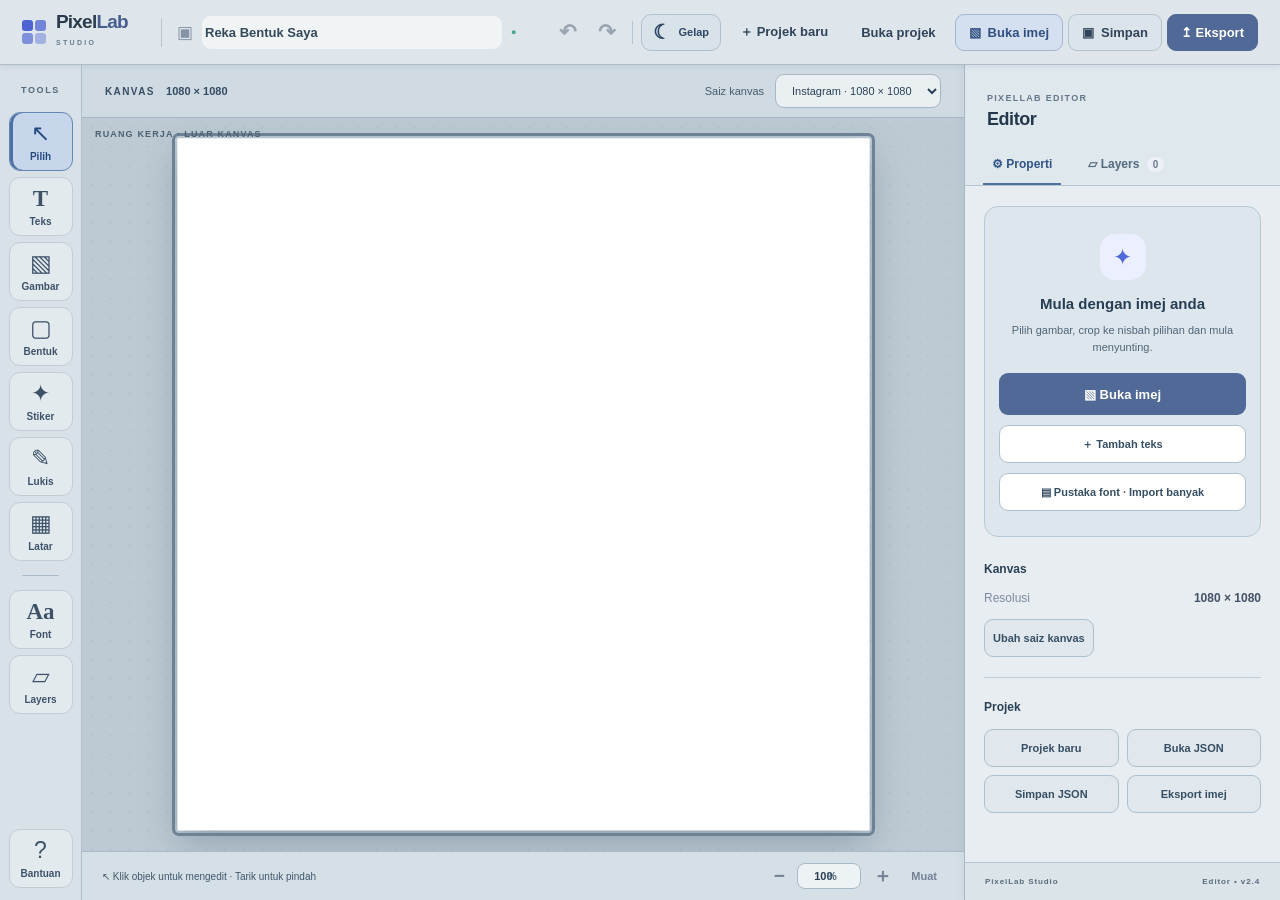
<file: index.html>
<!doctype html>
<html lang="ms">
<head>
  <meta charset="utf-8">
  <meta name="viewport" content="width=device-width,initial-scale=1,viewport-fit=cover">
  <meta name="theme-color" content="#dfe6ea">
  <meta name="description" content="PixelLab Studio — editor gambar, teks, poster, logo, dan thumbnail atas talian.">
  <title>PixelLab Studio — Image Editor</title>
  <script>
    // Apply the saved appearance before the stylesheet paints the page.
    (function () {
      var theme = 'light';
      try {
        if (localStorage.getItem('pixellab-studio-theme') === 'dark') theme = 'dark';
      } catch (e) { /* Browsers may disable local storage. */ }
      document.documentElement.setAttribute('data-theme', theme);
      document.querySelector('meta[name="theme-color"]').setAttribute('content', theme === 'dark' ? '#141925' : '#dfe6ea');
    })();
  </script>
  <link rel="stylesheet" href="style.css">
</head>
<body>
<div class="app" id="app">
  <header class="topbar">
    <div class="brand"><div class="brand-icon"><span></span><span></span><span></span><span></span></div><div class="brand-words">Pixel<span>Lab</span><small>STUDIO</small></div></div>
    <div class="top-divider"></div>
    <div class="project-title"><span class="file-symbol">▣</span><input id="projectName" value="Reka Bentuk Saya" aria-label="Nama projek" title="Nama projek"><span class="saved-indicator" id="saveStatus">●</span></div>
    <div class="top-actions">
      <button class="icon-btn" id="undoBtn" title="Undo • Ctrl+Z" aria-label="Undo">↶</button>
      <button class="icon-btn" id="redoBtn" title="Redo • Ctrl+Shift+Z" aria-label="Redo">↷</button>
      <span class="top-divider compact"></span>
      <button class="theme-toggle" id="themeToggle" type="button" aria-label="Mod gelap" aria-pressed="false" title="Tukar ke mod gelap"><span class="theme-icon" aria-hidden="true">☾</span><span class="theme-label" aria-hidden="true">Gelap</span></button>
      <button class="btn ghost hide-small" id="newBtn">＋ Projek baru</button>
      <button class="btn ghost hide-small" id="openBtn">Buka projek</button>
      <button class="btn open-image-btn" id="openImageBtn" aria-label="Buka imej" title="Buka gambar dan crop dahulu">▧ <span class="open-image-label">Buka imej</span></button>
      <button class="btn secondary" id="saveBtn"><span class="hide-xs">▣ </span>Simpan</button>
      <button class="btn primary" id="exportBtn">↥ Eksport</button>
    </div>
  </header>
  <div class="workspace">
    <aside class="tool-rail" id="toolRail" aria-label="Alat editor">
      <div class="rail-caption">TOOLS</div>
      <button class="tool active" data-tool="select" title="Pilih dan pindah"><span class="tool-icon">↖</span><span>Pilih</span></button>
      <button class="tool" data-tool="text" title="Tambah tulisan"><span class="tool-icon serif">T</span><span>Teks</span></button>
      <button class="tool" data-tool="image" title="Import gambar dan crop"><span class="tool-icon">▧</span><span>Gambar</span></button>
      <button class="tool" data-tool="shape" title="Bentuk"><span class="tool-icon">▢</span><span>Bentuk</span></button>
      <button class="tool" data-tool="sticker" title="Stiker dan emoji"><span class="tool-icon">✦</span><span>Stiker</span></button>
      <button class="tool" data-tool="draw" title="Lukis di kanvas"><span class="tool-icon">✎</span><span>Lukis</span></button>
      <button class="tool" data-tool="background" title="Ubah latar"><span class="tool-icon">▦</span><span>Latar</span></button>
      <div class="rail-separator"></div>
      <button class="tool" id="fontLibraryBtn" title="Pustaka font · import banyak font"><span class="tool-icon serif">Aa</span><span>Font</span></button>
      <button class="tool" data-tool="layers" title="Urus layer"><span class="tool-icon">▱</span><span>Layers</span></button>
      <div class="rail-bottom"><button class="tool" id="helpBtn" title="Panduan ringkas"><span class="tool-icon">?</span><span>Bantuan</span></button></div>
    </aside>

    <main class="stage-column">
      <div class="stage-topline"><span class="stage-label">KANVAS <span id="stageDims">1080 × 1080</span></span><div class="stage-controls"><label for="presetSelect" class="hide-xs">Saiz kanvas</label><select id="presetSelect" aria-label="Saiz kanvas"><option value="1080x1080">Instagram · 1080 × 1080</option><option value="1280x720">Thumbnail · 1280 × 720</option><option value="1080x1920">Story · 1080 × 1920</option><option value="1200x630">Post · 1200 × 630</option><option value="custom">Saiz tersuai…</option></select></div></div>
      <div class="stage-scroller" id="stageScroller"><div class="stage-canvas-holder"><canvas id="canvas" width="1080" height="1080" aria-label="Kanvas reka bentuk interaktif"></canvas></div></div>
      <div class="stage-footer"><div class="stage-hint" id="stageHint">↖ Klik objek untuk mengedit · Tarik untuk pindah</div><div class="zoom-group"><button class="subtle" id="zoomOut" title="Kecilkan paparan">−</button><label class="zoom-edit"><input type="number" id="zoomValue" min="40" max="300" step="1" value="100" aria-label="Zum dalam peratus, taip nombor" title="Taip zum dan tekan Enter"><span>%</span></label><button class="subtle" id="zoomIn" title="Besarkan paparan">＋</button><button class="subtle fit-btn" id="zoomFit">Muat</button></div></div>
    </main>

    <aside class="inspector" id="inspector">
      <div class="panel-head"><div class="panel-title"><span class="panel-overline">PIXELLAB EDITOR</span><h2 id="panelTitle">Editor</h2></div><button class="close-panel" id="closePanel" aria-label="Tutup panel">×</button></div>
      <div class="tabbar" role="tablist"><button class="tab active" data-tab="properties">⚙ Properti</button><button class="tab" data-tab="layers">▱ Layers <span class="count" id="layerCount">0</span></button></div>
      <div class="panel-body" id="panelBody"></div>
      <div class="panel-bottom"><span>PixelLab Studio</span><span>Editor • v2.4</span></div>
    </aside>
  </div>
  <div class="mobile-pane-hint" id="mobileHint">Pilih alat untuk mula berkarya</div>
</div>
<div class="toast" id="toast" role="status"></div>
<div class="modal-shell" id="modalShell" hidden><div class="modal-backdrop" data-close="modal"></div><div class="modal" role="dialog" aria-modal="true"><div class="modal-heading"><h3 id="modalTitle">Tetapan</h3><button class="close-panel" id="modalClose" aria-label="Tutup">×</button></div><div id="modalContent"></div></div></div>
<input type="file" id="fileImage" accept="image/*" hidden>
<input type="file" id="fileBackground" accept="image/*" hidden>
<input type="file" id="fileTexture" accept="image/*" hidden>
<input type="file" id="fileFont" accept=".ttf,.otf,.woff,.woff2,font/ttf,font/otf,font/woff,font/woff2" multiple hidden>
<input type="file" id="fileProject" accept=".json,application/json" hidden>
<script src="app.js"></script>
</body>
</html>
</file>
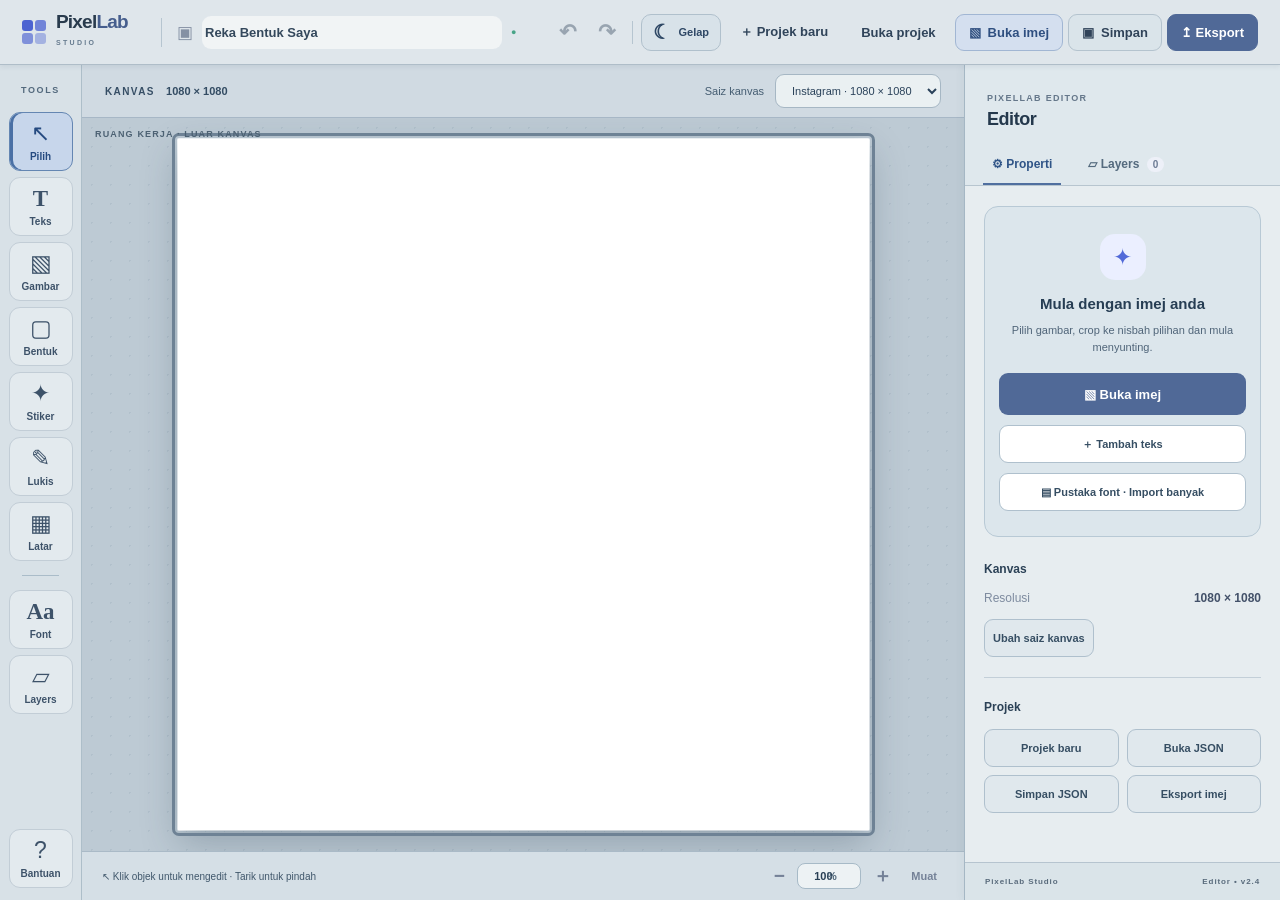
<file: PixelLab_Studio_v2.4_Offline.html>
<!doctype html>
<html lang="ms">
<head>
  <meta charset="utf-8">
  <meta name="viewport" content="width=device-width,initial-scale=1,viewport-fit=cover">
  <meta name="theme-color" content="#dfe6ea">
  <meta name="description" content="PixelLab Studio — editor gambar, teks, poster, logo, dan thumbnail atas talian.">
  <title>PixelLab Studio — Image Editor</title>
  <script>
    // Apply the saved appearance before the stylesheet paints the page.
    (function () {
      var theme = 'light';
      try {
        if (localStorage.getItem('pixellab-studio-theme') === 'dark') theme = 'dark';
      } catch (e) { /* Browsers may disable local storage. */ }
      document.documentElement.setAttribute('data-theme', theme);
      document.querySelector('meta[name="theme-color"]').setAttribute('content', theme === 'dark' ? '#141925' : '#dfe6ea');
    })();
  </script>
  <style>
:root{color-scheme:dark;--bg:#0a0c16;--surface:#121626;--surface2:#191e31;--surface3:#242a41;--stroke:#2c314a;--stroke2:#353b53;--muted:#8993ac;--text:#f6f7ff;--accent:#9c7aff;--accent2:#70cbff;--shadow:0 14px 44px #0004}
*{box-sizing:border-box}html,body{margin:0;min-height:100%;background:var(--bg);font-family:Inter,ui-sans-serif,-apple-system,BlinkMacSystemFont,"Segoe UI",sans-serif;color:var(--text);font-size:13px}button,input,select,textarea{font:inherit}button{cursor:pointer;-webkit-tap-highlight-color:transparent}button:disabled{opacity:.4;cursor:default}input,textarea,select{color:var(--text);background:#101528;border:1px solid var(--stroke2);border-radius:10px;outline:none}input:focus,textarea:focus,select:focus{border-color:#9c7aff;box-shadow:0 0 0 3px #9c7aff22}input[type=color]{padding:3px;min-width:39px;width:42px;height:39px;cursor:pointer}input[type=range]{accent-color:var(--accent);width:100%;height:4px;cursor:pointer}input[type=checkbox]{accent-color:var(--accent);width:15px;height:15px}.app{height:100dvh;min-height:500px;display:flex;flex-direction:column;overflow:hidden}.topbar{height:69px;flex-shrink:0;display:flex;align-items:center;padding:0 24px;gap:22px;border-bottom:1px solid #272c43;background:#101320;position:relative;z-index:6}.brand{display:flex;align-items:center;gap:11px;min-width:142px}.brand-icon{display:grid;grid-template-columns:repeat(2,13px);gap:3px;transform:rotate(-9deg)}.brand-icon span{height:13px;border-radius:3px;background:#a783ff}.brand-icon span:nth-child(2){background:#6fd2ff}.brand-icon span:nth-child(3){background:#e087ff}.brand-icon span:nth-child(4){background:#767afa}.brand-words{font-size:19px;font-weight:850;letter-spacing:-.9px;line-height:16px}.brand-words>span{color:#b59bff}.brand-words small{display:block;margin-top:6px;font-size:8px;font-weight:800;letter-spacing:3px;color:#8790a9}.top-divider{width:1px;height:29px;background:var(--stroke)}.top-divider.compact{height:23px;margin:0 3px}.project-title{display:flex;gap:9px;align-items:center;min-width:0;flex:1}.project-title input{border:0;background:transparent;font-size:13px;font-weight:600;width:min(300px,100%);padding:9px 3px;box-shadow:none!important}.project-title input:focus{background:#171d30}.file-symbol{color:#bfaaff;font-size:17px}.saved-indicator{color:#67cb9d;font-size:9px}.top-actions{display:flex;align-items:center;gap:8px;flex-shrink:0}.btn,.icon-btn,.subtle{border:1px solid var(--stroke2);color:#ecedfa;background:#191e31;border-radius:10px;display:inline-flex;align-items:center;justify-content:center;gap:7px;white-space:nowrap;font-weight:670;transition:background .15s,transform .15s}.btn{height:38px;padding:0 15px}.btn:hover,.icon-btn:hover,.subtle:hover{background:#303750}.btn:active,.icon-btn:active{transform:scale(.98)}.btn.primary{background:linear-gradient(130deg,#a77aff,#855bfa);border-color:transparent;color:white;box-shadow:0 4px 18px #925fff33}.btn.primary:hover{background:#a98aff}.btn.secondary{background:#2a3047}.btn.ghost{background:transparent;border-color:transparent;color:#c7cce0}.icon-btn{width:36px;height:36px;font-size:22px;background:transparent;border-color:transparent}.workspace{display:flex;min-height:0;flex:1}.tool-rail{width:87px;background:#121626;border-right:1px solid var(--stroke);display:flex;flex-direction:column;align-items:center;gap:6px;padding:21px 7px 10px;flex-shrink:0;overflow:auto;scrollbar-width:none}.rail-caption{font-size:9px;font-weight:800;letter-spacing:2.1px;color:#69728e;margin:1px 0 12px}.tool{display:flex;flex-direction:column;align-items:center;justify-content:center;gap:6px;width:67px;height:63px;background:transparent;border:1px solid transparent;border-radius:13px;color:#9ca7c3;font-size:10px;font-weight:650;flex-shrink:0}.tool:hover{background:#20263b;color:white}.tool.active{color:#cdbbff;background:#9c7aff17;border:1px solid #9c7aff44}.tool-icon{font-family:Arial,sans-serif;font-size:25px;line-height:25px;font-weight:400}.tool-icon.serif{font-family:Georgia,serif;font-weight:800}.rail-separator{height:1px;background:var(--stroke);margin:8px 10px;width:55%}.rail-bottom{margin-top:auto}.stage-column{display:flex;flex:1;min-width:0;flex-direction:column;background:radial-gradient(ellipse at 50% 40%,#20243a 0%,#161a2a 52%,#111422 100%)}.stage-topline{height:58px;display:flex;align-items:center;justify-content:space-between;padding:0 25px;gap:8px;border-bottom:1px solid #2c30404a}.stage-label{font-size:10px;letter-spacing:2px;font-weight:800;color:#a9b1c9;white-space:nowrap}.live-dot{display:inline-block;width:7px;height:7px;margin-right:9px;border-radius:100%;background:#a48aff;box-shadow:0 0 14px #a48aff}.stage-controls{display:flex;align-items:center;gap:11px;color:#a6afc8;font-size:11px}.stage-controls select{padding:9px 12px;background:#22273b;border-color:#31384d;border-radius:9px;max-width:250px;font-size:11px}.stage-scroller{display:flex;justify-content:center;align-items:center;flex:1;min-height:0;overflow:auto;padding:24px;position:relative;background-image:radial-gradient(#70799420 1px,transparent 1px);background-size:22px 22px}.stage-canvas-holder{display:flex;align-items:center;justify-content:center;flex:none;box-shadow:0 22px 80px #0008,0 0 0 1px #d6ddff23;border-radius:2px}.stage-canvas-holder canvas{display:block;background:transparent;touch-action:none;cursor:default}.stage-canvas-holder canvas.dragging{cursor:grabbing}.stage-canvas-holder canvas.drawmode{cursor:crosshair}.stage-footer{height:56px;display:flex;justify-content:space-between;align-items:center;padding:0 20px;gap:12px;border-top:1px solid #32354859;background:#171b2b7a}.stage-hint{font-size:11px;color:#909bb6;white-space:nowrap;overflow:hidden;text-overflow:ellipsis}.zoom-group{display:flex;align-items:center;gap:5px;color:#b0b8cc;font-size:11px;font-weight:700;flex-shrink:0}.zoom-group span{width:43px;text-align:center}.subtle{border-color:transparent;background:transparent;height:30px;min-width:26px;padding:0 6px;font-size:19px}.subtle.fit-btn{font-size:11px;min-width:39px}.inspector{display:flex;flex-direction:column;width:333px;max-width:45%;background:#15192a;border-left:1px solid #30354d;flex-shrink:0;min-height:0;z-index:4}.panel-head{height:89px;flex-shrink:0;padding:24px 23px 17px;display:flex;justify-content:space-between;align-items:center}.panel-overline{color:#a086ff;font-weight:850;font-size:9px;letter-spacing:2.2px}.panel-title h2{font-size:19px;letter-spacing:-.45px;margin:5px 0 0}.close-panel{font-size:25px;color:#939db8;border:0;background:transparent;width:30px;height:30px;display:none;align-items:center;justify-content:center}.tabbar{display:flex;border-bottom:1px solid #30354b;padding:0 20px;gap:15px;flex-shrink:0}.tab{height:40px;border:0;border-bottom:2px solid transparent;padding:0 9px;background:transparent;color:#8993ad;font-weight:750;font-size:12px}.tab.active{color:#c4afff;border-color:#9d7bff}.count{font-size:10px;background:#37314f;border-radius:10px;padding:2px 6px;margin-left:4px}.panel-body{padding:18px 20px 32px;overflow:auto;min-height:0;flex:1;scrollbar-color:#3d4258 transparent;scrollbar-width:thin}.panel-bottom{border-top:1px solid var(--stroke);padding:14px 20px;display:flex;justify-content:space-between;color:#646e87;letter-spacing:1.2px;font-size:8px;font-weight:800;flex-shrink:0}.empty-panel{text-align:center;border:1px dashed #41445b;border-radius:15px;padding:22px 15px;color:#919bb8;line-height:1.7}.empty-art{font-size:38px;color:#b89aff;line-height:1;margin-bottom:14px}.empty-panel strong{color:white;font-size:15px}.field-section{border-bottom:1px solid #2b3045;padding-bottom:18px;margin-bottom:20px}.field-section:last-child{border:0}.section-title{display:flex;align-items:center;justify-content:space-between;margin:0 0 15px;color:#f1f0fb;font-size:12px;font-weight:800}.section-note{font-weight:450;color:#929eb6;font-size:10px}.field{display:flex;flex-direction:column;gap:8px;margin-bottom:14px}.field:last-child{margin-bottom:0}.field>label,.inline-field>label{font-size:11px;font-weight:650;color:#aeb7cf}.field input:not([type=color]):not([type=range]),.field select,.field textarea{width:100%;padding:10px 11px;min-height:38px}.field textarea{min-height:86px;resize:vertical;line-height:1.45}.field .with-number{display:flex;align-items:center;gap:10px}.with-number input[type=range]{flex:1;min-width:30px}.range-value{font-variant-numeric:tabular-nums;color:#cdbdff;font-size:11px;font-weight:750;min-width:32px;text-align:right}.grid-two{display:grid;grid-template-columns:1fr 1fr;gap:10px}.grid-three{display:grid;grid-template-columns:repeat(3,1fr);gap:8px}.inline-field{display:flex;align-items:center;justify-content:space-between;gap:12px;margin-bottom:11px}.color-field{display:flex;gap:9px;align-items:center;background:#1a2033;border:1px solid var(--stroke2);padding:5px 8px;border-radius:10px}.color-field input[type=color]{background:transparent;border:0;box-shadow:none}.color-field span{font-family:ui-monospace,monospace;color:#cbd3ec;font-size:11px}.switch{position:relative;width:36px;height:21px;appearance:none;border:0;background:#41465e;border-radius:30px;cursor:pointer;transition:background .2s}.switch:checked{background:#986afa}.switch::after{content:"";position:absolute;top:3px;left:3px;width:15px;height:15px;background:white;border-radius:50%;transition:transform .2s}.switch:checked::after{transform:translateX(15px)}.segmented{display:flex;gap:4px;padding:4px;border:1px solid var(--stroke);border-radius:11px;background:#0e1323}.segmented button{border:0;background:transparent;color:#afb8d0;border-radius:8px;flex:1;min-height:33px;font-weight:700;font-size:11px}.segmented button.active{background:#4b3d74;color:white}.swatches{display:flex;flex-wrap:wrap;gap:8px}.swatch{border:2px solid #ffffff20;border-radius:8px;width:29px;height:29px;flex-shrink:0}.swatch:hover{outline:2px solid white}.palette-grid{display:grid;grid-template-columns:repeat(4,1fr);gap:9px}.palette-button{height:54px;display:flex;justify-content:center;align-items:center;font-size:26px;color:white;border:1px solid #41495f;border-radius:12px;background:#242c43}.palette-button:hover{background:#3f4770;border-color:#aa91ff}.palette-button.labelled{height:70px;flex-direction:column;gap:4px;font-size:26px}.palette-button small{font-size:9px;color:#adb6cc}.action-stack{display:grid;grid-template-columns:1fr 1fr;gap:8px}.mini-btn{padding:10px 8px;background:#252a3e;border:1px solid #343b51;border-radius:9px;color:#d8dbed;font-size:11px;font-weight:690}.mini-btn:hover{background:#383e5c}.mini-btn.full{grid-column:1/-1}.mini-btn.danger{color:#ffa3b6;background:#4a243335}.layer-list{display:flex;flex-direction:column;gap:8px}.layer-row{display:flex;align-items:center;gap:10px;padding:11px 10px;background:#1d2236;border:1px solid #31374f;border-radius:11px;cursor:pointer;min-width:0}.layer-row.selected{background:#302c4a;border-color:#906fda}.layer-thumb{width:37px;height:37px;display:flex;align-items:center;justify-content:center;border-radius:9px;background:#38405a;font-size:19px;flex-shrink:0;overflow:hidden}.layer-thumb img{width:100%;height:100%;object-fit:cover}.layer-info{flex:1;min-width:0}.layer-info strong{display:block;white-space:nowrap;overflow:hidden;text-overflow:ellipsis;font-size:11px}.layer-info small{display:block;color:#8892aa;font-size:9px;margin-top:3px}.layer-actions{display:flex;flex-direction:column;gap:0}.layer-actions button{background:transparent;border:0;color:#b8c0d6;font-size:13px;padding:3px}.layer-actions button:hover{color:#fff}.layer-toolbar{display:flex;gap:6px;margin:16px 0}.layer-toolbar button{flex:1}.layer-note{color:#8994b1;font-size:11px;line-height:1.5}.layer-empty{text-align:center;margin-top:30px;color:#7f8ba9}.sample-cards{display:grid;grid-template-columns:1fr 1fr;gap:10px;margin-bottom:14px}.sample-card{padding:0;border:1px solid #3b425c;border-radius:13px;background:#252c42;overflow:hidden;position:relative;min-height:95px;color:white;text-align:left}.sample-card:hover{border-color:#a185ff}.sample-card .sample-bg{height:80px;padding:15px;display:flex;align-items:center;justify-content:center;font-weight:900;letter-spacing:-1px}.sample-card small{display:block;padding:10px;font-weight:650;font-size:10px;color:#c6cde1}.primary-wide{background:linear-gradient(100deg,#8e6afa,#bb7dff);border:0;color:white;border-radius:10px;padding:12px;width:100%;font-weight:800;cursor:pointer}.muted{color:#929bb4;font-size:11px;line-height:1.65}.field-help{color:#8893ad;font-size:10px;line-height:1.4}.tip-line{background:#252943;border:1px solid #424463;color:#bdc8e6;border-radius:11px;padding:11px 12px;line-height:1.5;font-size:11px;margin-bottom:15px}.hint-key{border:1px solid #77768c;border-bottom-width:2px;border-radius:4px;padding:1px 5px;font-size:10px}.toast{position:fixed;bottom:25px;left:50%;transform:translate(-50%,20px);background:#ece8ff;color:#242039;padding:12px 18px;border-radius:11px;box-shadow:var(--shadow);opacity:0;pointer-events:none;z-index:100;max-width:85%;font-size:12px;font-weight:700;text-align:center;transition:opacity .18s,transform .18s}.toast.show{opacity:1;transform:translate(-50%,0)}.modal-shell[hidden]{display:none}.modal-shell{position:fixed;inset:0;z-index:60;display:flex;justify-content:center;align-items:center;padding:20px}.modal-backdrop{position:absolute;inset:0;background:#070a13d9;backdrop-filter:blur(6px)}.modal{position:relative;width:min(450px,100%);max-height:88vh;overflow:auto;background:#1a1e30;border:1px solid #48415f;border-radius:20px;padding:25px;box-shadow:0 35px 100px #0009}.modal-heading{display:flex;align-items:center;justify-content:space-between;margin-bottom:20px}.modal-heading h3{font-size:20px;margin:0}.modal .close-panel{display:flex}.modal .field{margin-bottom:17px}.export-preview{height:144px;display:flex;align-items:center;justify-content:center;overflow:hidden;border:1px dashed #444762;background:repeating-conic-gradient(#f7f7f7 0% 25%,#dedede 0% 50%) 50%/18px 18px;border-radius:12px;margin-bottom:18px}.export-preview canvas{height:100%;width:auto;max-width:100%;object-fit:contain}.modal-actions{display:flex;gap:9px;margin-top:20px}.modal-actions .btn{flex:1}.mobile-pane-hint{display:none}
@media(max-width:1120px){.topbar{padding:0 14px;gap:12px}.inspector{width:305px}.brand{min-width:125px}.btn{padding:0 10px}.stage-topline{padding:0 12px}.stage-scroller{padding:14px}}
@media(max-width:850px){.hide-small{display:none}.brand{min-width:auto}.top-divider:not(.compact){display:none}.inspector{width:300px;max-width:44%}.stage-label{display:none}.stage-topline{justify-content:flex-end}.tool-rail{width:71px}.tool{width:60px}.brand-words{font-size:16px}}
@media(max-width:680px){.app{min-height:0}.topbar{height:61px;padding:0 10px;gap:8px}.brand{gap:8px}.brand-icon{grid-template-columns:repeat(2,10px);gap:2px}.brand-icon span{height:10px;border-radius:2px}.brand-words{font-size:15px;letter-spacing:-.7px}.brand-words small{font-size:6px;letter-spacing:2px}.project-title{flex:1;max-width:170px}.project-title .file-symbol,.saved-indicator{display:none}.project-title input{font-size:11px}.top-actions{gap:2px}.top-actions .compact,.top-actions #saveBtn{display:none}.icon-btn{width:27px;font-size:20px}.btn{height:35px;padding:0 10px;font-size:11px}.workspace{flex-direction:column;position:relative}.stage-column{order:1;min-height:0;flex:1}.stage-topline{height:45px}.stage-controls label{display:none}.stage-controls select{padding:8px;max-width:225px}.stage-scroller{padding:15px}.stage-footer{height:45px;padding:0 12px}.stage-hint{font-size:10px}.tool-rail{order:2;flex-direction:row;width:100%;height:75px;flex-shrink:0;padding:6px 5px calc(5px + env(safe-area-inset-bottom,0px));border-right:0;border-top:1px solid var(--stroke);overflow-x:auto;gap:3px;justify-content:space-around}.rail-caption,.rail-separator,.rail-bottom{display:none}.tool{width:calc(12.5% - 2px);min-width:42px;max-width:69px;height:58px;font-size:9px;gap:4px;border-radius:9px}.tool-icon{font-size:22px}.inspector{position:absolute;right:0;top:0;bottom:75px;max-width:none;width:min(345px,90vw);border-left:1px solid #444361;box-shadow:-14px 0 48px #0009;transform:translateX(105%);transition:transform .23s ease;order:3}.inspector.open{transform:translateX(0)}.close-panel{display:flex}.panel-head{height:78px;padding:17px 18px 12px}.panel-body{padding:16px 18px}.stage-hint{max-width:60vw}.stage-controls{font-size:10px}.mobile-pane-hint{display:none}.zoom-group .fit-btn{display:none}}
@media(max-width:390px){.brand-words small{display:none}.project-title input{max-width:105px}.topbar{gap:6px}.stage-scroller{padding:9px}.stage-hint{max-width:50vw}.zoom-group{gap:0}}

@media(max-width:680px){.project-title{display:none}.topbar .brand{margin-right:auto}.top-actions #saveBtn{display:inline-flex}}

/* PixelLab Studio v2 — restrained, touch-friendly light interface */
:root{color-scheme:light;--bg:#f7f8fa;--surface:#ffffff;--surface2:#f8fafc;--surface3:#f1f3f6;--stroke:#e9edf2;--stroke2:#dfe4eb;--muted:#7d8795;--text:#202937;--accent:#566cdb;--accent2:#566cdb;--shadow:0 18px 55px #2730401a}
html,body{background:var(--bg);color:var(--text)}
button,input,select,textarea{font-family:inherit}
input,textarea,select{background:#fff;color:#253044;border:1px solid #e4e8ef;border-radius:9px}
input:focus,textarea:focus,select:focus{border-color:#7188e7;box-shadow:0 0 0 3px #748aeb23}
input[type=range],input[type=checkbox]{accent-color:#566cdb}
.topbar{height:65px;padding:0 22px;gap:15px;background:#fff;border-color:#e9edf2;box-shadow:0 1px 1px #15223806}
.brand{min-width:124px;gap:10px}
.brand-icon{transform:none;gap:2px;grid-template-columns:repeat(2,11px)}
.brand-icon span{height:11px;border-radius:3px;background:#4c63d1!important}
.brand-icon span:nth-child(2){opacity:.75}
.brand-icon span:nth-child(3){opacity:.65}
.brand-icon span:nth-child(4){opacity:.4}
.brand-words{color:#1e293b;font-size:19px;letter-spacing:-.8px;font-weight:800}
.brand-words>span{color:#546bdb}
.brand-words small{font-size:7px;color:#adb5c0;letter-spacing:2.3px;margin-top:5px}
.top-divider{background:#e9edf2}
.project-title input{font-size:13px;color:#536174;font-weight:600}
.project-title input:focus{background:#f6f8fd}
.file-symbol{color:#8591a4}.saved-indicator{color:#48a487}
.top-actions{gap:5px}
.btn,.icon-btn,.subtle{background:#fff;color:#49556b;border-color:#e5eaf2;border-radius:9px;font-weight:650;box-shadow:none;transition:background .16s,border-color .16s}
.btn{height:37px;padding:0 13px}
.btn:hover,.icon-btn:hover,.subtle:hover{background:#f4f6fb;border-color:#dbe3f1}
.btn.primary,.primary-wide{background:#5269d7!important;color:white!important;border-color:#5269d7!important;box-shadow:none!important}
.btn.primary:hover,.primary-wide:hover{background:#4159ca!important}
.btn.secondary{background:#f7f9fc;color:#344259}
.btn.ghost{color:#7b8796;background:transparent;border-color:transparent}
.btn.open-image-btn{background:#eef1ff;color:#4059c5;border-color:#e4eaff}
.btn.open-image-btn:hover{background:#e5eaff}
.icon-btn{width:34px;height:34px;font-size:21px;color:#6f7e95}
.workspace{background:#f7f8fa}
.tool-rail{width:82px;background:white;border-color:#e9edf2;padding:19px 6px 12px;gap:6px}
.rail-caption{color:#b3bbc7;font-size:9px;letter-spacing:1.6px;margin-bottom:11px}
.tool{width:64px;height:59px;border-radius:11px;color:#7e8998;font-size:10px;font-weight:600;gap:5px}
.tool-icon{font-size:23px}
.tool:hover{background:#f4f6fb;color:#38465d}
.tool.active{background:#eff2ff;color:#465bc7;border:1px solid #dfe5ff}
.rail-separator{background:#e7eaf1}
.stage-column{background:#f7f8fa}
.stage-topline{height:53px;padding:0 23px;border-color:#eef0f5}
.stage-label{color:#8692a0;letter-spacing:1.4px;font-size:10px;font-weight:700}
#stageDims{font-size:11px;letter-spacing:normal;color:#566477;margin-left:7px;font-weight:650}
.live-dot{display:none}
.stage-controls{color:#8b96a6}
.stage-controls select{background:white;border-color:#e4e9f0;color:#526073;font-size:11px;max-width:236px}
.stage-scroller{background:#f4f6f9;background-image:radial-gradient(#d1d6df75 1px,transparent 1px);background-size:20px 20px;padding:24px}
.stage-canvas-holder{box-shadow:0 14px 45px #3642521d,0 0 0 1px #d9dfe8;border-radius:2px}
.stage-footer{background:#fafbfc;border-color:#e8ecf2;height:49px}
.stage-hint{color:#99a3b0;font-size:10px}
.zoom-group{color:#748096;font-size:11px}
.subtle{background:transparent;border-color:transparent;color:#748197}
.inspector{width:316px;background:white;border-color:#e8ecf1}
.panel-head{height:80px;padding:20px 22px 12px}
.panel-overline{color:#9da8b6;font-size:9px;letter-spacing:1.3px}
.panel-title h2{color:#263349;font-size:18px;margin-top:5px;font-weight:750}
.close-panel{color:#8290a1}
.tabbar{padding:0 18px;border-color:#e7ebf1;gap:18px}
.tab{font-size:12px;color:#8a96a6;font-weight:650}
.tab.active{color:#495fcc;border-color:#5d70d7}
.count{background:#edf0f8;color:#6c7b94}
.panel-body{padding:20px 19px 30px;scrollbar-color:#d8dce4 transparent}
.panel-bottom{border-color:#ecf0f4;color:#b4becb;letter-spacing:.9px}
.field-section{border-color:#eef0f3;padding-bottom:20px;margin-bottom:22px}
.section-title{color:#354256;font-size:12px;font-weight:750;letter-spacing:0;margin-bottom:15px}
.section-note{color:#9ba7b8}
.field>label,.inline-field>label{color:#778596;font-weight:650;font-size:11px}
.field input:not([type=color]):not([type=range]),.field select,.field textarea{background:white;color:#263349;border-color:#e4e8ef;min-height:39px}
.range-value{color:#556bcc}
.color-field{background:#fafbfe;border-color:#e8ebf0}
.color-field span{color:#667489}
.switch{background:#d9dfeb;border:0}
.switch:checked{background:#5970da}
.segmented{background:#f5f7fb;border-color:#e9edf2}
.segmented button{color:#7d899c}
.segmented button.active{background:#e6ebff;color:#455fc3}
.palette-button{background:#f9fafc;color:#4f5e74;border-color:#e5eaf2}
.palette-button:hover{background:#edf1fd;border-color:#c8d2ff}
.palette-button small{color:#8c98a7}
.mini-btn{background:#f8fafc;border:1px solid #e6eaf1;color:#526075;border-radius:9px;font-size:11px;font-weight:650;min-height:38px}
.mini-btn:hover{background:#edf1fa;border-color:#d4dceb}
.mini-btn.danger{background:#fff3f5;color:#b75769}
.layer-row{background:#fff;border-color:#e6ebf1;border-radius:9px}
.layer-row.selected{background:#f1f3ff;border-color:#a8b7f8}
.layer-thumb{background:#eff2f8}
.layer-info strong{color:#384458}
.layer-info small{color:#98a4b5}
.layer-actions button{color:#8190a5}
.layer-note,.field-help{color:#8d9aa9}
.empty-panel{border-color:#e5eaf2;color:#8692a1}
.empty-panel strong{color:#29364c}
.empty-art{color:#6074d8}
.sample-card{background:#f9fbfd;border-color:#e5eaf2;color:#334058}
.sample-card small{color:#58677a}
.primary-wide{border-radius:9px;min-height:42px;font-weight:700}
.muted{color:#8895a6;font-size:12px;line-height:1.65}
.tip-line{background:#f6f8fc;border-color:#e8ecf3;color:#6f7e94;font-size:11px}
.toast{background:#263348;color:#fff;box-shadow:0 12px 38px #26334822}
.modal-backdrop{background:#25314980;backdrop-filter:blur(4px)}
.modal{background:#fff;border:1px solid #e5e9f1;box-shadow:0 24px 80px #0b142b40;padding:23px;border-radius:18px;width:min(460px,100%)}
.modal-heading{margin-bottom:16px}
.modal-heading h3{color:#263348;font-size:19px;font-weight:760}
.export-preview{border-color:#e0e4ec}
.ratio-check{display:flex;align-items:center;justify-content:flex-start;gap:11px;background:#f6f8fd;border:1px solid #e9edf6;border-radius:10px;padding:12px 13px;margin-bottom:16px;color:#46556c;font-weight:680;cursor:pointer}
.ratio-check small{display:block;color:#98a3b2;font-weight:450;margin-top:3px;font-size:10px}
.ratio-check .switch{flex-shrink:0}
.relative-size-field{padding:0 0 5px}
.relative-size-field>label{display:flex;justify-content:space-between}
.relative-size-field strong{font-size:12px;color:#485fc5}
.relative-presets{display:grid;grid-template-columns:repeat(4,1fr);gap:6px}
.relative-presets button{min-height:30px;background:#f6f8fd;color:#596980;border:1px solid #e5eaf1;border-radius:8px;font-size:11px;font-weight:700}
.relative-presets button:hover{color:#485fc9;background:#edf0ff}
.home-start{text-align:center;padding:27px 14px 25px;margin-bottom:25px;background:#f9fafc;border:1px solid #eff2f6;border-radius:14px;display:flex;flex-direction:column;gap:10px}
.start-mark{display:grid;place-items:center;margin:0 auto 2px;width:46px;height:46px;border-radius:15px;background:#ebefff;color:#5169d8;font-size:23px}
.home-start h3{font-size:15px;margin:3px 0 0;color:#27354b}
.home-start p{font-size:11px;color:#8a97a8;line-height:1.5;margin:0 0 8px}
.home-start .mini-btn.full{width:100%;background:white}
.canvas-summary{display:flex;justify-content:space-between;font-size:12px;color:#7e8b9f;padding:0 0 14px}
.canvas-summary strong{color:#435169}
/* image import / crop screen */
.modal.crop-modal{width:min(730px,100%);max-height:min(93dvh,950px);padding:22px;overflow-y:auto}
.crop-meta{display:flex;justify-content:space-between;align-items:center;gap:12px;color:#8491a4;font-size:11px;margin-bottom:12px;min-width:0}
.crop-meta span:first-child{overflow:hidden;text-overflow:ellipsis;white-space:nowrap;color:#445168;font-weight:650}
.crop-meta span:last-child{flex-shrink:0}
.crop-preview{width:100%;display:flex;align-items:center;justify-content:center;background:#e9edf3;background-image:repeating-conic-gradient(#e8eaf0 0% 25%,#f7f8fb 0% 50%);background-size:20px 20px;min-height:180px;max-height:43vh;border-radius:11px;overflow:hidden;padding:8px}
.crop-preview canvas{display:block;max-width:100%;max-height:40vh;width:auto;height:auto;touch-action:none;cursor:crosshair;box-shadow:0 4px 19px #28354b26}
.crop-note{text-align:center;font-size:11px;color:#8997a9;margin:10px 0 15px}
.crop-ratios{display:flex;flex-wrap:wrap;gap:7px}
.crop-ratios button{border:1px solid #e2e7ef;background:#f7f9fc;padding:9px 12px;min-width:56px;border-radius:9px;color:#627086;font-size:11px;font-weight:750}
.crop-ratios button:hover{background:#f0f3fb}
.crop-ratios button.active{background:#e9edff;border-color:#b9c6ff;color:#475fc6}
.crop-info{font-size:11px;color:#8a97a9;margin:13px 0 0}
.crop-footer{display:flex;justify-content:flex-end;flex-wrap:wrap;gap:8px;margin-top:20px}
.crop-footer .btn{min-height:40px}
@media(max-width:1120px){.topbar{padding:0 13px;gap:9px}.inspector{width:296px}.brand{min-width:119px}}
@media(max-width:850px){.tool-rail{width:71px}.tool{width:59px}.inspector{width:294px;max-width:44%}.project-title{max-width:140px}}
@media(max-width:680px){
 .app{min-height:0}.topbar{height:58px;padding:0 9px;gap:6px}
 .brand{min-width:unset;gap:6px}.brand-words{font-size:15px}.brand-words small{display:none}
 .brand-icon{grid-template-columns:repeat(2,9px);gap:2px}.brand-icon span{height:9px}
 .project-title{display:none}
 .topbar .brand{margin-right:auto}
 .top-actions{gap:2px}.top-actions .compact{display:none}
 .top-actions #saveBtn{display:inline-flex;background:#fff}
 .btn{height:34px;font-size:10px;padding:0 8px}.btn.open-image-btn{padding:0 9px}
 .icon-btn{width:27px;height:32px;font-size:20px}
 .stage-topline{height:43px;justify-content:space-between;padding:0 12px}.stage-label{display:block;font-size:9px}
 .stage-controls select{font-size:10px;max-width:184px;padding:7px 4px}
 .stage-scroller{padding:12px}.stage-footer{height:44px;padding:0 9px}.stage-hint{font-size:9px;max-width:50vw}
 .tool-rail{height:72px;background:#fff;padding:5px 5px calc(3px + env(safe-area-inset-bottom,0px))}
 .tool{height:54px;min-width:42px;border-radius:9px;color:#7a8799}
 .tool-icon{font-size:22px}
 .inspector{width:min(350px,92vw);max-width:none;bottom:72px;border-left:1px solid #e3e8f0;box-shadow:-8px 0 35px #26334826}
 .panel-head{height:73px}.panel-body{padding:17px}.close-panel{display:flex}
 .modal-shell{padding:10px}.modal{max-height:94dvh;padding:17px;border-radius:15px}
 .modal.crop-modal{padding:16px;max-height:95dvh}
 .crop-preview{min-height:130px;max-height:38vh;padding:5px}.crop-preview canvas{max-height:36vh}
 .crop-ratios{gap:5px}.crop-ratios button{padding:9px 8px;min-width:50px;flex:1}
 .crop-footer{display:grid;grid-template-columns:1fr 1fr}.crop-footer .btn:first-child{grid-column:1/-1;justify-self:stretch}
}
@media(max-width:390px){.brand-words{display:none}.stage-scroller{padding:8px}.stage-hint{display:none}.open-image-label{font-size:10px}.stage-controls select{max-width:182px}.crop-meta{font-size:10px}}

@media(max-width:680px){.tool-rail{width:100%;max-width:100%;flex-direction:row;justify-content:space-around;gap:2px;overflow-x:auto}.tool{flex:0 0 auto;width:calc(12.5% - 3px);min-width:40px;max-width:64px}.rail-caption,.rail-bottom,.rail-separator{display:none}}

.crop-project-tip{margin-top:9px;color:#96a1af;font-size:10px;line-height:1.5}


/* v2.2 — Appearance switcher. Both modes style the editor UI only;
   the actual design canvas and saved/exported images are unchanged. */
.theme-toggle{
  display:inline-flex;align-items:center;justify-content:center;gap:7px;
  min-width:37px;height:37px;padding:0 11px;
  border:1px solid #dfe5f1;border-radius:10px;
  color:#5266be;background:#f2f5ff;font:inherit;font-weight:700;font-size:11px;
  white-space:nowrap;transition:background .16s,border-color .16s,color .16s;
}
.theme-toggle:hover{background:#e5ebff;border-color:#b5c4f5}
.theme-toggle:focus-visible{outline:3px solid #899bff;outline-offset:2px}
.theme-icon{font-size:20px;line-height:1}
@media(max-width:1120px){.theme-toggle{width:36px;min-width:36px;padding:0}.theme-label{display:none}}
@media(max-width:680px){.theme-toggle{width:31px;min-width:31px;height:32px;border-radius:8px}.theme-icon{font-size:19px}}

/* Dark appearance: cover the toolbar, properties, popups and crop workflow.
   These rules follow the existing light styles and responsive breakpoints. */
html[data-theme="dark"]{
  color-scheme:dark;
  --bg:#0e121d;--surface:#171d2b;--surface2:#1e2636;
  --surface3:#263247;--stroke:#30394b;--stroke2:#3c4960;
  --muted:#a7b3c8;--text:#edf1fc;--accent:#9badff;--accent2:#75caff;
  --shadow:0 18px 55px #03060c99;
}
[data-theme="dark"] input,
[data-theme="dark"] textarea,
[data-theme="dark"] select{background:#20293b;color:#edf1fc;border-color:#404e65}
[data-theme="dark"] input:focus,
[data-theme="dark"] textarea:focus,
[data-theme="dark"] select:focus{border-color:#9badff;box-shadow:0 0 0 3px #8298ff3d}
[data-theme="dark"] input[type=range],
[data-theme="dark"] input[type=checkbox]{accent-color:#869bff}
[data-theme="dark"] .topbar{background:#161c29;border-color:#30394b;box-shadow:0 1px 0 #070b1666}
[data-theme="dark"] .brand-words{color:#f2f5ff}
[data-theme="dark"] .brand-words>span{color:#9baeff}
[data-theme="dark"] .brand-words small{color:#9aa8bf}
[data-theme="dark"] .top-divider{background:#374156}
[data-theme="dark"] .project-title input{color:#dce4f6}
[data-theme="dark"] .project-title input:focus{background:#252d40}
[data-theme="dark"] .file-symbol{color:#a9b8d2}
[data-theme="dark"] .btn,
[data-theme="dark"] .icon-btn,
[data-theme="dark"] .subtle{background:#222b3c;border-color:#3b485e;color:#e0e8f8}
[data-theme="dark"] .btn:hover,
[data-theme="dark"] .icon-btn:hover,
[data-theme="dark"] .subtle:hover{background:#313c50;border-color:#52627c}
[data-theme="dark"] .btn.secondary{background:#29354b;color:#eff3ff}
[data-theme="dark"] .btn.ghost,
[data-theme="dark"] .icon-btn{background:transparent;border-color:transparent;color:#b4c2dd}
[data-theme="dark"] .btn.open-image-btn{background:#2c3864;color:#dbe4ff;border-color:#4a5a94}
[data-theme="dark"] .btn.open-image-btn:hover{background:#36457b}
[data-theme="dark"] .theme-toggle{background:#283754;color:#e4ebff;border-color:#485d83}
[data-theme="dark"] .theme-toggle:hover{background:#354a6b;border-color:#7186b1}
[data-theme="dark"] .workspace,
[data-theme="dark"] .stage-column{background:#101725}
[data-theme="dark"] .tool-rail{background:#171d2b;border-color:#30394b}
[data-theme="dark"] .rail-caption{color:#9ba9c1}
[data-theme="dark"] .tool{color:#abb8d0}
[data-theme="dark"] .tool:hover{background:#29334a;color:#f2f5ff}
[data-theme="dark"] .tool.active{background:#2a3758;color:#bfccff;border-color:#526baf}
[data-theme="dark"] .rail-separator{background:#30394b}
[data-theme="dark"] .stage-topline{border-color:#30394b}
[data-theme="dark"] .stage-label,
[data-theme="dark"] #stageDims,
[data-theme="dark"] .stage-controls{color:#aebcd4}
[data-theme="dark"] .stage-controls select{background:#242e41;color:#e1e9fa;border-color:#3c4b64}
[data-theme="dark"] .stage-scroller{background:#101725;background-image:radial-gradient(#5c6d8855 1px,transparent 1px)}
[data-theme="dark"] .stage-canvas-holder{box-shadow:0 20px 60px #0009,0 0 0 1px #50607988}
[data-theme="dark"] .stage-footer{background:#192130;border-color:#30394b}
[data-theme="dark"] .stage-hint,
[data-theme="dark"] .zoom-group{color:#acbad0}
[data-theme="dark"] .subtle{background:transparent;border-color:transparent;color:#c3d0e6}
[data-theme="dark"] .inspector{background:#171d2b;border-color:#343d51}
[data-theme="dark"] .panel-overline{color:#9baeff}
[data-theme="dark"] .panel-title h2{color:#f1f4ff}
[data-theme="dark"] .close-panel{color:#bdc9df}
[data-theme="dark"] .tabbar{border-color:#343d51}
[data-theme="dark"] .tab{color:#a9b6cc}
[data-theme="dark"] .tab.active{color:#b9c7ff;border-color:#8ea2ff}
[data-theme="dark"] .count{background:#303e56;color:#cdd9f2}
[data-theme="dark"] .panel-body{scrollbar-color:#46546b transparent}
[data-theme="dark"] .panel-bottom{border-color:#343d51;color:#a0acc0}
[data-theme="dark"] .field-section{border-color:#343e50}
[data-theme="dark"] .section-title{color:#f0f3fd}
[data-theme="dark"] .section-note{color:#adb9cd}
[data-theme="dark"] .field>label,
[data-theme="dark"] .inline-field>label{color:#c0cce0}
[data-theme="dark"] .field input:not([type=color]):not([type=range]),
[data-theme="dark"] .field select,
[data-theme="dark"] .field textarea{background:#20293b;color:#edf1fc;border-color:#404e65}
[data-theme="dark"] .range-value{color:#bdcaff}
[data-theme="dark"] .color-field{background:#212b3c;border-color:#404e65}
[data-theme="dark"] .color-field span{color:#d3def1}
[data-theme="dark"] .switch{background:#46526b}
[data-theme="dark"] .switch:checked{background:#758ae7}
[data-theme="dark"] .segmented{background:#121a28;border-color:#39465a}
[data-theme="dark"] .segmented button{color:#b5c3da}
[data-theme="dark"] .segmented button.active{background:#354875;color:#eaf0ff}
[data-theme="dark"] .palette-button{background:#222c40;color:#e6edfc;border-color:#3c4960}
[data-theme="dark"] .palette-button:hover{background:#303e58;border-color:#879cff}
[data-theme="dark"] .palette-button small{color:#b0bfd6}
[data-theme="dark"] .mini-btn{background:#232e41;border-color:#3b4a60;color:#e0e9f8}
[data-theme="dark"] .mini-btn:hover{background:#304058;border-color:#617697}
[data-theme="dark"] .mini-btn.danger{background:#492c3a;color:#ffc1ce}
[data-theme="dark"] .layer-row{background:#222c3d;border-color:#3a485e}
[data-theme="dark"] .layer-row.selected{background:#2b3b5b;border-color:#8096e9}
[data-theme="dark"] .layer-thumb{background:#36435b}
[data-theme="dark"] .layer-info strong{color:#eaf0fc}
[data-theme="dark"] .layer-info small,
[data-theme="dark"] .layer-actions button{color:#afbdd6}
[data-theme="dark"] .layer-note,
[data-theme="dark"] .layer-empty,
[data-theme="dark"] .field-help{color:#aebbd0}
[data-theme="dark"] .empty-panel{border-color:#46516a;color:#b7c2d9}
[data-theme="dark"] .empty-panel strong{color:#eaf0fa}
[data-theme="dark"] .empty-art{color:#acbcff}
[data-theme="dark"] .sample-card{background:#232e41;border-color:#3c4960;color:#eaf0fb}
[data-theme="dark"] .sample-card small{color:#d0dcf1}
[data-theme="dark"] .muted{color:#b5c0d4}
[data-theme="dark"] .tip-line{background:#263248;border-color:#3c4d67;color:#d7e2f5}
[data-theme="dark"] .toast{background:#34435d;color:#fff;box-shadow:0 12px 38px #0007}
[data-theme="dark"] .modal-backdrop{background:#060b16b9}
[data-theme="dark"] .modal{background:#1b2332;border-color:#435169;box-shadow:0 24px 80px #000b}
[data-theme="dark"] .modal-heading h3{color:#f0f4fc}
[data-theme="dark"] .export-preview{border-color:#506079}
[data-theme="dark"] .ratio-check{background:#242f44;border-color:#3e4f69;color:#e1eafd}
[data-theme="dark"] .ratio-check small{color:#b3c0d6}
[data-theme="dark"] .relative-size-field strong{color:#bdcaff}
[data-theme="dark"] .relative-presets button{background:#243047;border-color:#43516a;color:#d7e3f8}
[data-theme="dark"] .relative-presets button:hover{background:#34456a;color:#fff}
[data-theme="dark"] .home-start{background:#202a3b;border-color:#37465e}
[data-theme="dark"] .start-mark{background:#344575;color:#c9d5ff}
[data-theme="dark"] .home-start h3{color:#eef3ff}
[data-theme="dark"] .home-start p{color:#b5c3d9}
[data-theme="dark"] .home-start .mini-btn.full{background:#293a53}
[data-theme="dark"] .canvas-summary{color:#b0bed5}
[data-theme="dark"] .canvas-summary strong{color:#edf1fc}
[data-theme="dark"] .crop-meta,
[data-theme="dark"] .crop-note,
[data-theme="dark"] .crop-info,
[data-theme="dark"] .crop-project-tip{color:#b2c0d6}
[data-theme="dark"] .crop-meta span:first-child{color:#edf1fc}
[data-theme="dark"] .crop-preview{background:#222b3a;background-image:repeating-conic-gradient(#30394a 0% 25%,#222b3a 0% 50%)}
[data-theme="dark"] .crop-ratios button{border-color:#425169;background:#253247;color:#d2dcf0}
[data-theme="dark"] .crop-ratios button:hover{background:#344259}
[data-theme="dark"] .crop-ratios button.active{background:#304473;border-color:#899df4;color:#e0e8ff}
@media(max-width:680px){
  [data-theme="dark"] .topbar #saveBtn{background:#29354b;color:#eaf0ff}
  [data-theme="dark"] .tool-rail{background:#171d2b}
  [data-theme="dark"] .inspector{border-color:#39455a;box-shadow:-8px 0 35px #0009}
}

/* Keep all header actions reachable on especially narrow phones. */
@media(max-width:360px){
  .open-image-label{display:none}
  .topbar .open-image-btn{min-width:32px;padding:0 7px}
}

/* Font library — scrollable and responsive for large collections */
.installed-font-list{margin:14px 0;max-height:min(51vh,390px);overflow-y:auto;display:flex;flex-direction:column;gap:8px;scrollbar-width:thin}
.installed-font-row{display:flex;align-items:center;gap:12px;justify-content:space-between;border:1px solid var(--stroke2);background:var(--surface2);padding:10px 12px;border-radius:11px}
.installed-font-info{min-width:0;display:flex;flex-direction:column;gap:5px;overflow:hidden}
.installed-font-info strong{font-size:12px;overflow:hidden;text-overflow:ellipsis;white-space:nowrap}
.installed-font-info span{font-size:20px;line-height:1.35;overflow:hidden;white-space:nowrap;color:var(--text)}
.installed-font-row .mini-btn{flex-shrink:0}

/* v2.4: Keyboard-editable slider values and direct zoom percentages */
.with-number{min-width:0}
.with-number input[type="range"]{flex:1 1 auto;min-width:35px}
.number-wrap{display:flex;align-items:center;flex:0 0 89px;min-width:0;position:relative}
.field .number-wrap .range-number{
  width:100%;min-width:0;min-height:36px;padding:7px 9px;text-align:center;
  border-radius:8px;font-size:12px;font-weight:750;font-variant-numeric:tabular-nums;
  background:#f1f4f5;color:#2b4054;border:1px solid #b9c5cd;
  appearance:textfield;-moz-appearance:textfield;
}
.number-wrap .range-number::-webkit-inner-spin-button,
.number-wrap .range-number::-webkit-outer-spin-button{appearance:none;margin:0}
.number-wrap:has(.number-unit) .range-number{padding-right:20px}
.number-unit{position:absolute;right:9px;font-size:11px;color:#677889;pointer-events:none}
.field .number-wrap .range-number:hover{border-color:#7c90a4}
.field .number-wrap .range-number:focus{border-color:#4f6b9d;outline:2px solid #6686b544;outline-offset:1px}
.relative-size-field>.with-number{margin:2px 0 10px}
.zoom-group .zoom-edit{display:flex;align-items:center;position:relative;flex:0 0 64px}
.zoom-edit input{width:64px;min-width:0;text-align:center;padding:6px 19px 6px 7px;font-size:11px;font-weight:750;
  color:var(--text);background:var(--surface2);border:1px solid var(--stroke2);border-radius:8px;appearance:textfield;-moz-appearance:textfield}
.zoom-edit input::-webkit-inner-spin-button,.zoom-edit input::-webkit-outer-spin-button{appearance:none;margin:0}
.zoom-edit span{position:absolute;right:8px;font-size:11px;pointer-events:none;color:var(--muted)}
.zoom-edit input:focus-visible{outline:2px solid #6885ba;outline-offset:1px}
[data-theme="dark"] .field .number-wrap .range-number{background:#283549;color:#eef3ff;border-color:#52647c}
[data-theme="dark"] .number-unit{color:#b9c7dd}
[data-theme="dark"] .zoom-edit input{background:#26364b;color:#eaf0fc;border-color:#52647c}
[data-theme="dark"] .zoom-edit span{color:#b7c9dd}

/* v2.4: Muted daylight palette. The canvas is the work surface; darker area around it is the desk. */
:root[data-theme="light"]{
  color-scheme:light;
  --bg:#d1dbe2;--surface:#e7ecef;--surface2:#dde5ea;--surface3:#d6e0e7;
  --stroke:#b8c5cf;--stroke2:#a9b9c4;--muted:#5f6f81;--text:#263646;
  --accent:#526b9a;--accent2:#526b9a;--shadow:0 12px 32px #263c541e;
}
[data-theme="light"] html,[data-theme="light"] body{background:#d1dbe2;color:#263646}
[data-theme="light"] .topbar{background:#dfe6eb;border-bottom:1px solid #afbdc8;box-shadow:0 2px 5px #30465a16}
[data-theme="light"] .brand-words{color:#293b4d}
[data-theme="light"] .brand-words>span{color:#465e8d}
[data-theme="light"] .brand-words small{color:#667b8f}
[data-theme="light"] .project-title input{color:#34485c}
[data-theme="light"] .project-title input:focus{background:#d0dce5}
[data-theme="light"] .top-divider{background:#b6c5d0}
[data-theme="light"] .btn,[data-theme="light"] .icon-btn{background:#eaf0f2;color:#30445a;border-color:#b4c3ce}
[data-theme="light"] .btn:hover,[data-theme="light"] .icon-btn:hover{background:#d5e1e9;border-color:#899eae}
[data-theme="light"] .btn.ghost,[data-theme="light"] .icon-btn{background:transparent;border-color:transparent}
[data-theme="light"] .btn.secondary{background:#dae4ea;color:#304359}
[data-theme="light"] .btn.open-image-btn{background:#d4dfef;color:#2f4f80;border-color:#a1b6d3}
[data-theme="light"] .btn.primary,[data-theme="light"] .primary-wide{background:#506997!important;border-color:#506997!important}
[data-theme="light"] .btn.primary:hover,[data-theme="light"] .primary-wide:hover{background:#40577d!important}
[data-theme="light"] .theme-toggle{background:#d8e2e9;color:#2e4765;border-color:#b0c0cc}
[data-theme="light"] .workspace{background:#ccd7df}
[data-theme="light"] .tool-rail{background:#d8e1e7;border-right:1px solid #adbec9}
[data-theme="light"] .rail-caption{color:#53697d}
[data-theme="light"] .tool{background:#e3eaee;border:1px solid #c2cdd6;color:#3d5269}
[data-theme="light"] .tool:hover{background:#cedce6;color:#263f60;border-color:#9aafc3}
[data-theme="light"] .tool.active{background:#c7d6eb;color:#254a80;border:1px solid #6486b2;box-shadow:inset 3px 0 0 #4a70a5}
[data-theme="light"] .rail-separator{background:#aabcc9}
[data-theme="light"] .stage-column{background:#c3ced7}
[data-theme="light"] .stage-topline{background:#d0dae2;border-bottom:1px solid #a7b7c6}
[data-theme="light"] .stage-label{color:#364e65}
[data-theme="light"] #stageDims{color:#334c63}
[data-theme="light"] .stage-controls{color:#455d72}
[data-theme="light"] .stage-controls select{background:#eaf0f2;color:#2a425a;border-color:#a6b7c4}
[data-theme="light"] .stage-scroller{
  background-color:#bdcad4;
  background-image:radial-gradient(#8497a733 1px,transparent 1px);
  background-size:19px 19px;
}
[data-theme="light"] .stage-scroller::before{
  content:"RUANG KERJA · LUAR KANVAS";position:absolute;top:11px;left:13px;
  color:#4c6173;font-size:9px;font-weight:750;letter-spacing:1.15px;pointer-events:none;
}
[data-theme="light"] .stage-canvas-holder{
  background:#fff;outline:3px solid #6e8295;outline-offset:3px;
  box-shadow:0 14px 37px #253b4e45,0 0 0 1px #f6f9fb;border-radius:1px;
}
[data-theme="light"] .stage-footer{background:#d5dfe6;border-top:1px solid #aabac7}
[data-theme="light"] .stage-hint,[data-theme="light"] .zoom-group{color:#40576b}
[data-theme="light"] .inspector{background:#e7edf0;border-left:1px solid #a5b7c4;box-shadow:-2px 0 9px #334b5e0c}
[data-theme="light"] .panel-head{background:#dfe8ed}
[data-theme="light"] .panel-overline{color:#65778a}
[data-theme="light"] .panel-title h2{color:#24384c}
[data-theme="light"] .tabbar{background:#dfe8ed;border-color:#b7c5cf}
[data-theme="light"] .tab{color:#546a7e}
[data-theme="light"] .tab.active{color:#2f5487;border-color:#506f9f}
[data-theme="light"] .panel-bottom{background:#dae4e9;color:#596b7c;border-top:1px solid #b6c4cf}
[data-theme="light"] .field-section{border-color:#c3cfd8}
[data-theme="light"] .section-title{color:#2b4156}
[data-theme="light"] .field>label,[data-theme="light"] .inline-field>label{color:#4a5f73}
[data-theme="light"] input,[data-theme="light"] textarea,[data-theme="light"] select{background:#f1f4f5;color:#293d50;border-color:#adbcc8}
[data-theme="light"] .field input:not([type=color]):not([type=range]),
[data-theme="light"] .field textarea,[data-theme="light"] .field select{background:#f1f4f5;color:#293d50;border-color:#adbcc8}
[data-theme="light"] input:focus,[data-theme="light"] textarea:focus,[data-theme="light"] select:focus{border-color:#5b79a2;box-shadow:0 0 0 3px #6385b42c}
[data-theme="light"] .color-field{background:#dce5ea;border-color:#aabac6}
[data-theme="light"] .color-field span{color:#384e62}
[data-theme="light"] .segmented{background:#d6e0e7;border-color:#b9c7d2}
[data-theme="light"] .segmented button{color:#465d72}
[data-theme="light"] .segmented button.active{background:#c4d5ec;color:#284d7e}
[data-theme="light"] .palette-button,[data-theme="light"] .mini-btn{background:#e0e8ed;color:#364e63;border-color:#afc0cd}
[data-theme="light"] .mini-btn:hover,[data-theme="light"] .palette-button:hover{background:#cbdbe7;border-color:#8ca4b7}
[data-theme="light"] .relative-presets button{background:#dce5ed;color:#3c536a;border-color:#b2c4d2}
[data-theme="light"] .relative-presets button:hover{background:#cad8e7;color:#2c4c73}
[data-theme="light"] .relative-size-field strong{color:#365b8e}
[data-theme="light"] .ratio-check,[data-theme="light"] .tip-line{background:#dbe5ec;color:#435b71;border-color:#b9c9d5}
[data-theme="light"] .home-start{background:#dce6ec;border-color:#b8c9d5}
[data-theme="light"] .home-start h3{color:#263d53}
[data-theme="light"] .home-start p,[data-theme="light"] .muted,[data-theme="light"] .field-help{color:#506579}
[data-theme="light"] .layer-row{background:#e0e8ed;border-color:#b9c8d3}
[data-theme="light"] .layer-row.selected{background:#cad9ec;border-color:#7296c0}
[data-theme="light"] .layer-thumb{background:#cbd8e2}
[data-theme="light"] .layer-info strong{color:#2b4053}
[data-theme="light"] .layer-info small,[data-theme="light"] .layer-note{color:#536b80}
[data-theme="light"] .empty-panel{border-color:#9eafbe;color:#566e81}
[data-theme="light"] .modal{background:#e7edf0;border-color:#9fafbd}
[data-theme="light"] .modal-heading h3{color:#294056}
[data-theme="light"] .installed-font-row{background:#dbe6ec;border-color:#aebfcb}
[data-theme="light"] .field .number-wrap .range-number{background:#f1f4f5;color:#293d50;border-color:#9bafbd}
[data-theme="light"] .zoom-edit input{background:#edf2f4;border-color:#a7bac7;color:#293f54}
[data-theme="light"] .zoom-edit span{color:#4f6679}
/* Keep the original dark theme intact, but clearly mark its canvas edge. */
[data-theme="dark"] .stage-canvas-holder{outline:2px solid #7b8ba8;outline-offset:3px}
@media(max-width:680px){
  [data-theme="light"] .stage-scroller::before{display:none}
  .number-wrap{flex-basis:77px}
  .field .number-wrap .range-number{font-size:11px;padding-left:5px;padding-right:5px}
  .number-wrap:has(.number-unit) .range-number{padding-right:18px}
  .zoom-group .zoom-edit{flex-basis:54px}
  .zoom-edit input{width:54px}
}

</style>
</head>
<body>
<div class="app" id="app">
  <header class="topbar">
    <div class="brand"><div class="brand-icon"><span></span><span></span><span></span><span></span></div><div class="brand-words">Pixel<span>Lab</span><small>STUDIO</small></div></div>
    <div class="top-divider"></div>
    <div class="project-title"><span class="file-symbol">▣</span><input id="projectName" value="Reka Bentuk Saya" aria-label="Nama projek" title="Nama projek"><span class="saved-indicator" id="saveStatus">●</span></div>
    <div class="top-actions">
      <button class="icon-btn" id="undoBtn" title="Undo • Ctrl+Z" aria-label="Undo">↶</button>
      <button class="icon-btn" id="redoBtn" title="Redo • Ctrl+Shift+Z" aria-label="Redo">↷</button>
      <span class="top-divider compact"></span>
      <button class="theme-toggle" id="themeToggle" type="button" aria-label="Mod gelap" aria-pressed="false" title="Tukar ke mod gelap"><span class="theme-icon" aria-hidden="true">☾</span><span class="theme-label" aria-hidden="true">Gelap</span></button>
      <button class="btn ghost hide-small" id="newBtn">＋ Projek baru</button>
      <button class="btn ghost hide-small" id="openBtn">Buka projek</button>
      <button class="btn open-image-btn" id="openImageBtn" aria-label="Buka imej" title="Buka gambar dan crop dahulu">▧ <span class="open-image-label">Buka imej</span></button>
      <button class="btn secondary" id="saveBtn"><span class="hide-xs">▣ </span>Simpan</button>
      <button class="btn primary" id="exportBtn">↥ Eksport</button>
    </div>
  </header>
  <div class="workspace">
    <aside class="tool-rail" id="toolRail" aria-label="Alat editor">
      <div class="rail-caption">TOOLS</div>
      <button class="tool active" data-tool="select" title="Pilih dan pindah"><span class="tool-icon">↖</span><span>Pilih</span></button>
      <button class="tool" data-tool="text" title="Tambah tulisan"><span class="tool-icon serif">T</span><span>Teks</span></button>
      <button class="tool" data-tool="image" title="Import gambar dan crop"><span class="tool-icon">▧</span><span>Gambar</span></button>
      <button class="tool" data-tool="shape" title="Bentuk"><span class="tool-icon">▢</span><span>Bentuk</span></button>
      <button class="tool" data-tool="sticker" title="Stiker dan emoji"><span class="tool-icon">✦</span><span>Stiker</span></button>
      <button class="tool" data-tool="draw" title="Lukis di kanvas"><span class="tool-icon">✎</span><span>Lukis</span></button>
      <button class="tool" data-tool="background" title="Ubah latar"><span class="tool-icon">▦</span><span>Latar</span></button>
      <div class="rail-separator"></div>
      <button class="tool" id="fontLibraryBtn" title="Pustaka font · import banyak font"><span class="tool-icon serif">Aa</span><span>Font</span></button>
      <button class="tool" data-tool="layers" title="Urus layer"><span class="tool-icon">▱</span><span>Layers</span></button>
      <div class="rail-bottom"><button class="tool" id="helpBtn" title="Panduan ringkas"><span class="tool-icon">?</span><span>Bantuan</span></button></div>
    </aside>

    <main class="stage-column">
      <div class="stage-topline"><span class="stage-label">KANVAS <span id="stageDims">1080 × 1080</span></span><div class="stage-controls"><label for="presetSelect" class="hide-xs">Saiz kanvas</label><select id="presetSelect" aria-label="Saiz kanvas"><option value="1080x1080">Instagram · 1080 × 1080</option><option value="1280x720">Thumbnail · 1280 × 720</option><option value="1080x1920">Story · 1080 × 1920</option><option value="1200x630">Post · 1200 × 630</option><option value="custom">Saiz tersuai…</option></select></div></div>
      <div class="stage-scroller" id="stageScroller"><div class="stage-canvas-holder"><canvas id="canvas" width="1080" height="1080" aria-label="Kanvas reka bentuk interaktif"></canvas></div></div>
      <div class="stage-footer"><div class="stage-hint" id="stageHint">↖ Klik objek untuk mengedit · Tarik untuk pindah</div><div class="zoom-group"><button class="subtle" id="zoomOut" title="Kecilkan paparan">−</button><label class="zoom-edit"><input type="number" id="zoomValue" min="40" max="300" step="1" value="100" aria-label="Zum dalam peratus, taip nombor" title="Taip zum dan tekan Enter"><span>%</span></label><button class="subtle" id="zoomIn" title="Besarkan paparan">＋</button><button class="subtle fit-btn" id="zoomFit">Muat</button></div></div>
    </main>

    <aside class="inspector" id="inspector">
      <div class="panel-head"><div class="panel-title"><span class="panel-overline">PIXELLAB EDITOR</span><h2 id="panelTitle">Editor</h2></div><button class="close-panel" id="closePanel" aria-label="Tutup panel">×</button></div>
      <div class="tabbar" role="tablist"><button class="tab active" data-tab="properties">⚙ Properti</button><button class="tab" data-tab="layers">▱ Layers <span class="count" id="layerCount">0</span></button></div>
      <div class="panel-body" id="panelBody"></div>
      <div class="panel-bottom"><span>PixelLab Studio</span><span>Editor • v2.4</span></div>
    </aside>
  </div>
  <div class="mobile-pane-hint" id="mobileHint">Pilih alat untuk mula berkarya</div>
</div>
<div class="toast" id="toast" role="status"></div>
<div class="modal-shell" id="modalShell" hidden><div class="modal-backdrop" data-close="modal"></div><div class="modal" role="dialog" aria-modal="true"><div class="modal-heading"><h3 id="modalTitle">Tetapan</h3><button class="close-panel" id="modalClose" aria-label="Tutup">×</button></div><div id="modalContent"></div></div></div>
<input type="file" id="fileImage" accept="image/*" hidden>
<input type="file" id="fileBackground" accept="image/*" hidden>
<input type="file" id="fileTexture" accept="image/*" hidden>
<input type="file" id="fileFont" accept=".ttf,.otf,.woff,.woff2,font/ttf,font/otf,font/woff,font/woff2" multiple hidden>
<input type="file" id="fileProject" accept=".json,application/json" hidden>
<script>
'use strict';
(() => {
const $ = (s) => document.querySelector(s);
const $$ = (s) => [...document.querySelectorAll(s)];
const canvas = $('#canvas');
const ctx = canvas.getContext('2d', {willReadFrequently:true});
const stage = $('#stageScroller');
const panel = $('#panelBody');
const PI = Math.PI;
const themeStorageKey = 'pixellab-studio-theme';
function setTheme(theme, persist = true) {
  const dark = theme === 'dark';
  document.documentElement.setAttribute('data-theme', dark ? 'dark' : 'light');
  const toggle = $('#themeToggle');
  if (toggle) {
    toggle.setAttribute('aria-pressed', String(dark));
    toggle.title = dark ? 'Tukar ke mod cerah' : 'Tukar ke mod gelap';
    toggle.querySelector('.theme-icon').textContent = dark ? '☀' : '☾';
    toggle.querySelector('.theme-label').textContent = dark ? 'Cerah' : 'Gelap';
  }
  const themeMeta = $('meta[name="theme-color"]');
  if (themeMeta) themeMeta.content = dark ? '#141925' : '#dfe6ea';
  if (persist) {
    try { localStorage.setItem(themeStorageKey, dark ? 'dark' : 'light'); }
    catch (e) { /* Switching still works when storage is unavailable. */ }
  }
}

const fonts = ['Arial','Impact','Georgia','Trebuchet MS','Verdana','Tahoma','Courier New','Times New Roman','system-ui','serif','monospace'];
const palette = ['#ffffff','#0c102a','#a27aff','#58c9ff','#f472b6','#ffca71','#7de7a3','#ff7575','#b7a6f8','#64748b'];
const stickers = ['🔥','✨','❤️','⭐','💎','👑','⚡','🌈','🚀','💯','🎉','🎨','😊','😍','😎','👍','☀️','🌸','💜','✅','🎯','🏆','☁️','🌙'];
const stickerGroups = [
 {title:'Stiker popular',items:stickers},
 {title:'Hiasan & simbol',items:['💫','🌟','🌠','🪄','🪩','🪅','🎀','🎁','🎈','🎊','💥','💢','❄️','🌊','🔮','💐','☄️','🎐','🧿','🕊️','💌','🔔']},
 {title:'Emoji & ekspresi',items:['😀','😁','😂','🤣','🥹','🥰','😘','🤩','🥳','🤗','🤔','🤭','😴','😭','🥺','😤','😡','😱','🤯','🤠','🤖','👻','💀','👀','🙈','😇','😉','😋','🫶']},
 {title:'Alam & haiwan',items:['🌻','🌷','🌹','🌺','🌼','🌿','🍀','🍃','🌳','🌵','🌴','🌅','🌞','🌛','🌍','🌏','🌱','🦋','🐱','🐶','🐼','🦊','🐸','🐻','🐰','🦄','🐣','🐝','🐬','🦖']},
 {title:'Makanan & minuman',items:['🍕','🍔','🍟','🌮','🍿','🍣','🍜','🍩','🍪','🎂','🧁','🍦','🍉','🍓','🍒','🍋','🥑','🍎','🍍','☕','🧋','🥤']},
 {title:'Aktiviti & objek',items:['🎮','🎧','🎵','🎸','📸','📱','💻','💡','📚','✏️','🎬','🎤','⚽','🏀','🏸','🏅','🚗','✈️','🛸','⏰','🛍️','💰','📍','📢']},
 {title:'Hati & isyarat',items:['💖','💘','💝','💕','💞','💗','💓','💚','💙','💛','🧡','🖤','🤍','❤️‍🔥','💔','👏','🙌','🙏','💪','✌️','👌','🤞','🤟','🤙','👉','👈','☝️','✅','❌','❗']}
];
const shapes = [{id:'rect',glyph:'▢',label:'Kotak'},{id:'roundrect',glyph:'▢',label:'Bulat tepi'},{id:'circle',glyph:'◯',label:'Bulatan'},{id:'triangle',glyph:'△',label:'Segi tiga'},{id:'star',glyph:'☆',label:'Bintang'},{id:'diamond',glyph:'◇',label:'Berlian'},{id:'line',glyph:'／',label:'Garis'},{id:'arrow',glyph:'➜',label:'Anak panah'},
 {id:'pentagon',glyph:'⬠',label:'Segi lima'},{id:'hexagon',glyph:'⬡',label:'Segi enam'},{id:'octagon',glyph:'⯃',label:'Segi lapan'},{id:'heart',glyph:'♥',label:'Hati'},{id:'cross',glyph:'✚',label:'Palang'},{id:'bolt',glyph:'ϟ',label:'Kilat'},
 {id:'speech',glyph:'▢',label:'Buih dialog'},{id:'cloud',glyph:'☁',label:'Awan'},{id:'trapezoid',glyph:'▱',label:'Trapezium'},{id:'parallelogram',glyph:'▱',label:'Paralelogram'},{id:'chevron',glyph:'❯',label:'Chevron'},{id:'righttriangle',glyph:'◢',label:'Segi tiga siku'},
 {id:'semicircle',glyph:'◠',label:'Separuh bulat'},{id:'shield',glyph:'⬟',label:'Perisai'}];
let seq = 1, selectedId = null, activeTool='select', panelMode='home', activeTab='properties', zoom=1;
let history = [], historyIndex=-1, historyTimer=null, toastTimer=null, interaction=null, drawing=null;
let pendingImportMode = 'layer';
// Font yang dipasang disimpan berasingan daripada projek, dan boleh dipakai pada projek lain.
// IndexedDB menyimpan fail font yang lebih besar daripada kuota localStorage biasa.
const loadedCustomFonts = new Map();
const fontLibrary = new Map();
const fontBackupKey = 'pixellab-studio-installed-fonts';
let databasePromise = null;
function openDatabase(){
 if(databasePromise)return databasePromise;
 databasePromise=new Promise(resolve=>{
   if(!('indexedDB' in window)){resolve(null);return;}
   let request;
   try{request=indexedDB.open('pixellab-studio-data',1);}catch(e){resolve(null);return;}
   request.onupgradeneeded=()=>{
     const db=request.result;
     if(!db.objectStoreNames.contains('fonts'))db.createObjectStore('fonts',{keyPath:'family'});
     if(!db.objectStoreNames.contains('documents'))db.createObjectStore('documents',{keyPath:'id'});
   };
   request.onsuccess=()=>resolve(request.result);
   request.onerror=()=>resolve(null);
   request.onblocked=()=>resolve(null);
 });
 return databasePromise;
}
function dbRequest(db,store,method,value){
 return new Promise((resolve,reject)=>{
   try{
     const tx=db.transaction(store,method==='get'||method==='getAll'?'readonly':'readwrite');
     const req=tx.objectStore(store)[method](...(method==='getAll'?[]:[value]));
     let result;
     req.onsuccess=()=>{result=req.result;};
     tx.oncomplete=()=>resolve(result);
     tx.onerror=()=>reject(tx.error||new Error('Simpanan gagal'));
     tx.onabort=()=>reject(tx.error||new Error('Simpanan dibatalkan'));
   }catch(e){reject(e);}
 });
}
async function storedFonts(){
 const db=await openDatabase();
 if(db){try{return await dbRequest(db,'fonts','getAll');}catch(e){console.warn('Pustaka font gagal dibaca:',e);}}
 try{return JSON.parse(localStorage.getItem(fontBackupKey)||'[]');}catch(e){return [];}
}
async function persistFont(font){
 const db=await openDatabase();
 if(db){try{await dbRequest(db,'fonts','put',font);return true;}catch(e){console.warn('Storan font penuh atau gagal:',e);return false;}}
 try{
   const previous=JSON.parse(localStorage.getItem(fontBackupKey)||'[]');
   const next=previous.filter(f=>f.family!==font.family);next.push(font);
   localStorage.setItem(fontBackupKey,JSON.stringify(next));return true;
 }catch(e){console.warn('Storan font tidak tersedia:',e);return false;}
}
async function storedAutosave(){
 const db=await openDatabase();
 if(db){try{const entry=await dbRequest(db,'documents','get','autosave');if(entry?.json)return entry.json;}catch(e){console.warn('Autosave gagal dibaca:',e);}}
 try{return localStorage.getItem('pixellab-studio-v1');}catch(e){return null;}
}
async function saveAutosave(json){
 const db=await openDatabase();
 if(db){await dbRequest(db,'documents','put',{id:'autosave',json});return;}
 localStorage.setItem('pixellab-studio-v1',json);
}
function isFontData(font){return font&&typeof font.family==='string'&&typeof font.src==='string'&&/^data:(?:(?:font|application|binary)\/[^;,]+)?;base64,/i.test(font.src);}
function loadCustomFont(font){
 if(!isFontData(font))return Promise.resolve(false);
 if(loadedCustomFonts.has(font.family))return loadedCustomFonts.get(font.family);
 if(!('FontFace' in window)||!document.fonts)return Promise.resolve(false);
 const task=(async()=>{try{
   const face=new FontFace(font.family,`url("${font.src}")`);
   await face.load();document.fonts.add(face);render();return true;
 }catch(e){console.warn('Font gagal dimuat:',font.name,e);return false;}})();
 loadedCustomFonts.set(font.family,task);return task;
}
async function loadInstalledFonts(){
 const stored=await storedFonts();
 for(const font of stored){if(isFontData(font)){fontLibrary.set(font.family,font);loadCustomFont(font);}}
}
async function loadProjectFonts(remember=false){
 if(!Array.isArray(doc.customFonts))doc.customFonts=[];
 for(const font of doc.customFonts){
   const complete=isFontData(font)?font:fontLibrary.get(font.family);
   if(!complete)continue;
   fontLibrary.set(complete.family,complete);
   loadCustomFont(complete);
   if(remember)await persistFont(complete);
 }
}
function projectFontOptions(){
 const opts=fonts.map(name=>[name,name]);
 const known=new Set(fonts);
 for(const font of fontLibrary.values())if(!known.has(font.family)){
   opts.push([font.family,'✦ '+font.name]);known.add(font.family);
 }
 return opts;
}
function selectCustomFont(family){
 const o=getItem(),font=fontLibrary.get(family);
 if(!o||o.type!=='text'||!font)return;
 o.font=font.family;
 if(!Array.isArray(doc.customFonts))doc.customFonts=[];
 if(!doc.customFonts.some(f=>f.family===font.family))doc.customFonts.push({family:font.family,name:font.name});
 commit();refreshPanel();render();
}
function importedFontContent(){
 const included=new Set((doc.customFonts||[]).map(f=>f.family));
 for(const o of doc.items||[])if(o.type==='text'&&fontLibrary.has(o.font))included.add(o.font);
 return [...included].map(family=>fontLibrary.get(family)||(doc.customFonts||[]).find(f=>f.family===family)).filter(isFontData);
}
function readFontFile(file){return new Promise((resolve,reject)=>{
 const reader=new FileReader();reader.onload=()=>resolve(String(reader.result));reader.onerror=()=>reject(reader.error||new Error('Fail tidak dapat dibaca'));reader.readAsDataURL(file);
});}
async function importFontFiles(files){
 const chosen=Array.from(files||[]);if(!chosen.length)return;
 const textId=getItem()?.type==='text'?selectedId:null;
 let added=0,duplicates=0,invalid=0,unsaved=0,first=null;
 for(const file of chosen){
   if(!/\.(ttf|otf|woff2?)$/i.test(file.name)||file.size>15*1024*1024||!file.size){invalid++;continue;}
   try{
     const src=await readFontFile(file),name=file.name.replace(/\.(ttf|otf|woff2?)$/i,'');
     const existing=[...fontLibrary.values()].find(f=>f.name===name&&f.src===src);
     if(existing){duplicates++;if(!first)first=existing;continue;}
     const font={family:'CustomFont_'+Date.now().toString(36)+'_'+(seq++),name,src};
     if(!await loadCustomFont(font)){invalid++;continue;}
     fontLibrary.set(font.family,font);
     if(!await persistFont(font))unsaved++;
     if(!first)first=font;
     added++;
   }catch(e){invalid++;console.warn('Gagal import font:',file.name,e);}
 }
 if(first&&textId){
   const layer=doc.items.find(o=>o.id===textId&&o.type==='text');
   if(layer){selectedId=textId;selectCustomFont(first.family);}
 }
 refreshPanel();render();
 const message=`${added} font diimport${duplicates?', '+duplicates+' sudah tersedia':''}${invalid?', '+invalid+' gagal':''}`;
 toast(unsaved?message+' · '+unsaved+' gagal disimpan kekal':message);
 if(!$('#modalShell').hidden&&$('#modalTitle').textContent==='Pustaka Font')showFontLibrary();
}
function showFontLibrary(){
 const chosen=getItem()?.type==='text';
 const installed=[...fontLibrary.values()].sort((a,b)=>a.name.localeCompare(b.name));
 const list=installed.length?installed.map(f=>`<div class="installed-font-row"><div class="installed-font-info"><strong>${escapeHTML(f.name)}</strong><span style="font-family:'${escapeHTML(f.family)}', sans-serif">Aa Bb Cc 123</span></div>${chosen?`<button class="mini-btn" data-usefont="${escapeHTML(f.family)}">Guna</button>`:''}</div>`).join(''):'<p class="field-help">Belum ada font diimport. Pilih beberapa fail font untuk memasangnya.</p>';
 showModal('Pustaka Font',`<p class="field-help">${installed.length} font dipasang dalam pelayar ini. Font boleh digunakan semula pada semua projek.</p><button id="modalImportFonts" class="primary-wide">＋ Import banyak font · TTF / OTF / WOFF / WOFF2</button><div class="installed-font-list">${list}</div><p class="field-help">Font yang digunakan disertakan dalam fail projek JSON. Storan pelayar kekal selagi data laman ini disimpan.</p>`);
 $('#modalImportFonts').onclick=()=>$('#fileFont').click();
 $('#modalContent').onclick=ev=>{const btn=ev.target.closest('[data-usefont]');if(btn){selectCustomFont(btn.dataset.usefont);hideModal();}};
}
const cropPresets = [['original','Asal'],['1:1','1:1'],['4:5','4:5'],['3:4','3:4'],['16:9','16:9'],['9:16','9:16'],['3:2','3:2'],['free','Bebas']];
const imageCache = new Map(), transparentCache = new Map();
let doc = {name:'Reka Bentuk Saya', width:1080, height:1080, background:{type:'color',color:'#ffffff',color2:'#ffffff',angle:0,src:''},items:[]};
const brush = {color:'#d59cff',size:16,opacity:1};
const clone = v => JSON.parse(JSON.stringify(v));
const uid = ()=>'obj_'+Date.now().toString(36)+'_'+(seq++);
const clamp=(v,a,b)=>Math.min(b,Math.max(a,v));
const escapeHTML=(v)=>String(v??'').replace(/[&<>"']/g,c=>({'&':'&amp;','<':'&lt;','>':'&gt;','"':'&quot;',"'":'&#39;'}[c]));
const asNum=(v,d=0)=>Number.isFinite(+v)?+v:d;
const rad=deg=>deg*PI/180;
function toast(msg){const t=$('#toast');t.textContent=msg;t.classList.add('show');clearTimeout(toastTimer);toastTimer=setTimeout(()=>t.classList.remove('show'),2450);}
function getItem(){return doc.items.find(o=>o.id===selectedId)||null;}
function imgObj(src){if(!src)return null;let cached=imageCache.get(src);if(cached)return cached.ready?cached.img:null;const im=new Image();cached={img:im,ready:false};imageCache.set(src,cached);im.onload=()=>{cached.ready=true;render();};im.onerror=()=>imageCache.delete(src);im.src=src;return im.complete&&im.naturalWidth?(cached.ready=true,im):null;}
function createText(text='TAJUK ANDA', x=doc.width/2,y=doc.height/2){return {id:uid(),type:'text',name:'Teks',visible:true,locked:false,x,y,w:750,h:200,rotation:0,opacity:1,text,font:'Impact',fontSize:110,weight:'700',italic:false,align:'center',letterSpacing:0,color:'#ffffff',color2:'#c3a2ff',gradient:false,strokeColor:'#151529',strokeWidth:0,shadow:false,shadowColor:'#000000',shadowBlur:12,shadowX:7,shadowY:8,innerShadow:false,depth3d:0,curve:0,textureSrc:'',reflection:false,emboss:false};}
function createShape(kind='rect',x=doc.width/2,y=doc.height/2){return {id:uid(),type:'shape',name:shapes.find(s=>s.id===kind)?.label||'Bentuk',shape:kind,visible:true,locked:false,x,y,w:310,h:220,rotation:0,opacity:1,color:'#a37aff',color2:'#67d2ff',gradient:false,strokeColor:'#ffffff',strokeWidth:0,roundness:35};}
function createImage(src,x=doc.width/2,y=doc.height/2){const o={id:uid(),type:'image',name:'Gambar',src,visible:true,locked:false,x,y,w:600,h:500,rotation:0,opacity:1,maintainRatio:true,relativeSize:100,cropLeft:0,cropTop:0,cropRight:0,cropBottom:0,removeBg:false,removeColor:'#ffffff',tolerance:55,effect:'none',brightness:100,contrast:100,saturation:100,blur:0,skewX:0,skewY:0,perspective:0};const im=imgObj(src);if(im){const ratio=im.naturalWidth/im.naturalHeight;if(ratio>=1){o.w=clamp(im.naturalWidth,200,720);o.h=o.w/ratio;}else{o.h=clamp(im.naturalHeight,220,650);o.w=o.h*ratio;}}o.referenceW=o.w;o.referenceH=o.h;return o;}
function createSticker(emoji){return {id:uid(),type:'sticker',name:'Stiker '+emoji,emoji,visible:true,locked:false,x:doc.width/2,y:doc.height/2,w:230,h:230,rotation:0,opacity:1};}
function defaultScene(){
 const a=createShape('circle',803,310);Object.assign(a,{name:'Orb cahaya',w:580,h:580,color:'#7b51d6',color2:'#cb6eff',gradient:true,opacity:.81});
 const b=createShape('circle',128,913);Object.assign(b,{name:'Orb biru',w:460,h:460,color:'#2d8ad9',color2:'#7568dd',gradient:true,opacity:.46});
 const line=createShape('roundrect',170,145);Object.assign(line,{name:'Label atas',w:226,h:59,color:'#ffffff',opacity:.12,roundness:27});
 const label=createText('PIXELLAB  •  DESIGN',170,145);Object.assign(label,{name:'Label',font:'Arial',weight:'700',fontSize:22,w:250,h:62,letterSpacing:2.6});
 const title=createText('CREATE\nANYTHING',doc.width/2,510);Object.assign(title,{name:'Tajuk utama',font:'Impact',fontSize:155,w:980,h:360,align:'center',letterSpacing:2,shadow:true,shadowBlur:28,shadowY:15});
 const subtitle=createText('YOUR IDEAS, YOUR CANVAS.',doc.width/2,758);Object.assign(subtitle,{name:'Slogan',font:'Arial',fontSize:34,w:830,h:100,weight:'700',letterSpacing:5,color:'#ded6ff'});
 const pill=createShape('roundrect',doc.width/2,927);Object.assign(pill,{name:'Butang hiasan',w:410,h:94,roundness:46,color:'#b994ff',color2:'#8170f2',gradient:true});
 const cta=createText('MULA BERKARYA   ↗',doc.width/2,927);Object.assign(cta,{name:'Teks butang',font:'Arial',fontSize:28,weight:'700',color:'#1c163b',w:410,h:80});
 doc.items=[a,b,line,label,title,subtitle,pill,cta];selectedId=title.id;
}
function snapshot(){return JSON.stringify({...doc,customFonts:(doc.customFonts||[]).map(f=>({family:f.family,name:f.name}))});}
function commit(){clearTimeout(historyTimer);const snap=snapshot();if(history[historyIndex]===snap)return;history=history.slice(0,historyIndex+1);history.push(snap);if(history.length>60)history.shift();historyIndex=history.length-1;updateHistoryUI();$('#saveStatus').style.color='#f3bb6b';scheduleAutosave();}
function delayedCommit(){clearTimeout(historyTimer);historyTimer=setTimeout(commit,330);}
function updateHistoryUI(){$('#undoBtn').disabled=historyIndex<=0;$('#redoBtn').disabled=historyIndex>=history.length-1;$('#layerCount').textContent=doc.items.length;}
function restore(snap){try{doc=JSON.parse(snap);loadProjectFonts();selectedId=null;$('#projectName').value=doc.name||'Tanpa Nama';canvas.width=doc.width;canvas.height=doc.height;syncPreset();render();refreshPanel();updateHistoryUI();scheduleAutosave();}catch(e){toast('Projek gagal dipulihkan.');}}
function undo(){if(historyIndex>0){historyIndex--;restore(history[historyIndex]);toast('Perubahan dibatalkan');}}
function redo(){if(historyIndex<history.length-1){historyIndex++;restore(history[historyIndex]);toast('Perubahan diulang');}}
let autosaveTimer=null;
function scheduleAutosave(){clearTimeout(autosaveTimer);autosaveTimer=setTimeout(async()=>{try{await saveAutosave(snapshot());$('#saveStatus').style.color='#65cba0';}catch(e){console.warn('Autosave gagal:',e);$('#saveStatus').style.color='#f3bb6b';toast('Simpanan automatik gagal · simpan projek JSON');}},650);}
function addObject(item){doc.items.push(item);selectedId=item.id;activeTool='select';panelMode='object';activeTab='properties';updateToolUI();refreshPanel();commit();render();showPanel();}
function pickSelected(id){if(id&&doc.items.some(o=>o.id===id))selectedId=id;else selectedId=null;panelMode=selectedId?'object':'home';activeTab='properties';refreshPanel();render();}
function removeItem(){const o=getItem();if(!o)return;doc.items=doc.items.filter(i=>i.id!==o.id);selectedId=null;panelMode='home';refreshPanel();commit();render();toast('Layer dipadam');}
function duplicateItem(){const o=getItem();if(!o)return;const cp=clone(o);cp.id=uid();cp.name+=' salinan';cp.x+=35;cp.y+=35;addObject(cp);toast('Layer digandakan');}
function shiftLayer(dir){const i=doc.items.findIndex(x=>x.id===selectedId);if(i<0)return;const to=clamp(i+dir,0,doc.items.length-1);if(to===i)return;[doc.items[i],doc.items[to]]=[doc.items[to],doc.items[i]];refreshPanel();commit();render();}
function selectTool(tool){activeTool=tool;activeTab='properties';updateToolUI();switch(tool){case'text':addObject(createText());return;case'image':pendingImportMode='layer';$('#fileImage').click();return;case'shape':case'sticker':case'background':case'draw':panelMode=tool;break;case'layers':activeTab='layers';panelMode='layers';break;default:panelMode=getItem()?'object':'home';}refreshPanel();render();if(tool==='draw')toast('Lukis terus di atas kanvas dengan jari atau tetikus');showPanel();}
function updateToolUI(){$$('.tool[data-tool]').forEach(b=>b.classList.toggle('active',b.dataset.tool===activeTool));canvas.classList.toggle('drawmode',activeTool==='draw');$('#stageHint').textContent=activeTool==='draw'?'✎ Seret jari atau tetikus di atas kanvas untuk melukis':activeTool==='select'?'↖ Klik objek untuk mengedit · Tarik untuk pindah':'Pilih pilihan pada panel untuk mula mengedit';}
function showPanel(){if(innerWidth<=680)$('#inspector').classList.add('open');}
function closePanel(){$('#inspector').classList.remove('open');}
function getScale(){const w=Math.max(80,stage.clientWidth-42),h=Math.max(80,stage.clientHeight-42);return Math.min(w/doc.width,h/doc.height,1.8);}
function fitCanvas(){const s=getScale()*zoom;canvas.style.width=(doc.width*s)+'px';canvas.style.height=(doc.height*s)+'px';$('#zoomValue').value=String(Math.round(zoom*100));const dims=$('#stageDims');if(dims)dims.textContent=doc.width+' × '+doc.height;}
function setZoom(z){zoom=clamp(z,.4,3);fitCanvas();}
function getPoint(ev){const box=canvas.getBoundingClientRect();return {x:(ev.clientX-box.left)*doc.width/box.width,y:(ev.clientY-box.top)*doc.height/box.height};}
function localPoint(p,o){const dx=p.x-o.x,dy=p.y-o.y,a=-rad(o.rotation||0);return{x:dx*Math.cos(a)-dy*Math.sin(a),y:dx*Math.sin(a)+dy*Math.cos(a)};}
function hitItem(p,o){if(!o.visible)return false;const q=localPoint(p,o);return Math.abs(q.x)<=o.w/2+12/zoom&&Math.abs(q.y)<=o.h/2+12/zoom;}
function getHandle(p,o){const q=localPoint(p,o);const z=18/Math.max(.5,getScale()*zoom);if(Math.hypot(q.x,q.y+o.h/2+54)<z*1.4)return 'rotate';for(const [name,x,y] of [['nw',-o.w/2,-o.h/2],['ne',o.w/2,-o.h/2],['se',o.w/2,o.h/2],['sw',-o.w/2,o.h/2]])if(Math.hypot(q.x-x,q.y-y)<z)return name;return null;}
function pointerDown(ev){if(ev.button!==undefined&&ev.button!==0)return;const p=getPoint(ev);if(activeTool==='draw'){drawing={points:[p],...brush};canvas.setPointerCapture(ev.pointerId);render();return;}const target=getItem();if(target&&!target.locked){const handle=getHandle(p,target);if(handle){interaction={kind:handle,itemId:target.id,p0:p,original:clone(target)};canvas.setPointerCapture(ev.pointerId);return;}}for(let i=doc.items.length-1;i>=0;i--){const o=doc.items[i];if(hitItem(p,o)){if(selectedId!==o.id)pickSelected(o.id);if(!o.locked){interaction={kind:'move',itemId:o.id,p0:p,original:clone(o)};canvas.classList.add('dragging');canvas.setPointerCapture(ev.pointerId);}return;}}pickSelected(null);}
function pointerMove(ev){const p=getPoint(ev);if(drawing){const pts=drawing.points;if(Math.hypot(p.x-pts[pts.length-1].x,p.y-pts[pts.length-1].y)>1)pts.push(p);render();return;}if(!interaction)return;const o=doc.items.find(i=>i.id===interaction.itemId);if(!o)return;const init=interaction.original;const dx=p.x-interaction.p0.x,dy=p.y-interaction.p0.y;
 if(interaction.kind==='move'){o.x=init.x+dx;o.y=init.y+dy;}
 else if(interaction.kind==='rotate'){const a=Math.atan2(p.y-o.y,p.x-o.x), a0=Math.atan2(interaction.p0.y-o.y,interaction.p0.x-o.x);o.rotation=Math.round(init.rotation+(a-a0)*180/PI);}
 else{const l=localPoint(p,init);o.w=Math.max(25,Math.abs(l.x)*2);o.h=Math.max(25,Math.abs(l.y)*2);if((o.maintainRatio??o.type==='image')!==!!ev.shiftKey){const ar=init.w/Math.max(1,init.h);const scale=Math.max(o.w/init.w,o.h/init.h);o.w=Math.max(25,init.w*scale);o.h=o.w/ar;}if(o.referenceW)o.relativeSize=Math.round(o.w/o.referenceW*100);}
 render();}
function pointerUp(ev){if(drawing){const pts=drawing.points;if(pts.length>1){let xs=pts.map(q=>q.x),ys=pts.map(q=>q.y);const minX=Math.min(...xs),maxX=Math.max(...xs),minY=Math.min(...ys),maxY=Math.max(...ys),cx=(minX+maxX)/2,cy=(minY+maxY)/2;const obj={id:uid(),type:'draw',name:'Lukisan',visible:true,locked:false,x:cx,y:cy,w:Math.max(25,maxX-minX),h:Math.max(25,maxY-minY),baseW:Math.max(25,maxX-minX),baseH:Math.max(25,maxY-minY),rotation:0,opacity:drawing.opacity,size:drawing.size,color:drawing.color,points:pts.map(pt=>({x:pt.x-cx,y:pt.y-cy}))};doc.items.push(obj);selectedId=obj.id;commit();$('#layerCount').textContent=doc.items.length;}drawing=null;render();return;}if(interaction){interaction=null;canvas.classList.remove('dragging');commit();refreshPanel();render();}}
function download(blob,filename){const url=URL.createObjectURL(blob),a=document.createElement('a');a.href=url;a.download=filename;document.body.appendChild(a);a.click();a.remove();setTimeout(()=>URL.revokeObjectURL(url),1200);}
function filenameBase(){return (doc.name||'pixellab-design').replace(/[^\w\-\u00c0-\u024f\u1e00-\u1eff ]/g,'').trim().replace(/\s+/g,'-').slice(0,65)||'pixellab-design';}
function saveProject(){doc.name=$('#projectName').value.trim()||'Reka Bentuk Saya';const blob=new Blob([JSON.stringify({format:'pixellab-studio',version:2,...doc,customFonts:importedFontContent()},null,2)],{type:'application/json'});download(blob,filenameBase()+'.pixellab.json');commit();toast('Fail projek JSON disimpan');}
function onProjectFile(file){if(!file)return;const reader=new FileReader();reader.onload=()=>{try{const data=JSON.parse(reader.result);if(!Array.isArray(data.items)||!Number.isFinite(data.width)||!Number.isFinite(data.height)||data.width<100||data.width>8000||data.height<100||data.height>8000)throw Error('Bukan projek sah');doc={name:String(data.name||'Projek dibuka'),width:data.width,height:data.height,background:data.background||{type:'color',color:'#ffffff'},items:data.items.filter(i=>i&&typeof i==='object'),customFonts:Array.isArray(data.customFonts)?data.customFonts.filter(f=>f&&typeof f.family==='string'&&typeof f.src==='string'):[]};loadProjectFonts(true);selectedId=null;canvas.width=doc.width;canvas.height=doc.height;$('#projectName').value=doc.name;history=[];historyIndex=-1;commit();syncPreset();fitCanvas();panelMode='home';refreshPanel();render();toast('Projek berjaya dibuka');}catch(e){toast('Fail projek JSON tidak sah');}};reader.readAsText(file);}
function exportCanvas(scale=1,format='png'){const c=document.createElement('canvas');c.width=Math.round(doc.width*scale);c.height=Math.round(doc.height*scale);const context=c.getContext('2d');context.scale(scale,scale);if(format==='jpeg'&&doc.background.type==='transparent'){context.fillStyle='#ffffff';context.fillRect(0,0,doc.width,doc.height);}renderScene(context,false);return c;}
async function exportImage(format,scale){const c=exportCanvas(scale,format);const type={'png':'image/png','jpeg':'image/jpeg','webp':'image/webp'}[format]||'image/png';return new Promise(res=>c.toBlob(res,type,.94));}
async function startExport(share=false){const format=$('#outFormat')?.value||'png',scale=+($('#outScale')?.value||'1');const btn=$('#confirmExport');if(btn){btn.disabled=true;btn.textContent='Menyediakan…';}try{const blob=await exportImage(format,scale);if(!blob)throw Error('Export failed');const fn=filenameBase()+'.'+(format==='jpeg'?'jpg':format);if(share&&navigator.share&&navigator.canShare){const file=new File([blob],fn,{type:blob.type});if(navigator.canShare({files:[file]}))await navigator.share({files:[file],title:doc.name});else download(blob,fn);}else download(blob,fn);toast(share?'Imej sedia untuk dikongsi':'Imej berjaya dieksport');hideModal();}catch(e){if(e.name!=='AbortError')toast('Eksport/kongsi gagal — cuba format PNG');}finally{if(btn){btn.disabled=false;btn.textContent='↥ Muat turun';}}}
function showModal(title,html,extraClass=''){$('#modalTitle').textContent=title;$('#modalContent').innerHTML=html;$('.modal').className='modal '+extraClass;$('#modalShell').hidden=false;}
function hideModal(){$('#modalShell').hidden=true;$('.modal').className='modal';syncPreset();}
function showExportModal(){showModal('Eksport reka bentuk',`<div class="export-preview" id="previewSpot"></div><div class="grid-two"><div class="field"><label>Format gambar</label><select id="outFormat"><option value="png">PNG — kualiti tinggi</option><option value="jpeg">JPG — saiz kecil</option><option value="webp">WebP — moden</option></select></div><div class="field"><label>Resolusi</label><select id="outScale"><option value="1">1× · ${doc.width} × ${doc.height}</option><option value="2">2× · ${doc.width*2} × ${doc.height*2}</option><option value="3">3× · ${doc.width*3} × ${doc.height*3}</option></select></div></div><div class="tip-line">Imej dieksport tanpa bingkai pilihan dan pemegang objek. PNG menyokong latar telus.</div><div class="modal-actions"><button class="btn secondary" id="shareExport">↗ Kongsi</button><button class="btn primary" id="confirmExport">↥ Muat turun</button></div>`);const preview=exportCanvas(.15,'png');$('#previewSpot').appendChild(preview);$('#confirmExport').onclick=()=>startExport(false);$('#shareExport').onclick=()=>startExport(true);}
function showResizeModal(){
 showModal('Saiz kanvas',`<p class="muted">Ubah resolusi. Aktifkan Maintain Ratio untuk mengekalkan nisbah kanvas.</p><div class="grid-two"><div class="field"><label>Lebar (px)</label><input id="customW" type="number" min="100" max="5000" value="${doc.width}"></div><div class="field"><label>Tinggi (px)</label><input id="customH" type="number" min="100" max="5000" value="${doc.height}"></div></div><label class="ratio-check"><input id="lockCanvasRatio" type="checkbox" checked><span>⌁ Maintain Ratio</span></label><div class="modal-actions"><button id="cancelResize" class="btn secondary">Batal</button><button id="confirmResize" class="btn primary">Guna saiz</button></div>`);
 const r=doc.width/doc.height;$('#customW').addEventListener('input',()=>{if($('#lockCanvasRatio').checked)$('#customH').value=Math.round(asNum($('#customW').value,doc.width)/r);});$('#customH').addEventListener('input',()=>{if($('#lockCanvasRatio').checked)$('#customW').value=Math.round(asNum($('#customH').value,doc.height)*r);});$('#cancelResize').onclick=hideModal;
 $('#confirmResize').onclick=()=>{const w=clamp(Math.round(asNum($('#customW').value,doc.width)),100,5000),h=clamp(Math.round(asNum($('#customH').value,doc.height)),100,5000);resizeDoc(w,h);hideModal();};
}
function resizeDoc(w,h){const ratioX=w/doc.width,ratioY=h/doc.height;doc.items.forEach(o=>{o.x*=ratioX;o.y*=ratioY;if(o.maintainRatio??o.type==='image'){const r=Math.min(ratioX,ratioY);o.w*=r;o.h*=r;}else{o.w*=ratioX;o.h*=ratioY;}if(o.referenceW)o.relativeSize=Math.round(o.w/o.referenceW*100);});doc.width=w;doc.height=h;canvas.width=w;canvas.height=h;syncPreset();fitCanvas();render();commit();toast('Saiz kanvas ditukar');}
function syncPreset(){const v=doc.width+'x'+doc.height;const el=$('#presetSelect');el.querySelectorAll('[data-dynamic-size]').forEach(x=>x.remove());if(![...el.options].some(o=>o.value===v)){const opt=document.createElement('option');opt.value=v;opt.dataset.dynamicSize='1';opt.textContent='Saiz imej · '+doc.width+' × '+doc.height;el.insertBefore(opt,el.querySelector('[value=custom]'));}el.value=v;}
function cleanBg(img,o){if(!o.removeBg)return img;const key=[o.src,o.removeColor,o.tolerance].join('|');if(transparentCache.has(key))return transparentCache.get(key);try{const c=document.createElement('canvas');c.width=img.naturalWidth;c.height=img.naturalHeight;const cx=c.getContext('2d',{willReadFrequently:true});cx.drawImage(img,0,0);const pixels=cx.getImageData(0,0,c.width,c.height);const hex=(o.removeColor||'#ffffff').replace('#','');const target=[parseInt(hex.slice(0,2),16),parseInt(hex.slice(2,4),16),parseInt(hex.slice(4,6),16)];for(let i=0;i<pixels.data.length;i+=4){const d=Math.hypot(pixels.data[i]-target[0],pixels.data[i+1]-target[1],pixels.data[i+2]-target[2]);if(d<o.tolerance)pixels.data[i+3]=0;else if(d<o.tolerance+28)pixels.data[i+3]*=(d-o.tolerance)/28;}cx.putImageData(pixels,0,0);transparentCache.set(key,c);if(transparentCache.size>8)transparentCache.delete(transparentCache.keys().next().value);return c;}catch(e){return img;}}
function drawBackground(context,editing){const bg=doc.background||{type:'color',color:'#ffffff'};const w=doc.width,h=doc.height;if(bg.type==='transparent'){if(editing){context.save();const sz=28;for(let y=0;y<h;y+=sz)for(let x=0;x<w;x+=sz){context.fillStyle=((x/sz+y/sz)%2===0)?'#e9ebf0':'#c8cbd5';context.fillRect(x,y,sz,sz);}context.restore();}return;}if(bg.type==='image'&&bg.src){const image=imgObj(bg.src);if(image){const scale=Math.max(w/image.naturalWidth,h/image.naturalHeight);const ww=image.naturalWidth*scale,hh=image.naturalHeight*scale;context.drawImage(image,(w-ww)/2,(h-hh)/2,ww,hh);}else{context.fillStyle=bg.color||'#202040';context.fillRect(0,0,w,h);}return;}if(bg.type==='gradient'){const a=rad(bg.angle||0),cx=w/2,cy=h/2,dist=Math.hypot(w,h)/2;const g=context.createLinearGradient(cx-Math.cos(a)*dist,cy-Math.sin(a)*dist,cx+Math.cos(a)*dist,cy+Math.sin(a)*dist);g.addColorStop(0,bg.color||'#11142a');g.addColorStop(1,bg.color2||'#7444ad');context.fillStyle=g;}else context.fillStyle=bg.color||'#ffffff';context.fillRect(0,0,w,h);}
function makeShapePath(c,o){const w=o.w,h=o.h;const x=-w/2,y=-h/2;c.beginPath();switch(o.shape){case'circle':c.ellipse(0,0,w/2,h/2,0,0,2*PI);break;case'roundrect':{const r=clamp(o.roundness||0,0,Math.min(w,h)/2);c.roundRect(x,y,w,h,r);break;}case'triangle':c.moveTo(0,y);c.lineTo(w/2,h/2);c.lineTo(-w/2,h/2);c.closePath();break;case'star':{for(let i=0;i<10;i++){const a=-PI/2+i*PI/5,r=i%2===0?1:.44,px=Math.cos(a)*w/2*r,py=Math.sin(a)*h/2*r;i===0?c.moveTo(px,py):c.lineTo(px,py);}c.closePath();break;}case'diamond':c.moveTo(0,y);c.lineTo(w/2,0);c.lineTo(0,h/2);c.lineTo(-w/2,0);c.closePath();break;case'line':c.moveTo(-w/2,h/2);c.lineTo(w/2,-h/2);break;case'arrow':{c.moveTo(-w/2,-h*.13);c.lineTo(w*.1,-h*.13);c.lineTo(w*.1,-h*.3);c.lineTo(w/2,0);c.lineTo(w*.1,h*.3);c.lineTo(w*.1,h*.13);c.lineTo(-w/2,h*.13);c.closePath();break;}
 case'pentagon':case'hexagon':case'octagon':{const n=o.shape==='pentagon'?5:o.shape==='hexagon'?6:8;for(let i=0;i<n;i++){const a=-PI/2+2*PI*i/n,px=Math.cos(a)*w/2,py=Math.sin(a)*h/2;i===0?c.moveTo(px,py):c.lineTo(px,py);}c.closePath();break;}
 case'heart':c.moveTo(0,h*.43);c.bezierCurveTo(-w*.09,h*.34,-w*.51,h*.03,-w*.5,-h*.24);c.bezierCurveTo(-w*.49,-h*.55,-w*.13,-h*.63,0,-h*.26);c.bezierCurveTo(w*.13,-h*.63,w*.49,-h*.55,w*.5,-h*.24);c.bezierCurveTo(w*.51,h*.03,w*.09,h*.34,0,h*.43);c.closePath();break;
 case'cross':{const a=w*.17,b=h*.17;c.moveTo(-a,y);c.lineTo(a,y);c.lineTo(a,-b);c.lineTo(w/2,-b);c.lineTo(w/2,b);c.lineTo(a,b);c.lineTo(a,h/2);c.lineTo(-a,h/2);c.lineTo(-a,b);c.lineTo(-w/2,b);c.lineTo(-w/2,-b);c.lineTo(-a,-b);c.closePath();break;}
 case'bolt':c.moveTo(w*.08,y);c.lineTo(-w*.32,-h*.01);c.lineTo(-w*.07,-h*.01);c.lineTo(-w*.2,h/2);c.lineTo(w*.34,-h*.1);c.lineTo(w*.08,-h*.1);c.closePath();break;
 case'speech':c.moveTo(-w*.41,-h*.44);c.lineTo(w*.41,-h*.44);c.quadraticCurveTo(w*.49,-h*.44,w*.49,-h*.32);c.lineTo(w*.49,h*.2);c.quadraticCurveTo(w*.49,h*.32,w*.36,h*.32);c.lineTo(-w*.03,h*.32);c.lineTo(-w*.3,h*.49);c.lineTo(-w*.23,h*.32);c.lineTo(-w*.41,h*.32);c.quadraticCurveTo(-w*.49,h*.32,-w*.49,h*.2);c.lineTo(-w*.49,-h*.32);c.quadraticCurveTo(-w*.49,-h*.44,-w*.41,-h*.44);c.closePath();break;
 case'cloud':c.moveTo(-w*.29,h*.28);c.bezierCurveTo(-w*.61,h*.27,-w*.61,-h*.08,-w*.38,-h*.15);c.bezierCurveTo(-w*.38,-h*.51,-w*.04,-h*.57,w*.12,-h*.32);c.bezierCurveTo(w*.40,-h*.42,w*.52,-h*.17,w*.41,-h*.01);c.bezierCurveTo(w*.64,h*.12,w*.48,h*.31,w*.27,h*.28);c.closePath();break;
 case'trapezoid':c.moveTo(-w*.3,y);c.lineTo(w*.3,y);c.lineTo(w/2,h/2);c.lineTo(-w/2,h/2);c.closePath();break;
 case'parallelogram':c.moveTo(-w*.3,y);c.lineTo(w/2,y);c.lineTo(w*.3,h/2);c.lineTo(-w/2,h/2);c.closePath();break;
 case'chevron':c.moveTo(-w/2,y);c.lineTo(-w*.03,y);c.lineTo(w/2,0);c.lineTo(-w*.03,h/2);c.lineTo(-w/2,h/2);c.lineTo(0,0);c.closePath();break;
 case'righttriangle':c.moveTo(-w/2,y);c.lineTo(-w/2,h/2);c.lineTo(w/2,h/2);c.closePath();break;
 case'semicircle':c.moveTo(-w/2,h/2);c.ellipse(0,h/2,w/2,h,0,PI,2*PI);c.closePath();break;
 case'shield':c.moveTo(-w*.44,y);c.lineTo(w*.44,y);c.lineTo(w*.4,h*.12);c.quadraticCurveTo(w*.31,h*.36,0,h/2);c.quadraticCurveTo(-w*.31,h*.36,-w*.4,h*.12);c.closePath();break;
 default:c.rect(x,y,w,h);}}
function drawShape(c,o){makeShapePath(c,o);if(o.gradient){const g=c.createLinearGradient(-o.w/2,-o.h/2,o.w/2,o.h/2);g.addColorStop(0,o.color);g.addColorStop(1,o.color2);c.fillStyle=g;}else c.fillStyle=o.color;c.fill();if(o.strokeWidth>0){c.strokeStyle=o.strokeColor;c.lineWidth=o.strokeWidth;c.stroke();}if(o.shape==='line'&&o.strokeWidth===0){c.strokeStyle=o.color;c.lineWidth=Math.max(5,o.h/16);c.stroke();}}
function drawImageLayer(c,o){const image=imgObj(o.src);if(!image)return;const im=cleanBg(image,o);let sx=(o.cropLeft||0)/100*im.width,sy=(o.cropTop||0)/100*im.height;let sw=im.width*(1-((o.cropLeft||0)+(o.cropRight||0))/100),sh=im.height*(1-((o.cropTop||0)+(o.cropBottom||0))/100);sw=Math.max(1,sw);sh=Math.max(1,sh);const filter=['brightness('+o.brightness+'%)','contrast('+o.contrast+'%)','saturate('+o.saturation+'%)','blur('+(o.blur||0)+'px)'];if(o.effect==='grayscale')filter.push('grayscale(100%)');if(o.effect==='sepia')filter.push('sepia(100%)');if(o.effect==='invert')filter.push('invert(100%)');if(o.effect==='vintage')filter.push('sepia(55%) contrast(90%) saturate(80%)');c.save();c.filter=filter.join(' ');if(o.skewX||o.skewY)c.transform(1,(o.skewY||0)/100,(o.skewX||0)/100,1,0,0);
 if(!o.perspective){c.drawImage(im,sx,sy,sw,sh,-o.w/2,-o.h/2,o.w,o.h);}else{const steps=96,p=clamp((o.perspective||0)/100,-.75,.75);for(let n=0;n<steps;n++){const t=n/steps,fw=1+p*(t*2-1),sliceH=o.h/steps+1,x=-o.w*fw/2,y=-o.h/2+t*o.h;c.drawImage(im,sx,sy+sh*t,sw,sh/steps+1,-o.w*fw/2,y,o.w*fw,sliceH);}}
 c.restore();}
function textLayout(c,o){const lines=String(o.text||' ').split('\n'),fontSize=+o.fontSize||100;c.font=`${o.italic?'italic ':''}${o.weight||'700'} ${fontSize}px "${o.font||'Arial'}", Arial, sans-serif`;c.textBaseline='middle';const maxLines=Math.max(1,lines.length),lineHeight=fontSize*1.06;return{lines,fontSize,lineHeight,startY:-(maxLines-1)*lineHeight/2};}
function runText(c,o,mode='fill'){const L=textLayout(c,o);const {lines,lineHeight,startY}=L;for(let li=0;li<lines.length;li++){const line=lines[li]||' ';const widths=[...line].map(ch=>c.measureText(ch).width);const fullWidth=widths.reduce((a,b)=>a+b,0)+Math.max(0,line.length-1)*(o.letterSpacing||0);let start= o.align==='left'?-o.w/2:o.align==='right'?o.w/2-fullWidth:-fullWidth/2;const y=startY+li*lineHeight;
 if(!(o.letterSpacing||o.curve)){c.textAlign=o.align||'center';c[mode+'Text'](line,o.align==='left'?-o.w/2:o.align==='right'?o.w/2:0,y);continue;}
 for(let j=0;j<line.length;j++){const width=widths[j],x=start+width/2;const normalized=fullWidth>0?((x-(o.align==='left'?-o.w/2:o.align==='right'?o.w/2-fullWidth:-fullWidth/2))/fullWidth-.5)*2:0;const bend=(o.curve||0)*2.4;const cy=-bend*(1-normalized*normalized);const tilt=bend===0?0:Math.atan2(4*bend*normalized,fullWidth);c.save();c.translate(x,y+cy);c.rotate(tilt);c.textAlign='center';c[mode+'Text'](line[j],0,0);c.restore();start+=width+(o.letterSpacing||0);}
 }}
function drawText(c,o){const pad=120,baseW=Math.max(1,Math.ceil(o.w+2*pad)),baseH=Math.max(1,Math.ceil(o.h+2*pad));const mask=document.createElement('canvas');mask.width=baseW;mask.height=baseH;const m=mask.getContext('2d');m.translate(baseW/2,baseH/2);
 if(o.emboss){m.save();m.translate(-3,-3);m.fillStyle='#ffffff9c';runText(m,o,'fill');m.restore();m.save();m.translate(4,4);m.fillStyle='#00000088';runText(m,o,'fill');m.restore();}
 if(o.depth3d>0){for(let z=Math.min(o.depth3d,45);z>=1;z-=2){m.save();m.translate(z*.8,z*.8);m.fillStyle='#241741';runText(m,o,'fill');m.restore();}}
 if(o.shadow){m.save();m.shadowColor=o.shadowColor||'#000000';m.shadowBlur=o.shadowBlur||0;m.shadowOffsetX=o.shadowX||0;m.shadowOffsetY=o.shadowY||0;m.fillStyle=o.color||'#ffffff';runText(m,o,'fill');m.restore();}
 if(o.strokeWidth>0){m.save();m.lineWidth=o.strokeWidth*2;m.strokeStyle=o.strokeColor||'#000000';m.lineJoin='round';runText(m,o,'stroke');m.restore();}
 const fillLayer=document.createElement('canvas');fillLayer.width=baseW;fillLayer.height=baseH;const f=fillLayer.getContext('2d');f.translate(baseW/2,baseH/2);f.fillStyle='#fff';runText(f,o,'fill');f.globalCompositeOperation='source-in';if(o.textureSrc){const texture=imgObj(o.textureSrc);if(texture){f.drawImage(texture,-baseW/2,-baseH/2,baseW,baseH);}else{f.fillStyle=o.color;f.fillRect(-baseW/2,-baseH/2,baseW,baseH);}}else if(o.gradient){const g=f.createLinearGradient(0,-o.fontSize*1.6,0,o.fontSize*1.6);g.addColorStop(0,o.color||'#ffffff');g.addColorStop(1,o.color2||'#a68aff');f.fillStyle=g;f.fillRect(-baseW/2,-baseH/2,baseW,baseH);}else{f.fillStyle=o.color||'#ffffff';f.fillRect(-baseW/2,-baseH/2,baseW,baseH);}if(o.innerShadow){f.save();f.globalCompositeOperation='source-atop';f.filter='blur(4px)';f.translate(5,6);f.fillStyle='#00000066';runText(f,o,'fill');f.restore();}
 m.drawImage(fillLayer,-baseW/2,-baseH/2);c.drawImage(mask,-baseW/2,-baseH/2);
 if(o.reflection){c.save();c.translate(0,o.fontSize*1.15);c.scale(1,-.48);c.globalAlpha*=.24;c.drawImage(fillLayer,-baseW/2,-baseH/2);c.restore();}
}
function drawPath(c,o){if(!o.points?.length)return;c.scale(o.w/(o.baseW||o.w),o.h/(o.baseH||o.h));c.strokeStyle=o.color;c.lineWidth=o.size;c.lineJoin='round';c.lineCap='round';c.beginPath();o.points.forEach((p,i)=>{if(i===0)c.moveTo(p.x,p.y);else c.lineTo(p.x,p.y);});if(o.points.length===1)c.lineTo(o.points[0].x+.1,o.points[0].y+.1);c.stroke();}
function drawItem(c,o){if(o.visible===false)return;c.save();c.translate(o.x,o.y);c.rotate(rad(o.rotation||0));if(o.flipX)c.scale(-1,1);c.globalAlpha=clamp(o.opacity??1,0,1);if(o.type==='shape')drawShape(c,o);else if(o.type==='text')drawText(c,o);else if(o.type==='image')drawImageLayer(c,o);else if(o.type==='sticker'){c.textAlign='center';c.textBaseline='middle';c.font=`${Math.min(o.w,o.h)*.8}px "Apple Color Emoji","Segoe UI Emoji",sans-serif`;c.fillText(o.emoji||'⭐',0,0);}else if(o.type==='draw')drawPath(c,o);c.restore();}
function drawSelection(c,o){c.save();c.translate(o.x,o.y);c.rotate(rad(o.rotation||0));c.lineWidth=3;c.strokeStyle='#a77aff';c.setLineDash([13,8]);c.strokeRect(-o.w/2,-o.h/2,o.w,o.h);c.setLineDash([]);if(!o.locked){c.strokeStyle='#b18dff';c.beginPath();c.moveTo(0,-o.h/2);c.lineTo(0,-o.h/2-54);c.stroke();c.fillStyle='#a77aff';c.beginPath();c.arc(0,-o.h/2-54,11,0,2*PI);c.fill();for(const [x,y] of [[-o.w/2,-o.h/2],[o.w/2,-o.h/2],[-o.w/2,o.h/2],[o.w/2,o.h/2]]){c.fillStyle='#f8f5ff';c.fillRect(x-9,y-9,18,18);c.strokeStyle='#9274f6';c.lineWidth=2;c.strokeRect(x-9,y-9,18,18);}}
 c.restore();}
function renderScene(c,editing=true){c.save();drawBackground(c,editing);for(const o of doc.items)drawItem(c,o);if(editing){if(drawing&&drawing.points.length){c.save();c.strokeStyle=drawing.color;c.globalAlpha=drawing.opacity;c.lineWidth=drawing.size;c.lineCap='round';c.lineJoin='round';c.beginPath();drawing.points.forEach((p,i)=>i?c.lineTo(p.x,p.y):c.moveTo(p.x,p.y));c.stroke();c.restore();}const sel=getItem();if(sel&&sel.visible)drawSelection(c,sel);}c.restore();}
let renderScheduled=false;function render(){if(renderScheduled)return;renderScheduled=true;requestAnimationFrame(()=>{renderScheduled=false;ctx.clearRect(0,0,canvas.width,canvas.height);renderScene(ctx,true);});}
// ---------- Property editor ----------
function propAttr(scope,key){return `data-scope="${scope}" data-key="${escapeHTML(key)}"`;}
// All slider properties have an editable keyboard input. Editing finishes on Enter / Tab / blur.
function rangeField(scope,key,label,value,min,max,step=1,suffix=''){
 return `<div class="field"><label>${escapeHTML(label)}</label><div class="with-number"><input type="range" ${propAttr(scope,key)} min="${min}" max="${max}" step="${step}" value="${value}" aria-label="${escapeHTML(label)} — slider"><div class="number-wrap"><input class="range-number" type="number" inputmode="decimal" ${propAttr(scope,key)} min="${min}" max="${max}" step="${step}" value="${value}" aria-label="${escapeHTML(label)} — taip nombor" title="Taip nombor dan tekan Enter">${suffix?`<span class="number-unit">${escapeHTML(suffix)}</span>`:''}</div></div></div>`;
}
function numField(scope,key,label,value,min=-99999,max=99999,step=1){return `<div class="field"><label>${label}</label><input type="number" ${propAttr(scope,key)} min="${min}" max="${max}" step="${step}" value="${value}"></div>`;}
function textField(scope,key,label,value,multiline=false){return `<div class="field"><label>${label}</label>${multiline?`<textarea ${propAttr(scope,key)} rows="3">${escapeHTML(value)}</textarea>`:`<input type="text" ${propAttr(scope,key)} value="${escapeHTML(value)}">`}</div>`;}
function colorField(scope,key,label,value){return `<div class="field"><label>${label}</label><div class="color-field"><input type="color" ${propAttr(scope,key)} value="${/^#[0-9a-f]{6}$/i.test(value)?value:'#ffffff'}"><span>${escapeHTML(value)}</span></div></div>`;}
function chooseField(scope,key,label,value,opts){return `<div class="field"><label>${label}</label><select ${propAttr(scope,key)}>${opts.map(([v,l])=>`<option value="${escapeHTML(v)}" ${v===value?'selected':''}>${escapeHTML(l)}</option>`).join('')}</select></div>`;}
function toggleField(scope,key,label,value){return `<div class="inline-field"><label>${label}</label><input class="switch" type="checkbox" ${propAttr(scope,key)} ${value?'checked':''} aria-label="${escapeHTML(label)}"></div>`;}
function section(title,inner,note=''){return `<section class="field-section"><h3 class="section-title">${title}${note?`<span class="section-note">${note}</span>`:''}</h3>${inner}</section>`;}
function transformProps(o){return section('Saiz & posisi',`<label class="ratio-check"><input type="checkbox" class="switch" data-scope="item" data-key="maintainRatio" ${(o.maintainRatio??o.type==='image')?'checked':''}><span>Maintain Ratio <small>· kekalkan nisbah semasa resize</small></span></label><div class="field relative-size-field"><label>Relative Size <strong>${Math.round(o.relativeSize??100)}%</strong></label><div class="with-number"><input type="range" ${propAttr('item','relativeSize')} min="10" max="300" step="1" value="${clamp(Math.round(o.relativeSize??100),10,300)}" aria-label="Relative Size — slider"><div class="number-wrap"><input class="range-number" type="number" inputmode="numeric" ${propAttr('item','relativeSize')} min="10" max="300" step="1" value="${clamp(Math.round(o.relativeSize??100),10,300)}" aria-label="Relative Size — taip peratus"><span class="number-unit">%</span></div></div><div class="relative-presets"><button data-relative="50">50%</button><button data-relative="75">75%</button><button data-relative="100">100%</button><button data-relative="150">150%</button></div></div><div class="grid-two">${numField('item','w','Lebar (px)',Math.round(o.w),20,5000)}${numField('item','h','Tinggi (px)',Math.round(o.h),20,5000)}${numField('item','x','Posisi X',Math.round(o.x))}${numField('item','y','Posisi Y',Math.round(o.y))}</div>${rangeField('item','rotation','Putaran (°)',o.rotation||0,-180,180)}${rangeField('item','opacity','Kelegapan',o.opacity??1,0,1,.01)}<div class="action-stack"><button class="mini-btn" data-action="alignH">↔ Tengah H</button><button class="mini-btn" data-action="alignV">↕ Tengah V</button><button class="mini-btn" data-action="flipH">⇆ Cermin</button><button class="mini-btn" data-action="duplicate">▢ Gandakan</button></div>`);}
function objectControls(o){return section('▱ Susunan layer',`<div class="action-stack"><button class="mini-btn" data-action="upLayer">↑ Ke depan</button><button class="mini-btn" data-action="downLayer">↓ Ke belakang</button><button class="mini-btn" data-action="lock">${o.locked?'🔓 Buka kunci':'🔒 Kunci objek'}</button><button class="mini-btn" data-action="visible">${o.visible?'◉ Sembunyi':'◎ Tunjuk'}</button><button class="mini-btn danger full" data-action="delete">⌫ Padam objek</button></div>`);}
function textInspector(o){return section('✎ Kandungan teks',textField('item','text','Edit Text',o.text,true)+chooseField('item','font','Jenis font',o.font,projectFontOptions())+`<button class="mini-btn full" type="button" data-action="importFont">＋ Import banyak font · TTF / OTF / WOFF / WOFF2</button><button class="mini-btn full" type="button" data-action="fontLibrary">▤ Pustaka font yang tersimpan</button><p class="field-help">Import banyak fail serentak. Font kekal dalam pelayar dan disertakan dalam projek JSON apabila digunakan.</p><div class="grid-two">${chooseField('item','weight','Ketebalan',o.weight,[['400','Regular'],['600','Semibold'],['700','Bold'],['900','Extra Bold']])}${toggleField('item','italic','Italic',o.italic)}</div>`)+section('Aa Tipografi',rangeField('item','fontSize','Saiz tulisan',o.fontSize,12,400)+rangeField('item','letterSpacing','Jarak huruf',o.letterSpacing,-10,45)+`<div class="field"><label>Align — penjajaran</label><div class="segmented">${[['left','≡ Kiri'],['center','≡ Tengah'],['right','≡ Kanan']].map(([v,l])=>`<button data-set="align" data-val="${v}" class="${o.align===v?'active':''}">${l}</button>`).join('')}</div></div>`+rangeField('item','curve','Curve — lengkung tulisan',o.curve,-100,100))+
 section('🎨 Warna & efek',`<div class="grid-two">${colorField('item','color','Warna teks',o.color)}${colorField('item','color2','Warna kedua',o.color2)}</div>`+toggleField('item','gradient','Gradient dua warna',o.gradient)+rangeField('item','strokeWidth','Stroke / outline',o.strokeWidth,0,30)+colorField('item','strokeColor','Warna outline',o.strokeColor)+toggleField('item','shadow','Shadow',o.shadow)+colorField('item','shadowColor','Warna bayang',o.shadowColor)+`<div class="grid-two">${numField('item','shadowX','Bayang X',o.shadowX,-150,150)}${numField('item','shadowY','Bayang Y',o.shadowY,-150,150)}</div>`+rangeField('item','shadowBlur','Kabur bayang',o.shadowBlur,0,70)+toggleField('item','innerShadow','Inner shadow',o.innerShadow)+rangeField('item','depth3d','3D Text — kedalaman',o.depth3d,0,45)+toggleField('item','reflection','Reflection / pantulan',o.reflection)+toggleField('item','emboss','Emboss / kesan timbul',o.emboss)+`<button class="mini-btn full" data-action="texture">▧ Import tekstur tulisan</button>${o.textureSrc?`<button class="mini-btn full" data-action="clearTexture">× Buang tekstur</button>`:''}`)+transformProps(o)+objectControls(o);}
function imageInspector(o){return section('▧ Sunting imej',`<div class="action-stack"><button class="mini-btn" data-action="replaceImage">▧ Tukar gambar</button><button class="mini-btn" data-action="cropReset">⟲ Reset crop</button></div><p class="field-help">Crop memotong bahagian imej mengikut peratus dari setiap sisi.</p><div class="grid-two">${numField('item','cropLeft','Crop kiri %',o.cropLeft,0,90)}${numField('item','cropRight','Crop kanan %',o.cropRight,0,90)}${numField('item','cropTop','Crop atas %',o.cropTop,0,90)}${numField('item','cropBottom','Crop bawah %',o.cropBottom,0,90)}</div>`)+section('◉ Kesan gambar',chooseField('item','effect','Image Effects',o.effect,[['none','Normal'],['grayscale','Hitam & putih'],['sepia','Sepia'],['vintage','Vintage'],['invert','Warna songsang']])+rangeField('item','brightness','Kecerahan',o.brightness,0,200)+rangeField('item','contrast','Kontras',o.contrast,0,200)+rangeField('item','saturation','Saturasi',o.saturation,0,200)+rangeField('item','blur','Blur',o.blur,0,16))+
 section('✂ Buang background',`<p class="field-help">Buang warna latar sekata, contohnya putih. Hasil terbaik untuk imej berlatar rata.</p>`+toggleField('item','removeBg','Aktifkan remove background',o.removeBg)+colorField('item','removeColor','Warna yang dibuang',o.removeColor)+rangeField('item','tolerance','Toleransi warna',o.tolerance,5,180))+
 section('◩ Perspektif & condong',rangeField('item','perspective','Perspektif (trapezium)',o.perspective,-70,70)+rangeField('item','skewX','Condong X',o.skewX,-75,75)+rangeField('item','skewY','Condong Y',o.skewY,-75,75))+transformProps(o)+objectControls(o);}
function shapeInspector(o){return section('◯ Bentuk & warna',chooseField('item','shape','Jenis bentuk',o.shape,shapes.map(s=>[s.id,s.label]))+`<div class="grid-two">${colorField('item','color','Warna bentuk',o.color)}${colorField('item','color2','Warna kedua',o.color2)}</div>`+toggleField('item','gradient','Gradient pada bentuk',o.gradient)+rangeField('item','strokeWidth','Saiz outline',o.strokeWidth,0,38)+colorField('item','strokeColor','Warna outline',o.strokeColor)+(o.shape==='roundrect'?rangeField('item','roundness','Lengkungan penjuru',o.roundness,0,160):''))+transformProps(o)+objectControls(o);}
function drawInspector(){return section('✎ Berus lukisan',colorField('brush','color','Warna pen',brush.color)+rangeField('brush','size','Pen Size / ketebalan',brush.size,2,90)+rangeField('brush','opacity','Ketelusan berus',brush.opacity,.1,1,.05)+`<div class="tip-line">Sentuh atau seret di atas kanvas untuk melukis secara bebas. Lukisan disimpan sebagai layer tersendiri.</div><button class="mini-btn full" data-action="endDraw">↖ Kembali ke alat Pilih</button>`);}
function bgInspector(){const b=doc.background;return section('▦ Jenis latar',`<div class="palette-grid"><button class="palette-button labelled" data-bgtype="color">◼<small>Warna</small></button><button class="palette-button labelled" data-bgtype="gradient">◩<small>Gradient</small></button><button class="palette-button labelled" data-bgtype="image">▧<small>Imej</small></button><button class="palette-button labelled" data-bgtype="transparent">▦<small>Telus</small></button></div>`)+section('🎨 Warna latar',`<div class="grid-two">${colorField('bg','color','Warna pertama',b.color||'#ffffff')}${colorField('bg','color2','Warna kedua',b.color2||'#af8bff')}</div>`+(b.type==='gradient'?rangeField('bg','angle','Arah gradient',b.angle||0,0,360):'')+`<div class="field"><label>Warna pantas</label><div class="swatches">${palette.map(col=>`<button class="swatch" data-bgcolor="${col}" style="background:${col}" title="${col}"></button>`).join('')}</div></div>`+(b.type==='image'?`<button class="primary-wide" data-action="bgImage">↥ Pilih gambar latar</button>`:`<button class="mini-btn full" data-action="bgImage">▧ Import gambar sebagai latar</button>`))+
 section('☷ Tetapan kanvas',`<div class="grid-two">${numField('doc','width','Lebar px',doc.width,100,5000)}${numField('doc','height','Tinggi px',doc.height,100,5000)}</div><button class="mini-btn full" data-action="resizeDialog">↔ Tukar saiz kanvas</button>`);}
function stickerInspector(o){return section('✨ Pelekat / emoji',`<p class="field-help">Pilih stiker atau emoji untuk gantikan ikon terpilih.</p>`+stickerGroups.map(g=>`<div class="field"><label>${g.title}</label><div class="palette-grid">${g.items.map(e=>`<button class="palette-button" data-emoji="${e}">${e}</button>`).join('')}</div></div>`).join(''))+transformProps(o)+objectControls(o);}
function strokeInspector(o){return section('✎ Gaya lukisan',colorField('item','color','Warna garisan',o.color)+rangeField('item','size','Saiz pen',o.size,1,120))+transformProps(o)+objectControls(o);}
function shapePalette(){return `<div class="tip-line">Tambah bentuk ke kanvas. Pilih objek selepas menambah untuk ubah warna, saiz, outline dan putaran.</div>`+section('Bentuk asas',`<div class="palette-grid">${shapes.map(s=>`<button class="palette-button labelled" data-shape="${s.id}">${s.glyph}<small>${s.label}</small></button>`).join('')}</div>`);}
function stickerPalette(){return `<div class="tip-line">Pilih stiker atau emoji. Anda boleh seret, putar dan ubah saiz pada kanvas.</div>`+stickerGroups.map(g=>section(g.title,`<div class="palette-grid">${g.items.map(e=>`<button class="palette-button" data-emoji="${e}">${e}</button>`).join('')}</div>`)).join('');}
function homeInspector(){return `<div class="home-start"><div class="start-mark">✦</div><h3>Mula dengan imej anda</h3><p>Pilih gambar, crop ke nisbah pilihan dan mula menyunting.</p><button class="primary-wide" data-action="openCanvasImage">▧ Buka imej</button><button class="mini-btn full" data-action="quickText">＋ Tambah teks</button><button class="mini-btn full" data-action="fontLibrary">▤ Pustaka font · Import banyak</button></div>`+section('Kanvas',`<div class="canvas-summary"><span>Resolusi</span><strong>${doc.width} × ${doc.height}</strong></div><button class="mini-btn full" data-action="resizeDialog">Ubah saiz kanvas</button>`)+section('Projek',`<div class="action-stack"><button class="mini-btn" data-action="newProject">Projek baru</button><button class="mini-btn" data-action="openProject">Buka JSON</button><button class="mini-btn" data-action="saveProject">Simpan JSON</button><button class="mini-btn" data-action="showExport">Eksport imej</button></div>`);}
function layersInspector(){const items=[...doc.items].reverse();return `<div class="layer-toolbar"><button class="mini-btn" data-action="newProject">＋ Baru</button><button class="mini-btn" data-action="openProject">↥ Buka</button><button class="mini-btn" data-action="saveProject">▣ Simpan</button></div><div class="layer-toolbar"><button class="mini-btn" data-action="upLayer">↑ Depan</button><button class="mini-btn" data-action="downLayer">↓ Belakang</button><button class="mini-btn" data-action="duplicate">▢ Salin</button><button class="mini-btn" data-action="delete">⌫</button></div><p class="layer-note">Objek paling atas dalam senarai berada di hadapan pada kanvas. Klik untuk memilih atau gunakan butang anak panah.</p><div class="layer-list">${items.map(o=>`<div class="layer-row ${selectedId===o.id?'selected':''}" data-layer="${escapeHTML(o.id)}"><span class="layer-thumb">${o.type==='image'?`<img src="${escapeHTML(o.src)}" alt="">`:o.type==='sticker'?o.emoji:o.type==='text'?'T':o.type==='shape'?'◯':'✎'}</span><span class="layer-info"><strong>${escapeHTML(o.name||o.type)}</strong><small>${escapeHTML(o.type.toUpperCase())} · ${Math.round(o.w)} × ${Math.round(o.h)}</small></span><span class="layer-actions"><button data-layeraction="toggleVisible" data-id="${escapeHTML(o.id)}" title="Tunjuk atau sembunyi">${o.visible?'◉':'◎'}</button><button data-layeraction="toggleLock" data-id="${escapeHTML(o.id)}" title="Kunci layer">${o.locked?'🔒':'◇'}</button></span></div>`).join('')||'<div class="layer-empty">Belum ada layer</div>'}</div>`;}
function refreshPanel(){const o=getItem();$('#panelTitle').textContent=activeTab==='layers'?'Layers & susunan':panelMode==='background'?'Background':panelMode==='shape'?'Tambah bentuk':panelMode==='sticker'?'Stiker & emoji':panelMode==='draw'?'Alat lukisan':o?(o.type==='text'?'Editor teks':o.type==='image'?'Editor gambar':o.type==='shape'?'Editor bentuk':o.type==='sticker'?'Editor stiker':'Editor lukisan'):'Editor';$$('.tab').forEach(b=>b.classList.toggle('active',b.dataset.tab===activeTab));$('#layerCount').textContent=doc.items.length;
 let html;if(activeTab==='layers')html=layersInspector();else if(panelMode==='background')html=bgInspector();else if(panelMode==='shape')html=shapePalette();else if(panelMode==='sticker')html=stickerPalette();else if(panelMode==='draw')html=drawInspector();else if(o){html=o.type==='text'?textInspector(o):o.type==='image'?imageInspector(o):o.type==='shape'?shapeInspector(o):o.type==='sticker'?stickerInspector(o):strokeInspector(o);}else html=homeInspector();panel.innerHTML=html;}
// Sync controls sharing the same property (slider + typed number).
function syncNumericControls(el,value){
 const group=el.closest('.field');
 if(!group)return;
 group.querySelectorAll('[data-scope][data-key]').forEach(other=>{
   if(other.dataset.scope===el.dataset.scope && other.dataset.key===el.dataset.key &&
      ['number','range'].includes(other.type)) other.value=value;
 });
}
function changeBound(el,final=false){
 const scope=el.dataset.scope,key=el.dataset.key;if(!scope||!key)return;
 const target=scope==='item'?getItem():scope==='bg'?doc.background:scope==='brush'?brush:doc;if(!target)return;
 let val;
 if(el.type==='checkbox') val=el.checked;
 else if(['range','number'].includes(el.type)){
   const raw=el.value.trim();
   val=raw!=='' && Number.isFinite(Number(raw)) ? Number(raw) : (Number(target[key])||0);
   // Limits apply to both range and keyboard input, including decimal values.
   if(el.hasAttribute('min'))val=Math.max(Number(el.min),val);
   if(el.hasAttribute('max'))val=Math.min(Number(el.max),val);
   if(el.type==='number')el.value=String(val);
   syncNumericControls(el,val);
 }else val=el.value;
 if(key==='opacity')val=clamp(val,0,1);
 if(/^crop/.test(key)){
   val=clamp(val,0,90);
   const other={cropLeft:'cropRight',cropRight:'cropLeft',cropTop:'cropBottom',cropBottom:'cropTop'}[key];
   if(target[other]+val>95)val=95-target[other];
   syncNumericControls(el,val);
 }
 if(scope==='doc'&&(key==='width'||key==='height')){
   if(final){const w=key==='width'?clamp(Math.round(val),100,5000):doc.width,h=key==='height'?clamp(Math.round(val),100,5000):doc.height;resizeDoc(w,h);refreshPanel();}
   return;
 }
 if(scope==='item'&&key==='relativeSize'){
   val=clamp(Math.round(val),10,300);
   if(!target.referenceW){target.referenceW=target.w;target.referenceH=target.h;}
   target.relativeSize=val;target.w=Math.max(20,target.referenceW*val/100);target.h=Math.max(20,target.referenceH*val/100);
   const show=panel.querySelector('.relative-size-field strong');if(show)show.textContent=val+'%';
   syncNumericControls(el,val);
   const w=panel.querySelector('[data-key="w"]'),h=panel.querySelector('[data-key="h"]');
   if(w)w.value=Math.round(target.w);if(h)h.value=Math.round(target.h);
 }else if(scope==='item'&&(key==='w'||key==='h')){
   val=clamp(val,20,5000);const rw=target.w,rh=target.h;
   if(target.maintainRatio??target.type==='image'){
     const ratio=rw/Math.max(1,rh);
     if(key==='w')target.h=clamp(val/ratio,20,5000);else target.w=clamp(val*ratio,20,5000);
     const other=panel.querySelector(`[data-key="${key==='w'?'h':'w'}"]`);
     if(other)other.value=Math.round(key==='w'?target.h:target.w);
   }
   target[key]=val;if(!target.referenceW){target.referenceW=rw;target.referenceH=rh;}
   target.relativeSize=Math.round(target.w/target.referenceW*100);
   const label=panel.querySelector('.relative-size-field strong');if(label)label.textContent=target.relativeSize+'%';
   const rel=panel.querySelector('.relative-size-field input[type="range"]');
   if(rel){rel.value=clamp(target.relativeSize,10,300);syncNumericControls(rel,clamp(target.relativeSize,10,300));}
 }else{target[key]=val;}
 if(scope==='doc'&&key==='name')$('#projectName').value=val;
 if(scope==='bg'&&key.startsWith('color')&&doc.background.type==='transparent')doc.background.type='color';
 if(scope==='item'&&key==='text')target.name=val.split('\n')[0].slice(0,35)||'Teks';
 if(scope==='item'&&(key==='removeColor'||key==='tolerance'))transparentCache.clear();
 if(key==='font'){const font=fontLibrary.get(val);if(font&&scope==='item'&&target.type==='text'){if(!Array.isArray(doc.customFonts))doc.customFonts=[];if(!doc.customFonts.some(f=>f.family===font.family))doc.customFonts.push({family:font.family,name:font.name});}document.fonts.ready.then(render);}
 const colorTxt=el.closest('.color-field')?.querySelector('span');if(colorTxt)colorTxt.textContent=val;
 render();if(scope!=='brush'){if(final)commit();else delayedCommit();}
}
function performAction(a){const o=getItem();switch(a){case'newProject':newProject();break;case'openProject':$('#fileProject').click();break;case'saveProject':saveProject();break;case'showExport':showExportModal();break;case'quickText':selectTool('text');break;case'quickShape':selectTool('shape');break;case'quickImage':selectTool('image');break;case'openCanvasImage':pendingImportMode='canvas';$('#fileImage').click();break;case'quickBackground':selectTool('background');break;case'duplicate':duplicateItem();break;case'delete':removeItem();break;case'upLayer':shiftLayer(1);break;case'downLayer':shiftLayer(-1);break;case'lock':if(o){o.locked=!o.locked;commit();refreshPanel();render();}break;case'visible':if(o){o.visible=!o.visible;commit();refreshPanel();render();}break;case'alignH':if(o){o.x=doc.width/2;commit();refreshPanel();render();}break;case'alignV':if(o){o.y=doc.height/2;commit();refreshPanel();render();}break;case'flipH':if(o){o.flipX=!o.flipX;commit();refreshPanel();render();}break;case'replaceImage':pendingImportMode='replace';$('#fileImage').click();break;case'cropReset':if(o){o.cropLeft=o.cropRight=o.cropTop=o.cropBottom=0;commit();refreshPanel();render();}break;case'texture':$('#fileTexture').click();break;case'importFont':$('#fileFont').click();break;case'fontLibrary':showFontLibrary();break;case'clearTexture':if(o){o.textureSrc='';commit();refreshPanel();render();}break;case'bgImage':$('#fileBackground').click();break;case'endDraw':selectTool('select');break;case'resizeDialog':showResizeModal();break;}}
function handlePanelClick(ev){const rel=ev.target.closest('[data-relative]');if(rel){const slider=panel.querySelector('[data-key="relativeSize"]');if(slider){slider.value=rel.dataset.relative;changeBound(slider,true);refreshPanel();}return;}const a=ev.target.closest('[data-action]');if(a){performAction(a.dataset.action);return;}const shape=ev.target.closest('[data-shape]');if(shape){addObject(createShape(shape.dataset.shape));return;}const e=ev.target.closest('[data-emoji]');if(e){if(getItem()?.type==='sticker'&&panelMode==='object'){getItem().emoji=e.dataset.emoji;getItem().name='Stiker '+e.dataset.emoji;commit();render();}else addObject(createSticker(e.dataset.emoji));return;}const bgtype=ev.target.closest('[data-bgtype]');if(bgtype){doc.background.type=bgtype.dataset.bgtype;if(bgtype.dataset.bgtype==='image'&&!doc.background.src)$('#fileBackground').click();commit();refreshPanel();render();return;}const bgcol=ev.target.closest('[data-bgcolor]');if(bgcol){doc.background.color=bgcol.dataset.bgcolor;doc.background.type='color';commit();refreshPanel();render();return;}const set=ev.target.closest('[data-set]');if(set){const o=getItem();if(o){o[set.dataset.set]=set.dataset.val;commit();refreshPanel();render();}return;}const layeraction=ev.target.closest('[data-layeraction]');if(layeraction){const o=doc.items.find(i=>i.id===layeraction.dataset.id);if(o){if(layeraction.dataset.layeraction==='toggleVisible')o.visible=!o.visible;else o.locked=!o.locked;commit();refreshPanel();render();}return;}const layer=ev.target.closest('[data-layer]');if(layer){selectedId=layer.dataset.layer;refreshPanel();render();}}
function loadImageFile(file,usage){
 if(!file)return;if(!file.type.startsWith('image/')){toast('Pilih fail imej');return;}
 if(file.size>25*1024*1024){toast('Imej melebihi 25 MB');return;}
 const reader=new FileReader();reader.onerror=()=>toast('Fail gagal dibaca');
 reader.onload=()=>{const src=reader.result,im=new Image();im.onload=()=>{
   imageCache.set(src,{img:im,ready:true});
   if(usage==='texture'){const o=getItem();if(o?.type==='text'){o.textureSrc=src;commit();refreshPanel();render();toast('Tekstur teks ditambah');}return;}
   openCropImport(im,file,usage);
 };im.onerror=()=>toast('Imej gagal dibuka');im.src=src;};reader.readAsDataURL(file);
}
// Crop selection remains in original image pixels until the user confirms.
function openCropImport(im,file,usage='item'){
 const iw=im.naturalWidth,ih=im.naturalHeight;
 const state={preset:'original',ratio:iw/ih,rect:{x:0,y:0,w:iw,h:ih},drag:null};
 const aspectChoices=cropPresets.map(([v,label])=>`<button type="button" data-crop-ratio="${v}" class="${v==='original'?'active':''}">${label}</button>`).join('');
 const defaultCanvas=pendingImportMode==='canvas';
 showModal('Buka & crop imej',`<div class="crop-meta"><span>${escapeHTML(file.name)}</span><span>${iw} × ${ih} px</span></div><div class="crop-preview"><canvas id="cropCanvas" aria-label="Preview pemotongan imej; seret bingkai untuk mengubah crop"></canvas></div><div class="crop-note">Seret dalam kotak untuk alih · Seret penjuru untuk ubah crop</div><div class="crop-ratios" role="group" aria-label="Nisbah crop">${aspectChoices}</div><div class="crop-info" id="cropInfo">${iw} × ${ih} px</div>${doc.items.length?`<div class="crop-project-tip">Buka sebagai kanvas menggantikan projek semasa. Pilih Tambah layer untuk mengekalkan reka bentuk ini.</div>`:""}<div class="crop-footer"><button type="button" class="btn secondary" id="cropCancel">Batal</button><button type="button" class="btn ${defaultCanvas?'secondary':'primary'}" id="cropAdd">＋ Tambah layer</button><button type="button" class="btn ${defaultCanvas?'primary':'secondary'}" id="cropAsCanvas">${usage==='bg'?'✓ Guna latar':'▧ Buka sebagai kanvas'}</button></div>`, 'crop-modal');
 const cv=$('#cropCanvas'),c=cv.getContext('2d');const s=Math.min(650/iw,390/ih,1);cv.width=Math.max(1,Math.round(iw*s));cv.height=Math.max(1,Math.round(ih*s));
 const clampRect=(r)=>{r.w=clamp(r.w,1,iw);r.h=clamp(r.h,1,ih);r.x=clamp(r.x,0,iw-r.w);r.y=clamp(r.y,0,ih-r.h);return r;};
 const setPreset=(preset)=>{
   state.preset=preset;state.ratio=preset==='free'?null:preset==='original'?iw/ih:(()=>{const [w,h]=preset.split(':').map(Number);return w/h;})();
   if(state.ratio){const ratio=state.ratio;const w=Math.min(iw,ih*ratio),h=w/ratio;state.rect={x:(iw-w)/2,y:(ih-h)/2,w,h};}
   $$('[data-crop-ratio]').forEach(b=>b.classList.toggle('active',b.dataset.cropRatio===preset));drawCrop();
 };
 const drawCrop=()=>{
   c.clearRect(0,0,cv.width,cv.height);c.drawImage(im,0,0,cv.width,cv.height);
   const r=state.rect,x=r.x*s,y=r.y*s,w=r.w*s,h=r.h*s;
   c.fillStyle='rgba(13,18,27,.59)';c.fillRect(0,0,cv.width,y);c.fillRect(0,y,x,h);c.fillRect(x+w,y,cv.width-x-w,h);c.fillRect(0,y+h,cv.width,cv.height-y-h);
   c.strokeStyle='#ffffff';c.lineWidth=2;c.strokeRect(x+1,y+1,Math.max(0,w-2),Math.max(0,h-2));
   c.strokeStyle='#ffffff77';c.lineWidth=.75;
   for(let i=1;i<3;i++){c.beginPath();c.moveTo(x+w*i/3,y);c.lineTo(x+w*i/3,y+h);c.moveTo(x,y+h*i/3);c.lineTo(x+w,y+h*i/3);c.stroke();}
   c.fillStyle='#ffffff';for(const [hx,hy] of [[x,y],[x+w,y],[x,y+h],[x+w,y+h]]){c.fillRect(hx-4,hy-4,8,8);}
   $('#cropInfo').textContent=`Hasil crop: ${Math.round(r.w)} × ${Math.round(r.h)} px  ·  ${state.preset==='free'?'Bebas':state.preset==='original'?'Asal':state.preset}`;
 };
 const getPointer=e=>{const b=cv.getBoundingClientRect();return{x:clamp((e.clientX-b.left)*iw/b.width,0,iw),y:clamp((e.clientY-b.top)*ih/b.height,0,ih)};};
 const locate=(p,r)=>{
   const tol=Math.max(18,Math.min(iw,ih)*.025);
   const corners=[['nw',r.x,r.y],['ne',r.x+r.w,r.y],['sw',r.x,r.y+r.h],['se',r.x+r.w,r.y+r.h]];
   for(const [k,x,y] of corners)if(Math.hypot(p.x-x,p.y-y)<tol)return k;
   return p.x>=r.x&&p.x<=r.x+r.w&&p.y>=r.y&&p.y<=r.y+r.h?'move':'center';
 };
 cv.addEventListener('pointerdown',e=>{e.preventDefault();const p=getPointer(e);const mode=locate(p,state.rect);state.drag={p0:p,rect:{...state.rect},mode};cv.setPointerCapture(e.pointerId);});
 cv.addEventListener('pointermove',e=>{if(!state.drag)return;const p=getPointer(e),d=state.drag,r=d.rect,dx=p.x-d.p0.x,dy=p.y-d.p0.y;
   if(d.mode==='move'){state.rect=clampRect({x:r.x+dx,y:r.y+dy,w:r.w,h:r.h});}
   else if(d.mode==='center'){state.rect=clampRect({x:p.x-r.w/2,y:p.y-r.h/2,w:r.w,h:r.h});}
   else{
     const west=d.mode.includes('w'),north=d.mode.includes('n');
     const anchorX=west?r.x+r.w:r.x,anchorY=north?r.y+r.h:r.y;
     let w=Math.max(15,Math.abs(p.x-anchorX)),h=Math.max(15,Math.abs(p.y-anchorY));
     const maxW=west?anchorX:iw-anchorX,maxH=north?anchorY:ih-anchorY;
     if(state.ratio){const ratio=state.ratio;w=Math.min(w,h*ratio,maxW,maxH*ratio);w=Math.max(1,w);h=w/ratio;}
     else {w=Math.min(w,maxW);h=Math.min(h,maxH);}
     state.rect=clampRect({x:west?anchorX-w:anchorX,y:north?anchorY-h:anchorY,w,h});
   }drawCrop();
 });
 cv.addEventListener('pointerup',e=>{state.drag=null;if(cv.hasPointerCapture(e.pointerId))cv.releasePointerCapture(e.pointerId);});
 cv.addEventListener('pointercancel',()=>state.drag=null);
 $$('.crop-ratios button').forEach(b=>b.onclick=()=>setPreset(b.dataset.cropRatio));
 $('#cropCancel').onclick=hideModal;
 const finish=(mode)=>{
   const r=state.rect;const maxDim=5000;const outputScale=Math.min(1,maxDim/Math.max(r.w,r.h));
   const w=Math.max(1,Math.round(r.w*outputScale)),h=Math.max(1,Math.round(r.h*outputScale));
   const out=document.createElement('canvas');out.width=w;out.height=h;const oc=out.getContext('2d');oc.drawImage(im,r.x,r.y,r.w,r.h,0,0,w,h);
   const mime=file.type==='image/jpeg'?'image/jpeg':'image/png';const src=out.toDataURL(mime,.93);const resultImage=new Image();const cacheEntry={img:resultImage,ready:false};imageCache.set(src,cacheEntry);resultImage.onload=()=>{cacheEntry.ready=true;render();};resultImage.src=src;
   if(mode==='canvas'){
     doc={name:file.name.replace(/\.[^.]+$/,'')||'Imej Saya',width:w,height:h,background:{type:'color',color:'#ffffff',color2:'#ffffff',angle:0,src:''},items:[]};
     const layer=createImage(src,w/2,h/2);Object.assign(layer,{x:w/2,y:h/2,w,h,referenceW:w,referenceH:h,relativeSize:100,maintainRatio:true});doc.items.push(layer);selectedId=layer.id;
     canvas.width=w;canvas.height=h;$('#projectName').value=doc.name;history=[];historyIndex=-1;panelMode='object';activeTab='properties';activeTool='select';updateToolUI();commit();syncPreset();fitCanvas();refreshPanel();render();toast('Imej dibuka sebagai kanvas '+w+' × '+h);
   }else if(mode==='background'){
     doc.background.type='image';doc.background.src=src;panelMode='background';commit();render();refreshPanel();toast('Imej ditetapkan sebagai latar');
   }else if(mode==='replace'){
     const layer=getItem();if(layer?.type==='image'){layer.src=src;const ratio=w/h;layer.h=layer.w/ratio;layer.referenceW=layer.w;layer.referenceH=layer.h;layer.relativeSize=100;layer.maintainRatio=true;commit();render();refreshPanel();toast('Imej diganti');}
     else{const layer=createImage(src);const k=Math.min(doc.width*.8/w,doc.height*.8/h,1);Object.assign(layer,{w:w*k,h:h*k,referenceW:w*k,referenceH:h*k});addObject(layer);}
   }else{
     const layer=createImage(src);const k=Math.min(doc.width*.8/w,doc.height*.8/h,1);Object.assign(layer,{w:Math.max(1,w*k),h:Math.max(1,h*k),referenceW:Math.max(1,w*k),referenceH:Math.max(1,h*k),relativeSize:100,maintainRatio:true});addObject(layer);toast('Imej ditambah sebagai layer');
   }
   hideModal();
 };
 $('#cropAdd').onclick=()=>finish(usage==='replace'?'replace':'layer');
 $('#cropAsCanvas').onclick=()=>finish(usage==='bg'?'background':'canvas');
 if(usage==='bg'){$('#cropAdd').textContent='＋ Tambah layer';}
 if(usage==='replace'){$('#cropAdd').textContent='✓ Ganti gambar';}
 setPreset('original');
}
function newProject(){showModal('Cipta projek baharu',`<p class="muted">Pilih kanvas kosong atau mula dengan susun atur contoh.</p><div class="grid-two"><div class="field"><label>Lebar (px)</label><input id="newW" type="number" value="1080" min="100" max="5000"></div><div class="field"><label>Tinggi (px)</label><input id="newH" type="number" value="1080" min="100" max="5000"></div></div><div class="modal-actions"><button id="newBlank" class="btn primary">▢ Kanvas kosong</button><button id="newDemo" class="btn secondary">✦ Guna contoh</button></div>`);const make=(demo)=>{doc={name:'Projek Baharu',width:clamp(asNum($('#newW').value,1080),100,5000),height:clamp(asNum($('#newH').value,1080),100,5000),background:{type:'color',color:'#ffffff',color2:'#a17aff',angle:35,src:''},items:[]};selectedId=null;if(demo){doc.background.type='gradient';doc.background.color='#0f1231';doc.background.color2='#31235e';defaultScene();}$('#projectName').value=doc.name;canvas.width=doc.width;canvas.height=doc.height;history=[];historyIndex=-1;commit();syncPreset();fitCanvas();panelMode=demo?'object':'home';refreshPanel();render();hideModal();toast('Projek baharu dicipta');};$('#newBlank').onclick=()=>make(false);$('#newDemo').onclick=()=>make(true);}
async function init(){
 setTheme(document.documentElement.getAttribute('data-theme') || 'light', false);
 $('#themeToggle').addEventListener('click', () => {
   setTheme(document.documentElement.getAttribute('data-theme') === 'dark' ? 'light' : 'dark');
 });
 await loadInstalledFonts();
 try{const saved=await storedAutosave();if(saved){const data=JSON.parse(saved);if(data.width>0&&data.height>0&&Array.isArray(data.items)){doc=data;selectedId=null;}else {doc.items=[];selectedId=null;}}else {doc.items=[];selectedId=null;}}catch(e){doc.items=[];selectedId=null;}
 await loadProjectFonts(true);canvas.width=doc.width;canvas.height=doc.height;$('#projectName').value=doc.name||'Reka Bentuk Saya';syncPreset();history=[snapshot()];historyIndex=0;updateHistoryUI();refreshPanel();fitCanvas();render();updateToolUI();
 $$('.tool[data-tool]').forEach(b=>b.addEventListener('click',()=>selectTool(b.dataset.tool)));
 $('#fontLibraryBtn').addEventListener('click',showFontLibrary);
 $$('.tab').forEach(b=>b.addEventListener('click',()=>{activeTab=b.dataset.tab;if(activeTab==='properties'&&panelMode==='layers')panelMode=getItem()?'object':'home';refreshPanel();showPanel();}));
 panel.addEventListener('click',handlePanelClick);
 panel.addEventListener('input',ev=>{const el=ev.target;if(el.dataset.key && el.type!=='number'){changeBound(el,false);}});
 panel.addEventListener('keydown',ev=>{if(ev.target.matches('input[type=number][data-key]')){if(ev.key==='Enter'){ev.preventDefault();ev.target.blur();}else if(ev.key==='Escape'){ev.preventDefault();const el=ev.target;const target=el.dataset.scope==='item'?getItem():el.dataset.scope==='bg'?doc.background:el.dataset.scope==='brush'?brush:doc;el.value=String(target?.[el.dataset.key]??'');el.blur();}}});
 panel.addEventListener('change',ev=>{const el=ev.target;if(el.dataset.key){changeBound(el,true);}});
 canvas.addEventListener('pointerdown',pointerDown);
 canvas.addEventListener('pointermove',pointerMove);
 canvas.addEventListener('pointerup',pointerUp);
 canvas.addEventListener('pointercancel',pointerUp);
 canvas.addEventListener('dblclick',()=>{const o=getItem();if(o?.type==='text'){activeTab='properties';panelMode='object';refreshPanel();showPanel();panel.querySelector('[data-key="text"]')?.focus();}});
 $('#projectName').addEventListener('change',ev=>{doc.name=ev.target.value.trim()||'Reka Bentuk Saya';commit();});
 $('#openImageBtn').onclick=()=>{pendingImportMode='canvas';$('#fileImage').click();};$('#undoBtn').onclick=undo;$('#redoBtn').onclick=redo;$('#saveBtn').onclick=saveProject;$('#openBtn').onclick=()=>$('#fileProject').click();$('#newBtn').onclick=newProject;$('#exportBtn').onclick=showExportModal;
 $('#zoomIn').onclick=()=>setZoom(zoom+.25);$('#zoomOut').onclick=()=>setZoom(zoom-.25);$('#zoomFit').onclick=()=>setZoom(1);
 $('#zoomValue').addEventListener('change',ev=>{const v=Number(ev.target.value);setZoom((Number.isFinite(v)?v:zoom*100)/100);});
 $('#zoomValue').addEventListener('keydown',ev=>{if(ev.key==='Enter'){ev.preventDefault();ev.target.blur();}});
 $('#presetSelect').onchange=ev=>{if(ev.target.value==='custom'){showResizeModal();return;}const [w,h]=ev.target.value.split('x').map(Number);resizeDoc(w,h);};
 $('#fileImage').onchange=ev=>{loadImageFile(ev.target.files?.[0],pendingImportMode==='replace'?'replace':'item');ev.target.value='';};$('#fileBackground').onchange=ev=>{loadImageFile(ev.target.files?.[0],'bg');ev.target.value='';};$('#fileTexture').onchange=ev=>{loadImageFile(ev.target.files?.[0],'texture');ev.target.value='';};$('#fileFont').onchange=ev=>{const files=Array.from(ev.target.files||[]);ev.target.value='';importFontFiles(files);};$('#fileProject').onchange=ev=>{onProjectFile(ev.target.files?.[0]);ev.target.value='';};
 $('#closePanel').onclick=closePanel;$('#modalClose').onclick=hideModal;$('.modal-backdrop').onclick=hideModal;
 $('#helpBtn').onclick=()=>showModal('Panduan PixelLab Studio',`<div class="tip-line"><strong>1. Buka imej</strong><p>Klik Buka imej, pilih ratio crop, seret bingkai dan buka sebagai kanvas atau layer.</p><strong>2. Tambah objek</strong><p>Pilih Teks, Gambar, Bentuk, Stiker atau Lukis pada bar alat.</p><strong>2. Ubah objek</strong><p>Sentuh objek, seret untuk pindah, gunakan bucu untuk resize dan pemegang bulat untuk putar.</p><strong>3. Urus layers</strong><p>Gunakan tab Layers untuk memilih, mengunci, menyusun atau menyembunyikan objek.</p><strong>4. Simpan / eksport</strong><p>Gunakan Simpan untuk projek JSON yang boleh diedit semula. Eksport untuk PNG, JPG atau WebP.</p></div><p class="muted">Projek cuba disimpan secara automatik pada browser ini. Simpan fail JSON juga sebagai salinan sandaran.</p>`);
 window.addEventListener('keydown',ev=>{const tag=(document.activeElement?.tagName||'').toLowerCase();if(['input','textarea','select'].includes(tag))return;if(!$('#modalShell').hidden){if(ev.key==='Escape')hideModal();return;}if((ev.ctrlKey||ev.metaKey)&&ev.key.toLowerCase()==='z'){ev.preventDefault();ev.shiftKey?redo():undo();}else if((ev.ctrlKey||ev.metaKey)&&ev.key.toLowerCase()==='y'){ev.preventDefault();redo();}else if((ev.ctrlKey||ev.metaKey)&&ev.key.toLowerCase()==='d'){ev.preventDefault();duplicateItem();}else if((ev.key==='Delete'||ev.key==='Backspace')&&getItem()){ev.preventDefault();removeItem();}else if(ev.key==='Escape'){pickSelected(null);closePanel();}else if(['ArrowUp','ArrowDown','ArrowLeft','ArrowRight'].includes(ev.key)&&getItem()&&!getItem().locked){ev.preventDefault();const o=getItem(),n=ev.shiftKey?10:1;if(ev.key==='ArrowUp')o.y-=n;if(ev.key==='ArrowDown')o.y+=n;if(ev.key==='ArrowLeft')o.x-=n;if(ev.key==='ArrowRight')o.x+=n;commit();render();}});
 window.addEventListener('resize',fitCanvas);if('ResizeObserver' in window)new ResizeObserver(fitCanvas).observe(stage);
}
init();
})();

</script>
</body>
</html>
</file>
<file: style.css>
:root{color-scheme:dark;--bg:#0a0c16;--surface:#121626;--surface2:#191e31;--surface3:#242a41;--stroke:#2c314a;--stroke2:#353b53;--muted:#8993ac;--text:#f6f7ff;--accent:#9c7aff;--accent2:#70cbff;--shadow:0 14px 44px #0004}
*{box-sizing:border-box}html,body{margin:0;min-height:100%;background:var(--bg);font-family:Inter,ui-sans-serif,-apple-system,BlinkMacSystemFont,"Segoe UI",sans-serif;color:var(--text);font-size:13px}button,input,select,textarea{font:inherit}button{cursor:pointer;-webkit-tap-highlight-color:transparent}button:disabled{opacity:.4;cursor:default}input,textarea,select{color:var(--text);background:#101528;border:1px solid var(--stroke2);border-radius:10px;outline:none}input:focus,textarea:focus,select:focus{border-color:#9c7aff;box-shadow:0 0 0 3px #9c7aff22}input[type=color]{padding:3px;min-width:39px;width:42px;height:39px;cursor:pointer}input[type=range]{accent-color:var(--accent);width:100%;height:4px;cursor:pointer}input[type=checkbox]{accent-color:var(--accent);width:15px;height:15px}.app{height:100dvh;min-height:500px;display:flex;flex-direction:column;overflow:hidden}.topbar{height:69px;flex-shrink:0;display:flex;align-items:center;padding:0 24px;gap:22px;border-bottom:1px solid #272c43;background:#101320;position:relative;z-index:6}.brand{display:flex;align-items:center;gap:11px;min-width:142px}.brand-icon{display:grid;grid-template-columns:repeat(2,13px);gap:3px;transform:rotate(-9deg)}.brand-icon span{height:13px;border-radius:3px;background:#a783ff}.brand-icon span:nth-child(2){background:#6fd2ff}.brand-icon span:nth-child(3){background:#e087ff}.brand-icon span:nth-child(4){background:#767afa}.brand-words{font-size:19px;font-weight:850;letter-spacing:-.9px;line-height:16px}.brand-words>span{color:#b59bff}.brand-words small{display:block;margin-top:6px;font-size:8px;font-weight:800;letter-spacing:3px;color:#8790a9}.top-divider{width:1px;height:29px;background:var(--stroke)}.top-divider.compact{height:23px;margin:0 3px}.project-title{display:flex;gap:9px;align-items:center;min-width:0;flex:1}.project-title input{border:0;background:transparent;font-size:13px;font-weight:600;width:min(300px,100%);padding:9px 3px;box-shadow:none!important}.project-title input:focus{background:#171d30}.file-symbol{color:#bfaaff;font-size:17px}.saved-indicator{color:#67cb9d;font-size:9px}.top-actions{display:flex;align-items:center;gap:8px;flex-shrink:0}.btn,.icon-btn,.subtle{border:1px solid var(--stroke2);color:#ecedfa;background:#191e31;border-radius:10px;display:inline-flex;align-items:center;justify-content:center;gap:7px;white-space:nowrap;font-weight:670;transition:background .15s,transform .15s}.btn{height:38px;padding:0 15px}.btn:hover,.icon-btn:hover,.subtle:hover{background:#303750}.btn:active,.icon-btn:active{transform:scale(.98)}.btn.primary{background:linear-gradient(130deg,#a77aff,#855bfa);border-color:transparent;color:white;box-shadow:0 4px 18px #925fff33}.btn.primary:hover{background:#a98aff}.btn.secondary{background:#2a3047}.btn.ghost{background:transparent;border-color:transparent;color:#c7cce0}.icon-btn{width:36px;height:36px;font-size:22px;background:transparent;border-color:transparent}.workspace{display:flex;min-height:0;flex:1}.tool-rail{width:87px;background:#121626;border-right:1px solid var(--stroke);display:flex;flex-direction:column;align-items:center;gap:6px;padding:21px 7px 10px;flex-shrink:0;overflow:auto;scrollbar-width:none}.rail-caption{font-size:9px;font-weight:800;letter-spacing:2.1px;color:#69728e;margin:1px 0 12px}.tool{display:flex;flex-direction:column;align-items:center;justify-content:center;gap:6px;width:67px;height:63px;background:transparent;border:1px solid transparent;border-radius:13px;color:#9ca7c3;font-size:10px;font-weight:650;flex-shrink:0}.tool:hover{background:#20263b;color:white}.tool.active{color:#cdbbff;background:#9c7aff17;border:1px solid #9c7aff44}.tool-icon{font-family:Arial,sans-serif;font-size:25px;line-height:25px;font-weight:400}.tool-icon.serif{font-family:Georgia,serif;font-weight:800}.rail-separator{height:1px;background:var(--stroke);margin:8px 10px;width:55%}.rail-bottom{margin-top:auto}.stage-column{display:flex;flex:1;min-width:0;flex-direction:column;background:radial-gradient(ellipse at 50% 40%,#20243a 0%,#161a2a 52%,#111422 100%)}.stage-topline{height:58px;display:flex;align-items:center;justify-content:space-between;padding:0 25px;gap:8px;border-bottom:1px solid #2c30404a}.stage-label{font-size:10px;letter-spacing:2px;font-weight:800;color:#a9b1c9;white-space:nowrap}.live-dot{display:inline-block;width:7px;height:7px;margin-right:9px;border-radius:100%;background:#a48aff;box-shadow:0 0 14px #a48aff}.stage-controls{display:flex;align-items:center;gap:11px;color:#a6afc8;font-size:11px}.stage-controls select{padding:9px 12px;background:#22273b;border-color:#31384d;border-radius:9px;max-width:250px;font-size:11px}.stage-scroller{display:flex;justify-content:center;align-items:center;flex:1;min-height:0;overflow:auto;padding:24px;position:relative;background-image:radial-gradient(#70799420 1px,transparent 1px);background-size:22px 22px}.stage-canvas-holder{display:flex;align-items:center;justify-content:center;flex:none;box-shadow:0 22px 80px #0008,0 0 0 1px #d6ddff23;border-radius:2px}.stage-canvas-holder canvas{display:block;background:transparent;touch-action:none;cursor:default}.stage-canvas-holder canvas.dragging{cursor:grabbing}.stage-canvas-holder canvas.drawmode{cursor:crosshair}.stage-footer{height:56px;display:flex;justify-content:space-between;align-items:center;padding:0 20px;gap:12px;border-top:1px solid #32354859;background:#171b2b7a}.stage-hint{font-size:11px;color:#909bb6;white-space:nowrap;overflow:hidden;text-overflow:ellipsis}.zoom-group{display:flex;align-items:center;gap:5px;color:#b0b8cc;font-size:11px;font-weight:700;flex-shrink:0}.zoom-group span{width:43px;text-align:center}.subtle{border-color:transparent;background:transparent;height:30px;min-width:26px;padding:0 6px;font-size:19px}.subtle.fit-btn{font-size:11px;min-width:39px}.inspector{display:flex;flex-direction:column;width:333px;max-width:45%;background:#15192a;border-left:1px solid #30354d;flex-shrink:0;min-height:0;z-index:4}.panel-head{height:89px;flex-shrink:0;padding:24px 23px 17px;display:flex;justify-content:space-between;align-items:center}.panel-overline{color:#a086ff;font-weight:850;font-size:9px;letter-spacing:2.2px}.panel-title h2{font-size:19px;letter-spacing:-.45px;margin:5px 0 0}.close-panel{font-size:25px;color:#939db8;border:0;background:transparent;width:30px;height:30px;display:none;align-items:center;justify-content:center}.tabbar{display:flex;border-bottom:1px solid #30354b;padding:0 20px;gap:15px;flex-shrink:0}.tab{height:40px;border:0;border-bottom:2px solid transparent;padding:0 9px;background:transparent;color:#8993ad;font-weight:750;font-size:12px}.tab.active{color:#c4afff;border-color:#9d7bff}.count{font-size:10px;background:#37314f;border-radius:10px;padding:2px 6px;margin-left:4px}.panel-body{padding:18px 20px 32px;overflow:auto;min-height:0;flex:1;scrollbar-color:#3d4258 transparent;scrollbar-width:thin}.panel-bottom{border-top:1px solid var(--stroke);padding:14px 20px;display:flex;justify-content:space-between;color:#646e87;letter-spacing:1.2px;font-size:8px;font-weight:800;flex-shrink:0}.empty-panel{text-align:center;border:1px dashed #41445b;border-radius:15px;padding:22px 15px;color:#919bb8;line-height:1.7}.empty-art{font-size:38px;color:#b89aff;line-height:1;margin-bottom:14px}.empty-panel strong{color:white;font-size:15px}.field-section{border-bottom:1px solid #2b3045;padding-bottom:18px;margin-bottom:20px}.field-section:last-child{border:0}.section-title{display:flex;align-items:center;justify-content:space-between;margin:0 0 15px;color:#f1f0fb;font-size:12px;font-weight:800}.section-note{font-weight:450;color:#929eb6;font-size:10px}.field{display:flex;flex-direction:column;gap:8px;margin-bottom:14px}.field:last-child{margin-bottom:0}.field>label,.inline-field>label{font-size:11px;font-weight:650;color:#aeb7cf}.field input:not([type=color]):not([type=range]),.field select,.field textarea{width:100%;padding:10px 11px;min-height:38px}.field textarea{min-height:86px;resize:vertical;line-height:1.45}.field .with-number{display:flex;align-items:center;gap:10px}.with-number input[type=range]{flex:1;min-width:30px}.range-value{font-variant-numeric:tabular-nums;color:#cdbdff;font-size:11px;font-weight:750;min-width:32px;text-align:right}.grid-two{display:grid;grid-template-columns:1fr 1fr;gap:10px}.grid-three{display:grid;grid-template-columns:repeat(3,1fr);gap:8px}.inline-field{display:flex;align-items:center;justify-content:space-between;gap:12px;margin-bottom:11px}.color-field{display:flex;gap:9px;align-items:center;background:#1a2033;border:1px solid var(--stroke2);padding:5px 8px;border-radius:10px}.color-field input[type=color]{background:transparent;border:0;box-shadow:none}.color-field span{font-family:ui-monospace,monospace;color:#cbd3ec;font-size:11px}.switch{position:relative;width:36px;height:21px;appearance:none;border:0;background:#41465e;border-radius:30px;cursor:pointer;transition:background .2s}.switch:checked{background:#986afa}.switch::after{content:"";position:absolute;top:3px;left:3px;width:15px;height:15px;background:white;border-radius:50%;transition:transform .2s}.switch:checked::after{transform:translateX(15px)}.segmented{display:flex;gap:4px;padding:4px;border:1px solid var(--stroke);border-radius:11px;background:#0e1323}.segmented button{border:0;background:transparent;color:#afb8d0;border-radius:8px;flex:1;min-height:33px;font-weight:700;font-size:11px}.segmented button.active{background:#4b3d74;color:white}.swatches{display:flex;flex-wrap:wrap;gap:8px}.swatch{border:2px solid #ffffff20;border-radius:8px;width:29px;height:29px;flex-shrink:0}.swatch:hover{outline:2px solid white}.palette-grid{display:grid;grid-template-columns:repeat(4,1fr);gap:9px}.palette-button{height:54px;display:flex;justify-content:center;align-items:center;font-size:26px;color:white;border:1px solid #41495f;border-radius:12px;background:#242c43}.palette-button:hover{background:#3f4770;border-color:#aa91ff}.palette-button.labelled{height:70px;flex-direction:column;gap:4px;font-size:26px}.palette-button small{font-size:9px;color:#adb6cc}.action-stack{display:grid;grid-template-columns:1fr 1fr;gap:8px}.mini-btn{padding:10px 8px;background:#252a3e;border:1px solid #343b51;border-radius:9px;color:#d8dbed;font-size:11px;font-weight:690}.mini-btn:hover{background:#383e5c}.mini-btn.full{grid-column:1/-1}.mini-btn.danger{color:#ffa3b6;background:#4a243335}.layer-list{display:flex;flex-direction:column;gap:8px}.layer-row{display:flex;align-items:center;gap:10px;padding:11px 10px;background:#1d2236;border:1px solid #31374f;border-radius:11px;cursor:pointer;min-width:0}.layer-row.selected{background:#302c4a;border-color:#906fda}.layer-thumb{width:37px;height:37px;display:flex;align-items:center;justify-content:center;border-radius:9px;background:#38405a;font-size:19px;flex-shrink:0;overflow:hidden}.layer-thumb img{width:100%;height:100%;object-fit:cover}.layer-info{flex:1;min-width:0}.layer-info strong{display:block;white-space:nowrap;overflow:hidden;text-overflow:ellipsis;font-size:11px}.layer-info small{display:block;color:#8892aa;font-size:9px;margin-top:3px}.layer-actions{display:flex;flex-direction:column;gap:0}.layer-actions button{background:transparent;border:0;color:#b8c0d6;font-size:13px;padding:3px}.layer-actions button:hover{color:#fff}.layer-toolbar{display:flex;gap:6px;margin:16px 0}.layer-toolbar button{flex:1}.layer-note{color:#8994b1;font-size:11px;line-height:1.5}.layer-empty{text-align:center;margin-top:30px;color:#7f8ba9}.sample-cards{display:grid;grid-template-columns:1fr 1fr;gap:10px;margin-bottom:14px}.sample-card{padding:0;border:1px solid #3b425c;border-radius:13px;background:#252c42;overflow:hidden;position:relative;min-height:95px;color:white;text-align:left}.sample-card:hover{border-color:#a185ff}.sample-card .sample-bg{height:80px;padding:15px;display:flex;align-items:center;justify-content:center;font-weight:900;letter-spacing:-1px}.sample-card small{display:block;padding:10px;font-weight:650;font-size:10px;color:#c6cde1}.primary-wide{background:linear-gradient(100deg,#8e6afa,#bb7dff);border:0;color:white;border-radius:10px;padding:12px;width:100%;font-weight:800;cursor:pointer}.muted{color:#929bb4;font-size:11px;line-height:1.65}.field-help{color:#8893ad;font-size:10px;line-height:1.4}.tip-line{background:#252943;border:1px solid #424463;color:#bdc8e6;border-radius:11px;padding:11px 12px;line-height:1.5;font-size:11px;margin-bottom:15px}.hint-key{border:1px solid #77768c;border-bottom-width:2px;border-radius:4px;padding:1px 5px;font-size:10px}.toast{position:fixed;bottom:25px;left:50%;transform:translate(-50%,20px);background:#ece8ff;color:#242039;padding:12px 18px;border-radius:11px;box-shadow:var(--shadow);opacity:0;pointer-events:none;z-index:100;max-width:85%;font-size:12px;font-weight:700;text-align:center;transition:opacity .18s,transform .18s}.toast.show{opacity:1;transform:translate(-50%,0)}.modal-shell[hidden]{display:none}.modal-shell{position:fixed;inset:0;z-index:60;display:flex;justify-content:center;align-items:center;padding:20px}.modal-backdrop{position:absolute;inset:0;background:#070a13d9;backdrop-filter:blur(6px)}.modal{position:relative;width:min(450px,100%);max-height:88vh;overflow:auto;background:#1a1e30;border:1px solid #48415f;border-radius:20px;padding:25px;box-shadow:0 35px 100px #0009}.modal-heading{display:flex;align-items:center;justify-content:space-between;margin-bottom:20px}.modal-heading h3{font-size:20px;margin:0}.modal .close-panel{display:flex}.modal .field{margin-bottom:17px}.export-preview{height:144px;display:flex;align-items:center;justify-content:center;overflow:hidden;border:1px dashed #444762;background:repeating-conic-gradient(#f7f7f7 0% 25%,#dedede 0% 50%) 50%/18px 18px;border-radius:12px;margin-bottom:18px}.export-preview canvas{height:100%;width:auto;max-width:100%;object-fit:contain}.modal-actions{display:flex;gap:9px;margin-top:20px}.modal-actions .btn{flex:1}.mobile-pane-hint{display:none}
@media(max-width:1120px){.topbar{padding:0 14px;gap:12px}.inspector{width:305px}.brand{min-width:125px}.btn{padding:0 10px}.stage-topline{padding:0 12px}.stage-scroller{padding:14px}}
@media(max-width:850px){.hide-small{display:none}.brand{min-width:auto}.top-divider:not(.compact){display:none}.inspector{width:300px;max-width:44%}.stage-label{display:none}.stage-topline{justify-content:flex-end}.tool-rail{width:71px}.tool{width:60px}.brand-words{font-size:16px}}
@media(max-width:680px){.app{min-height:0}.topbar{height:61px;padding:0 10px;gap:8px}.brand{gap:8px}.brand-icon{grid-template-columns:repeat(2,10px);gap:2px}.brand-icon span{height:10px;border-radius:2px}.brand-words{font-size:15px;letter-spacing:-.7px}.brand-words small{font-size:6px;letter-spacing:2px}.project-title{flex:1;max-width:170px}.project-title .file-symbol,.saved-indicator{display:none}.project-title input{font-size:11px}.top-actions{gap:2px}.top-actions .compact,.top-actions #saveBtn{display:none}.icon-btn{width:27px;font-size:20px}.btn{height:35px;padding:0 10px;font-size:11px}.workspace{flex-direction:column;position:relative}.stage-column{order:1;min-height:0;flex:1}.stage-topline{height:45px}.stage-controls label{display:none}.stage-controls select{padding:8px;max-width:225px}.stage-scroller{padding:15px}.stage-footer{height:45px;padding:0 12px}.stage-hint{font-size:10px}.tool-rail{order:2;flex-direction:row;width:100%;height:75px;flex-shrink:0;padding:6px 5px calc(5px + env(safe-area-inset-bottom,0px));border-right:0;border-top:1px solid var(--stroke);overflow-x:auto;gap:3px;justify-content:space-around}.rail-caption,.rail-separator,.rail-bottom{display:none}.tool{width:calc(12.5% - 2px);min-width:42px;max-width:69px;height:58px;font-size:9px;gap:4px;border-radius:9px}.tool-icon{font-size:22px}.inspector{position:absolute;right:0;top:0;bottom:75px;max-width:none;width:min(345px,90vw);border-left:1px solid #444361;box-shadow:-14px 0 48px #0009;transform:translateX(105%);transition:transform .23s ease;order:3}.inspector.open{transform:translateX(0)}.close-panel{display:flex}.panel-head{height:78px;padding:17px 18px 12px}.panel-body{padding:16px 18px}.stage-hint{max-width:60vw}.stage-controls{font-size:10px}.mobile-pane-hint{display:none}.zoom-group .fit-btn{display:none}}
@media(max-width:390px){.brand-words small{display:none}.project-title input{max-width:105px}.topbar{gap:6px}.stage-scroller{padding:9px}.stage-hint{max-width:50vw}.zoom-group{gap:0}}

@media(max-width:680px){.project-title{display:none}.topbar .brand{margin-right:auto}.top-actions #saveBtn{display:inline-flex}}

/* PixelLab Studio v2 — restrained, touch-friendly light interface */
:root{color-scheme:light;--bg:#f7f8fa;--surface:#ffffff;--surface2:#f8fafc;--surface3:#f1f3f6;--stroke:#e9edf2;--stroke2:#dfe4eb;--muted:#7d8795;--text:#202937;--accent:#566cdb;--accent2:#566cdb;--shadow:0 18px 55px #2730401a}
html,body{background:var(--bg);color:var(--text)}
button,input,select,textarea{font-family:inherit}
input,textarea,select{background:#fff;color:#253044;border:1px solid #e4e8ef;border-radius:9px}
input:focus,textarea:focus,select:focus{border-color:#7188e7;box-shadow:0 0 0 3px #748aeb23}
input[type=range],input[type=checkbox]{accent-color:#566cdb}
.topbar{height:65px;padding:0 22px;gap:15px;background:#fff;border-color:#e9edf2;box-shadow:0 1px 1px #15223806}
.brand{min-width:124px;gap:10px}
.brand-icon{transform:none;gap:2px;grid-template-columns:repeat(2,11px)}
.brand-icon span{height:11px;border-radius:3px;background:#4c63d1!important}
.brand-icon span:nth-child(2){opacity:.75}
.brand-icon span:nth-child(3){opacity:.65}
.brand-icon span:nth-child(4){opacity:.4}
.brand-words{color:#1e293b;font-size:19px;letter-spacing:-.8px;font-weight:800}
.brand-words>span{color:#546bdb}
.brand-words small{font-size:7px;color:#adb5c0;letter-spacing:2.3px;margin-top:5px}
.top-divider{background:#e9edf2}
.project-title input{font-size:13px;color:#536174;font-weight:600}
.project-title input:focus{background:#f6f8fd}
.file-symbol{color:#8591a4}.saved-indicator{color:#48a487}
.top-actions{gap:5px}
.btn,.icon-btn,.subtle{background:#fff;color:#49556b;border-color:#e5eaf2;border-radius:9px;font-weight:650;box-shadow:none;transition:background .16s,border-color .16s}
.btn{height:37px;padding:0 13px}
.btn:hover,.icon-btn:hover,.subtle:hover{background:#f4f6fb;border-color:#dbe3f1}
.btn.primary,.primary-wide{background:#5269d7!important;color:white!important;border-color:#5269d7!important;box-shadow:none!important}
.btn.primary:hover,.primary-wide:hover{background:#4159ca!important}
.btn.secondary{background:#f7f9fc;color:#344259}
.btn.ghost{color:#7b8796;background:transparent;border-color:transparent}
.btn.open-image-btn{background:#eef1ff;color:#4059c5;border-color:#e4eaff}
.btn.open-image-btn:hover{background:#e5eaff}
.icon-btn{width:34px;height:34px;font-size:21px;color:#6f7e95}
.workspace{background:#f7f8fa}
.tool-rail{width:82px;background:white;border-color:#e9edf2;padding:19px 6px 12px;gap:6px}
.rail-caption{color:#b3bbc7;font-size:9px;letter-spacing:1.6px;margin-bottom:11px}
.tool{width:64px;height:59px;border-radius:11px;color:#7e8998;font-size:10px;font-weight:600;gap:5px}
.tool-icon{font-size:23px}
.tool:hover{background:#f4f6fb;color:#38465d}
.tool.active{background:#eff2ff;color:#465bc7;border:1px solid #dfe5ff}
.rail-separator{background:#e7eaf1}
.stage-column{background:#f7f8fa}
.stage-topline{height:53px;padding:0 23px;border-color:#eef0f5}
.stage-label{color:#8692a0;letter-spacing:1.4px;font-size:10px;font-weight:700}
#stageDims{font-size:11px;letter-spacing:normal;color:#566477;margin-left:7px;font-weight:650}
.live-dot{display:none}
.stage-controls{color:#8b96a6}
.stage-controls select{background:white;border-color:#e4e9f0;color:#526073;font-size:11px;max-width:236px}
.stage-scroller{background:#f4f6f9;background-image:radial-gradient(#d1d6df75 1px,transparent 1px);background-size:20px 20px;padding:24px}
.stage-canvas-holder{box-shadow:0 14px 45px #3642521d,0 0 0 1px #d9dfe8;border-radius:2px}
.stage-footer{background:#fafbfc;border-color:#e8ecf2;height:49px}
.stage-hint{color:#99a3b0;font-size:10px}
.zoom-group{color:#748096;font-size:11px}
.subtle{background:transparent;border-color:transparent;color:#748197}
.inspector{width:316px;background:white;border-color:#e8ecf1}
.panel-head{height:80px;padding:20px 22px 12px}
.panel-overline{color:#9da8b6;font-size:9px;letter-spacing:1.3px}
.panel-title h2{color:#263349;font-size:18px;margin-top:5px;font-weight:750}
.close-panel{color:#8290a1}
.tabbar{padding:0 18px;border-color:#e7ebf1;gap:18px}
.tab{font-size:12px;color:#8a96a6;font-weight:650}
.tab.active{color:#495fcc;border-color:#5d70d7}
.count{background:#edf0f8;color:#6c7b94}
.panel-body{padding:20px 19px 30px;scrollbar-color:#d8dce4 transparent}
.panel-bottom{border-color:#ecf0f4;color:#b4becb;letter-spacing:.9px}
.field-section{border-color:#eef0f3;padding-bottom:20px;margin-bottom:22px}
.section-title{color:#354256;font-size:12px;font-weight:750;letter-spacing:0;margin-bottom:15px}
.section-note{color:#9ba7b8}
.field>label,.inline-field>label{color:#778596;font-weight:650;font-size:11px}
.field input:not([type=color]):not([type=range]),.field select,.field textarea{background:white;color:#263349;border-color:#e4e8ef;min-height:39px}
.range-value{color:#556bcc}
.color-field{background:#fafbfe;border-color:#e8ebf0}
.color-field span{color:#667489}
.switch{background:#d9dfeb;border:0}
.switch:checked{background:#5970da}
.segmented{background:#f5f7fb;border-color:#e9edf2}
.segmented button{color:#7d899c}
.segmented button.active{background:#e6ebff;color:#455fc3}
.palette-button{background:#f9fafc;color:#4f5e74;border-color:#e5eaf2}
.palette-button:hover{background:#edf1fd;border-color:#c8d2ff}
.palette-button small{color:#8c98a7}
.mini-btn{background:#f8fafc;border:1px solid #e6eaf1;color:#526075;border-radius:9px;font-size:11px;font-weight:650;min-height:38px}
.mini-btn:hover{background:#edf1fa;border-color:#d4dceb}
.mini-btn.danger{background:#fff3f5;color:#b75769}
.layer-row{background:#fff;border-color:#e6ebf1;border-radius:9px}
.layer-row.selected{background:#f1f3ff;border-color:#a8b7f8}
.layer-thumb{background:#eff2f8}
.layer-info strong{color:#384458}
.layer-info small{color:#98a4b5}
.layer-actions button{color:#8190a5}
.layer-note,.field-help{color:#8d9aa9}
.empty-panel{border-color:#e5eaf2;color:#8692a1}
.empty-panel strong{color:#29364c}
.empty-art{color:#6074d8}
.sample-card{background:#f9fbfd;border-color:#e5eaf2;color:#334058}
.sample-card small{color:#58677a}
.primary-wide{border-radius:9px;min-height:42px;font-weight:700}
.muted{color:#8895a6;font-size:12px;line-height:1.65}
.tip-line{background:#f6f8fc;border-color:#e8ecf3;color:#6f7e94;font-size:11px}
.toast{background:#263348;color:#fff;box-shadow:0 12px 38px #26334822}
.modal-backdrop{background:#25314980;backdrop-filter:blur(4px)}
.modal{background:#fff;border:1px solid #e5e9f1;box-shadow:0 24px 80px #0b142b40;padding:23px;border-radius:18px;width:min(460px,100%)}
.modal-heading{margin-bottom:16px}
.modal-heading h3{color:#263348;font-size:19px;font-weight:760}
.export-preview{border-color:#e0e4ec}
.ratio-check{display:flex;align-items:center;justify-content:flex-start;gap:11px;background:#f6f8fd;border:1px solid #e9edf6;border-radius:10px;padding:12px 13px;margin-bottom:16px;color:#46556c;font-weight:680;cursor:pointer}
.ratio-check small{display:block;color:#98a3b2;font-weight:450;margin-top:3px;font-size:10px}
.ratio-check .switch{flex-shrink:0}
.relative-size-field{padding:0 0 5px}
.relative-size-field>label{display:flex;justify-content:space-between}
.relative-size-field strong{font-size:12px;color:#485fc5}
.relative-presets{display:grid;grid-template-columns:repeat(4,1fr);gap:6px}
.relative-presets button{min-height:30px;background:#f6f8fd;color:#596980;border:1px solid #e5eaf1;border-radius:8px;font-size:11px;font-weight:700}
.relative-presets button:hover{color:#485fc9;background:#edf0ff}
.home-start{text-align:center;padding:27px 14px 25px;margin-bottom:25px;background:#f9fafc;border:1px solid #eff2f6;border-radius:14px;display:flex;flex-direction:column;gap:10px}
.start-mark{display:grid;place-items:center;margin:0 auto 2px;width:46px;height:46px;border-radius:15px;background:#ebefff;color:#5169d8;font-size:23px}
.home-start h3{font-size:15px;margin:3px 0 0;color:#27354b}
.home-start p{font-size:11px;color:#8a97a8;line-height:1.5;margin:0 0 8px}
.home-start .mini-btn.full{width:100%;background:white}
.canvas-summary{display:flex;justify-content:space-between;font-size:12px;color:#7e8b9f;padding:0 0 14px}
.canvas-summary strong{color:#435169}
/* image import / crop screen */
.modal.crop-modal{width:min(730px,100%);max-height:min(93dvh,950px);padding:22px;overflow-y:auto}
.crop-meta{display:flex;justify-content:space-between;align-items:center;gap:12px;color:#8491a4;font-size:11px;margin-bottom:12px;min-width:0}
.crop-meta span:first-child{overflow:hidden;text-overflow:ellipsis;white-space:nowrap;color:#445168;font-weight:650}
.crop-meta span:last-child{flex-shrink:0}
.crop-preview{width:100%;display:flex;align-items:center;justify-content:center;background:#e9edf3;background-image:repeating-conic-gradient(#e8eaf0 0% 25%,#f7f8fb 0% 50%);background-size:20px 20px;min-height:180px;max-height:43vh;border-radius:11px;overflow:hidden;padding:8px}
.crop-preview canvas{display:block;max-width:100%;max-height:40vh;width:auto;height:auto;touch-action:none;cursor:crosshair;box-shadow:0 4px 19px #28354b26}
.crop-note{text-align:center;font-size:11px;color:#8997a9;margin:10px 0 15px}
.crop-ratios{display:flex;flex-wrap:wrap;gap:7px}
.crop-ratios button{border:1px solid #e2e7ef;background:#f7f9fc;padding:9px 12px;min-width:56px;border-radius:9px;color:#627086;font-size:11px;font-weight:750}
.crop-ratios button:hover{background:#f0f3fb}
.crop-ratios button.active{background:#e9edff;border-color:#b9c6ff;color:#475fc6}
.crop-info{font-size:11px;color:#8a97a9;margin:13px 0 0}
.crop-footer{display:flex;justify-content:flex-end;flex-wrap:wrap;gap:8px;margin-top:20px}
.crop-footer .btn{min-height:40px}
@media(max-width:1120px){.topbar{padding:0 13px;gap:9px}.inspector{width:296px}.brand{min-width:119px}}
@media(max-width:850px){.tool-rail{width:71px}.tool{width:59px}.inspector{width:294px;max-width:44%}.project-title{max-width:140px}}
@media(max-width:680px){
 .app{min-height:0}.topbar{height:58px;padding:0 9px;gap:6px}
 .brand{min-width:unset;gap:6px}.brand-words{font-size:15px}.brand-words small{display:none}
 .brand-icon{grid-template-columns:repeat(2,9px);gap:2px}.brand-icon span{height:9px}
 .project-title{display:none}
 .topbar .brand{margin-right:auto}
 .top-actions{gap:2px}.top-actions .compact{display:none}
 .top-actions #saveBtn{display:inline-flex;background:#fff}
 .btn{height:34px;font-size:10px;padding:0 8px}.btn.open-image-btn{padding:0 9px}
 .icon-btn{width:27px;height:32px;font-size:20px}
 .stage-topline{height:43px;justify-content:space-between;padding:0 12px}.stage-label{display:block;font-size:9px}
 .stage-controls select{font-size:10px;max-width:184px;padding:7px 4px}
 .stage-scroller{padding:12px}.stage-footer{height:44px;padding:0 9px}.stage-hint{font-size:9px;max-width:50vw}
 .tool-rail{height:72px;background:#fff;padding:5px 5px calc(3px + env(safe-area-inset-bottom,0px))}
 .tool{height:54px;min-width:42px;border-radius:9px;color:#7a8799}
 .tool-icon{font-size:22px}
 .inspector{width:min(350px,92vw);max-width:none;bottom:72px;border-left:1px solid #e3e8f0;box-shadow:-8px 0 35px #26334826}
 .panel-head{height:73px}.panel-body{padding:17px}.close-panel{display:flex}
 .modal-shell{padding:10px}.modal{max-height:94dvh;padding:17px;border-radius:15px}
 .modal.crop-modal{padding:16px;max-height:95dvh}
 .crop-preview{min-height:130px;max-height:38vh;padding:5px}.crop-preview canvas{max-height:36vh}
 .crop-ratios{gap:5px}.crop-ratios button{padding:9px 8px;min-width:50px;flex:1}
 .crop-footer{display:grid;grid-template-columns:1fr 1fr}.crop-footer .btn:first-child{grid-column:1/-1;justify-self:stretch}
}
@media(max-width:390px){.brand-words{display:none}.stage-scroller{padding:8px}.stage-hint{display:none}.open-image-label{font-size:10px}.stage-controls select{max-width:182px}.crop-meta{font-size:10px}}

@media(max-width:680px){.tool-rail{width:100%;max-width:100%;flex-direction:row;justify-content:space-around;gap:2px;overflow-x:auto}.tool{flex:0 0 auto;width:calc(12.5% - 3px);min-width:40px;max-width:64px}.rail-caption,.rail-bottom,.rail-separator{display:none}}

.crop-project-tip{margin-top:9px;color:#96a1af;font-size:10px;line-height:1.5}


/* v2.2 — Appearance switcher. Both modes style the editor UI only;
   the actual design canvas and saved/exported images are unchanged. */
.theme-toggle{
  display:inline-flex;align-items:center;justify-content:center;gap:7px;
  min-width:37px;height:37px;padding:0 11px;
  border:1px solid #dfe5f1;border-radius:10px;
  color:#5266be;background:#f2f5ff;font:inherit;font-weight:700;font-size:11px;
  white-space:nowrap;transition:background .16s,border-color .16s,color .16s;
}
.theme-toggle:hover{background:#e5ebff;border-color:#b5c4f5}
.theme-toggle:focus-visible{outline:3px solid #899bff;outline-offset:2px}
.theme-icon{font-size:20px;line-height:1}
@media(max-width:1120px){.theme-toggle{width:36px;min-width:36px;padding:0}.theme-label{display:none}}
@media(max-width:680px){.theme-toggle{width:31px;min-width:31px;height:32px;border-radius:8px}.theme-icon{font-size:19px}}

/* Dark appearance: cover the toolbar, properties, popups and crop workflow.
   These rules follow the existing light styles and responsive breakpoints. */
html[data-theme="dark"]{
  color-scheme:dark;
  --bg:#0e121d;--surface:#171d2b;--surface2:#1e2636;
  --surface3:#263247;--stroke:#30394b;--stroke2:#3c4960;
  --muted:#a7b3c8;--text:#edf1fc;--accent:#9badff;--accent2:#75caff;
  --shadow:0 18px 55px #03060c99;
}
[data-theme="dark"] input,
[data-theme="dark"] textarea,
[data-theme="dark"] select{background:#20293b;color:#edf1fc;border-color:#404e65}
[data-theme="dark"] input:focus,
[data-theme="dark"] textarea:focus,
[data-theme="dark"] select:focus{border-color:#9badff;box-shadow:0 0 0 3px #8298ff3d}
[data-theme="dark"] input[type=range],
[data-theme="dark"] input[type=checkbox]{accent-color:#869bff}
[data-theme="dark"] .topbar{background:#161c29;border-color:#30394b;box-shadow:0 1px 0 #070b1666}
[data-theme="dark"] .brand-words{color:#f2f5ff}
[data-theme="dark"] .brand-words>span{color:#9baeff}
[data-theme="dark"] .brand-words small{color:#9aa8bf}
[data-theme="dark"] .top-divider{background:#374156}
[data-theme="dark"] .project-title input{color:#dce4f6}
[data-theme="dark"] .project-title input:focus{background:#252d40}
[data-theme="dark"] .file-symbol{color:#a9b8d2}
[data-theme="dark"] .btn,
[data-theme="dark"] .icon-btn,
[data-theme="dark"] .subtle{background:#222b3c;border-color:#3b485e;color:#e0e8f8}
[data-theme="dark"] .btn:hover,
[data-theme="dark"] .icon-btn:hover,
[data-theme="dark"] .subtle:hover{background:#313c50;border-color:#52627c}
[data-theme="dark"] .btn.secondary{background:#29354b;color:#eff3ff}
[data-theme="dark"] .btn.ghost,
[data-theme="dark"] .icon-btn{background:transparent;border-color:transparent;color:#b4c2dd}
[data-theme="dark"] .btn.open-image-btn{background:#2c3864;color:#dbe4ff;border-color:#4a5a94}
[data-theme="dark"] .btn.open-image-btn:hover{background:#36457b}
[data-theme="dark"] .theme-toggle{background:#283754;color:#e4ebff;border-color:#485d83}
[data-theme="dark"] .theme-toggle:hover{background:#354a6b;border-color:#7186b1}
[data-theme="dark"] .workspace,
[data-theme="dark"] .stage-column{background:#101725}
[data-theme="dark"] .tool-rail{background:#171d2b;border-color:#30394b}
[data-theme="dark"] .rail-caption{color:#9ba9c1}
[data-theme="dark"] .tool{color:#abb8d0}
[data-theme="dark"] .tool:hover{background:#29334a;color:#f2f5ff}
[data-theme="dark"] .tool.active{background:#2a3758;color:#bfccff;border-color:#526baf}
[data-theme="dark"] .rail-separator{background:#30394b}
[data-theme="dark"] .stage-topline{border-color:#30394b}
[data-theme="dark"] .stage-label,
[data-theme="dark"] #stageDims,
[data-theme="dark"] .stage-controls{color:#aebcd4}
[data-theme="dark"] .stage-controls select{background:#242e41;color:#e1e9fa;border-color:#3c4b64}
[data-theme="dark"] .stage-scroller{background:#101725;background-image:radial-gradient(#5c6d8855 1px,transparent 1px)}
[data-theme="dark"] .stage-canvas-holder{box-shadow:0 20px 60px #0009,0 0 0 1px #50607988}
[data-theme="dark"] .stage-footer{background:#192130;border-color:#30394b}
[data-theme="dark"] .stage-hint,
[data-theme="dark"] .zoom-group{color:#acbad0}
[data-theme="dark"] .subtle{background:transparent;border-color:transparent;color:#c3d0e6}
[data-theme="dark"] .inspector{background:#171d2b;border-color:#343d51}
[data-theme="dark"] .panel-overline{color:#9baeff}
[data-theme="dark"] .panel-title h2{color:#f1f4ff}
[data-theme="dark"] .close-panel{color:#bdc9df}
[data-theme="dark"] .tabbar{border-color:#343d51}
[data-theme="dark"] .tab{color:#a9b6cc}
[data-theme="dark"] .tab.active{color:#b9c7ff;border-color:#8ea2ff}
[data-theme="dark"] .count{background:#303e56;color:#cdd9f2}
[data-theme="dark"] .panel-body{scrollbar-color:#46546b transparent}
[data-theme="dark"] .panel-bottom{border-color:#343d51;color:#a0acc0}
[data-theme="dark"] .field-section{border-color:#343e50}
[data-theme="dark"] .section-title{color:#f0f3fd}
[data-theme="dark"] .section-note{color:#adb9cd}
[data-theme="dark"] .field>label,
[data-theme="dark"] .inline-field>label{color:#c0cce0}
[data-theme="dark"] .field input:not([type=color]):not([type=range]),
[data-theme="dark"] .field select,
[data-theme="dark"] .field textarea{background:#20293b;color:#edf1fc;border-color:#404e65}
[data-theme="dark"] .range-value{color:#bdcaff}
[data-theme="dark"] .color-field{background:#212b3c;border-color:#404e65}
[data-theme="dark"] .color-field span{color:#d3def1}
[data-theme="dark"] .switch{background:#46526b}
[data-theme="dark"] .switch:checked{background:#758ae7}
[data-theme="dark"] .segmented{background:#121a28;border-color:#39465a}
[data-theme="dark"] .segmented button{color:#b5c3da}
[data-theme="dark"] .segmented button.active{background:#354875;color:#eaf0ff}
[data-theme="dark"] .palette-button{background:#222c40;color:#e6edfc;border-color:#3c4960}
[data-theme="dark"] .palette-button:hover{background:#303e58;border-color:#879cff}
[data-theme="dark"] .palette-button small{color:#b0bfd6}
[data-theme="dark"] .mini-btn{background:#232e41;border-color:#3b4a60;color:#e0e9f8}
[data-theme="dark"] .mini-btn:hover{background:#304058;border-color:#617697}
[data-theme="dark"] .mini-btn.danger{background:#492c3a;color:#ffc1ce}
[data-theme="dark"] .layer-row{background:#222c3d;border-color:#3a485e}
[data-theme="dark"] .layer-row.selected{background:#2b3b5b;border-color:#8096e9}
[data-theme="dark"] .layer-thumb{background:#36435b}
[data-theme="dark"] .layer-info strong{color:#eaf0fc}
[data-theme="dark"] .layer-info small,
[data-theme="dark"] .layer-actions button{color:#afbdd6}
[data-theme="dark"] .layer-note,
[data-theme="dark"] .layer-empty,
[data-theme="dark"] .field-help{color:#aebbd0}
[data-theme="dark"] .empty-panel{border-color:#46516a;color:#b7c2d9}
[data-theme="dark"] .empty-panel strong{color:#eaf0fa}
[data-theme="dark"] .empty-art{color:#acbcff}
[data-theme="dark"] .sample-card{background:#232e41;border-color:#3c4960;color:#eaf0fb}
[data-theme="dark"] .sample-card small{color:#d0dcf1}
[data-theme="dark"] .muted{color:#b5c0d4}
[data-theme="dark"] .tip-line{background:#263248;border-color:#3c4d67;color:#d7e2f5}
[data-theme="dark"] .toast{background:#34435d;color:#fff;box-shadow:0 12px 38px #0007}
[data-theme="dark"] .modal-backdrop{background:#060b16b9}
[data-theme="dark"] .modal{background:#1b2332;border-color:#435169;box-shadow:0 24px 80px #000b}
[data-theme="dark"] .modal-heading h3{color:#f0f4fc}
[data-theme="dark"] .export-preview{border-color:#506079}
[data-theme="dark"] .ratio-check{background:#242f44;border-color:#3e4f69;color:#e1eafd}
[data-theme="dark"] .ratio-check small{color:#b3c0d6}
[data-theme="dark"] .relative-size-field strong{color:#bdcaff}
[data-theme="dark"] .relative-presets button{background:#243047;border-color:#43516a;color:#d7e3f8}
[data-theme="dark"] .relative-presets button:hover{background:#34456a;color:#fff}
[data-theme="dark"] .home-start{background:#202a3b;border-color:#37465e}
[data-theme="dark"] .start-mark{background:#344575;color:#c9d5ff}
[data-theme="dark"] .home-start h3{color:#eef3ff}
[data-theme="dark"] .home-start p{color:#b5c3d9}
[data-theme="dark"] .home-start .mini-btn.full{background:#293a53}
[data-theme="dark"] .canvas-summary{color:#b0bed5}
[data-theme="dark"] .canvas-summary strong{color:#edf1fc}
[data-theme="dark"] .crop-meta,
[data-theme="dark"] .crop-note,
[data-theme="dark"] .crop-info,
[data-theme="dark"] .crop-project-tip{color:#b2c0d6}
[data-theme="dark"] .crop-meta span:first-child{color:#edf1fc}
[data-theme="dark"] .crop-preview{background:#222b3a;background-image:repeating-conic-gradient(#30394a 0% 25%,#222b3a 0% 50%)}
[data-theme="dark"] .crop-ratios button{border-color:#425169;background:#253247;color:#d2dcf0}
[data-theme="dark"] .crop-ratios button:hover{background:#344259}
[data-theme="dark"] .crop-ratios button.active{background:#304473;border-color:#899df4;color:#e0e8ff}
@media(max-width:680px){
  [data-theme="dark"] .topbar #saveBtn{background:#29354b;color:#eaf0ff}
  [data-theme="dark"] .tool-rail{background:#171d2b}
  [data-theme="dark"] .inspector{border-color:#39455a;box-shadow:-8px 0 35px #0009}
}

/* Keep all header actions reachable on especially narrow phones. */
@media(max-width:360px){
  .open-image-label{display:none}
  .topbar .open-image-btn{min-width:32px;padding:0 7px}
}

/* Font library — scrollable and responsive for large collections */
.installed-font-list{margin:14px 0;max-height:min(51vh,390px);overflow-y:auto;display:flex;flex-direction:column;gap:8px;scrollbar-width:thin}
.installed-font-row{display:flex;align-items:center;gap:12px;justify-content:space-between;border:1px solid var(--stroke2);background:var(--surface2);padding:10px 12px;border-radius:11px}
.installed-font-info{min-width:0;display:flex;flex-direction:column;gap:5px;overflow:hidden}
.installed-font-info strong{font-size:12px;overflow:hidden;text-overflow:ellipsis;white-space:nowrap}
.installed-font-info span{font-size:20px;line-height:1.35;overflow:hidden;white-space:nowrap;color:var(--text)}
.installed-font-row .mini-btn{flex-shrink:0}

/* v2.4: Keyboard-editable slider values and direct zoom percentages */
.with-number{min-width:0}
.with-number input[type="range"]{flex:1 1 auto;min-width:35px}
.number-wrap{display:flex;align-items:center;flex:0 0 89px;min-width:0;position:relative}
.field .number-wrap .range-number{
  width:100%;min-width:0;min-height:36px;padding:7px 9px;text-align:center;
  border-radius:8px;font-size:12px;font-weight:750;font-variant-numeric:tabular-nums;
  background:#f1f4f5;color:#2b4054;border:1px solid #b9c5cd;
  appearance:textfield;-moz-appearance:textfield;
}
.number-wrap .range-number::-webkit-inner-spin-button,
.number-wrap .range-number::-webkit-outer-spin-button{appearance:none;margin:0}
.number-wrap:has(.number-unit) .range-number{padding-right:20px}
.number-unit{position:absolute;right:9px;font-size:11px;color:#677889;pointer-events:none}
.field .number-wrap .range-number:hover{border-color:#7c90a4}
.field .number-wrap .range-number:focus{border-color:#4f6b9d;outline:2px solid #6686b544;outline-offset:1px}
.relative-size-field>.with-number{margin:2px 0 10px}
.zoom-group .zoom-edit{display:flex;align-items:center;position:relative;flex:0 0 64px}
.zoom-edit input{width:64px;min-width:0;text-align:center;padding:6px 19px 6px 7px;font-size:11px;font-weight:750;
  color:var(--text);background:var(--surface2);border:1px solid var(--stroke2);border-radius:8px;appearance:textfield;-moz-appearance:textfield}
.zoom-edit input::-webkit-inner-spin-button,.zoom-edit input::-webkit-outer-spin-button{appearance:none;margin:0}
.zoom-edit span{position:absolute;right:8px;font-size:11px;pointer-events:none;color:var(--muted)}
.zoom-edit input:focus-visible{outline:2px solid #6885ba;outline-offset:1px}
[data-theme="dark"] .field .number-wrap .range-number{background:#283549;color:#eef3ff;border-color:#52647c}
[data-theme="dark"] .number-unit{color:#b9c7dd}
[data-theme="dark"] .zoom-edit input{background:#26364b;color:#eaf0fc;border-color:#52647c}
[data-theme="dark"] .zoom-edit span{color:#b7c9dd}

/* v2.4: Muted daylight palette. The canvas is the work surface; darker area around it is the desk. */
:root[data-theme="light"]{
  color-scheme:light;
  --bg:#d1dbe2;--surface:#e7ecef;--surface2:#dde5ea;--surface3:#d6e0e7;
  --stroke:#b8c5cf;--stroke2:#a9b9c4;--muted:#5f6f81;--text:#263646;
  --accent:#526b9a;--accent2:#526b9a;--shadow:0 12px 32px #263c541e;
}
[data-theme="light"] html,[data-theme="light"] body{background:#d1dbe2;color:#263646}
[data-theme="light"] .topbar{background:#dfe6eb;border-bottom:1px solid #afbdc8;box-shadow:0 2px 5px #30465a16}
[data-theme="light"] .brand-words{color:#293b4d}
[data-theme="light"] .brand-words>span{color:#465e8d}
[data-theme="light"] .brand-words small{color:#667b8f}
[data-theme="light"] .project-title input{color:#34485c}
[data-theme="light"] .project-title input:focus{background:#d0dce5}
[data-theme="light"] .top-divider{background:#b6c5d0}
[data-theme="light"] .btn,[data-theme="light"] .icon-btn{background:#eaf0f2;color:#30445a;border-color:#b4c3ce}
[data-theme="light"] .btn:hover,[data-theme="light"] .icon-btn:hover{background:#d5e1e9;border-color:#899eae}
[data-theme="light"] .btn.ghost,[data-theme="light"] .icon-btn{background:transparent;border-color:transparent}
[data-theme="light"] .btn.secondary{background:#dae4ea;color:#304359}
[data-theme="light"] .btn.open-image-btn{background:#d4dfef;color:#2f4f80;border-color:#a1b6d3}
[data-theme="light"] .btn.primary,[data-theme="light"] .primary-wide{background:#506997!important;border-color:#506997!important}
[data-theme="light"] .btn.primary:hover,[data-theme="light"] .primary-wide:hover{background:#40577d!important}
[data-theme="light"] .theme-toggle{background:#d8e2e9;color:#2e4765;border-color:#b0c0cc}
[data-theme="light"] .workspace{background:#ccd7df}
[data-theme="light"] .tool-rail{background:#d8e1e7;border-right:1px solid #adbec9}
[data-theme="light"] .rail-caption{color:#53697d}
[data-theme="light"] .tool{background:#e3eaee;border:1px solid #c2cdd6;color:#3d5269}
[data-theme="light"] .tool:hover{background:#cedce6;color:#263f60;border-color:#9aafc3}
[data-theme="light"] .tool.active{background:#c7d6eb;color:#254a80;border:1px solid #6486b2;box-shadow:inset 3px 0 0 #4a70a5}
[data-theme="light"] .rail-separator{background:#aabcc9}
[data-theme="light"] .stage-column{background:#c3ced7}
[data-theme="light"] .stage-topline{background:#d0dae2;border-bottom:1px solid #a7b7c6}
[data-theme="light"] .stage-label{color:#364e65}
[data-theme="light"] #stageDims{color:#334c63}
[data-theme="light"] .stage-controls{color:#455d72}
[data-theme="light"] .stage-controls select{background:#eaf0f2;color:#2a425a;border-color:#a6b7c4}
[data-theme="light"] .stage-scroller{
  background-color:#bdcad4;
  background-image:radial-gradient(#8497a733 1px,transparent 1px);
  background-size:19px 19px;
}
[data-theme="light"] .stage-scroller::before{
  content:"RUANG KERJA · LUAR KANVAS";position:absolute;top:11px;left:13px;
  color:#4c6173;font-size:9px;font-weight:750;letter-spacing:1.15px;pointer-events:none;
}
[data-theme="light"] .stage-canvas-holder{
  background:#fff;outline:3px solid #6e8295;outline-offset:3px;
  box-shadow:0 14px 37px #253b4e45,0 0 0 1px #f6f9fb;border-radius:1px;
}
[data-theme="light"] .stage-footer{background:#d5dfe6;border-top:1px solid #aabac7}
[data-theme="light"] .stage-hint,[data-theme="light"] .zoom-group{color:#40576b}
[data-theme="light"] .inspector{background:#e7edf0;border-left:1px solid #a5b7c4;box-shadow:-2px 0 9px #334b5e0c}
[data-theme="light"] .panel-head{background:#dfe8ed}
[data-theme="light"] .panel-overline{color:#65778a}
[data-theme="light"] .panel-title h2{color:#24384c}
[data-theme="light"] .tabbar{background:#dfe8ed;border-color:#b7c5cf}
[data-theme="light"] .tab{color:#546a7e}
[data-theme="light"] .tab.active{color:#2f5487;border-color:#506f9f}
[data-theme="light"] .panel-bottom{background:#dae4e9;color:#596b7c;border-top:1px solid #b6c4cf}
[data-theme="light"] .field-section{border-color:#c3cfd8}
[data-theme="light"] .section-title{color:#2b4156}
[data-theme="light"] .field>label,[data-theme="light"] .inline-field>label{color:#4a5f73}
[data-theme="light"] input,[data-theme="light"] textarea,[data-theme="light"] select{background:#f1f4f5;color:#293d50;border-color:#adbcc8}
[data-theme="light"] .field input:not([type=color]):not([type=range]),
[data-theme="light"] .field textarea,[data-theme="light"] .field select{background:#f1f4f5;color:#293d50;border-color:#adbcc8}
[data-theme="light"] input:focus,[data-theme="light"] textarea:focus,[data-theme="light"] select:focus{border-color:#5b79a2;box-shadow:0 0 0 3px #6385b42c}
[data-theme="light"] .color-field{background:#dce5ea;border-color:#aabac6}
[data-theme="light"] .color-field span{color:#384e62}
[data-theme="light"] .segmented{background:#d6e0e7;border-color:#b9c7d2}
[data-theme="light"] .segmented button{color:#465d72}
[data-theme="light"] .segmented button.active{background:#c4d5ec;color:#284d7e}
[data-theme="light"] .palette-button,[data-theme="light"] .mini-btn{background:#e0e8ed;color:#364e63;border-color:#afc0cd}
[data-theme="light"] .mini-btn:hover,[data-theme="light"] .palette-button:hover{background:#cbdbe7;border-color:#8ca4b7}
[data-theme="light"] .relative-presets button{background:#dce5ed;color:#3c536a;border-color:#b2c4d2}
[data-theme="light"] .relative-presets button:hover{background:#cad8e7;color:#2c4c73}
[data-theme="light"] .relative-size-field strong{color:#365b8e}
[data-theme="light"] .ratio-check,[data-theme="light"] .tip-line{background:#dbe5ec;color:#435b71;border-color:#b9c9d5}
[data-theme="light"] .home-start{background:#dce6ec;border-color:#b8c9d5}
[data-theme="light"] .home-start h3{color:#263d53}
[data-theme="light"] .home-start p,[data-theme="light"] .muted,[data-theme="light"] .field-help{color:#506579}
[data-theme="light"] .layer-row{background:#e0e8ed;border-color:#b9c8d3}
[data-theme="light"] .layer-row.selected{background:#cad9ec;border-color:#7296c0}
[data-theme="light"] .layer-thumb{background:#cbd8e2}
[data-theme="light"] .layer-info strong{color:#2b4053}
[data-theme="light"] .layer-info small,[data-theme="light"] .layer-note{color:#536b80}
[data-theme="light"] .empty-panel{border-color:#9eafbe;color:#566e81}
[data-theme="light"] .modal{background:#e7edf0;border-color:#9fafbd}
[data-theme="light"] .modal-heading h3{color:#294056}
[data-theme="light"] .installed-font-row{background:#dbe6ec;border-color:#aebfcb}
[data-theme="light"] .field .number-wrap .range-number{background:#f1f4f5;color:#293d50;border-color:#9bafbd}
[data-theme="light"] .zoom-edit input{background:#edf2f4;border-color:#a7bac7;color:#293f54}
[data-theme="light"] .zoom-edit span{color:#4f6679}
/* Keep the original dark theme intact, but clearly mark its canvas edge. */
[data-theme="dark"] .stage-canvas-holder{outline:2px solid #7b8ba8;outline-offset:3px}
@media(max-width:680px){
  [data-theme="light"] .stage-scroller::before{display:none}
  .number-wrap{flex-basis:77px}
  .field .number-wrap .range-number{font-size:11px;padding-left:5px;padding-right:5px}
  .number-wrap:has(.number-unit) .range-number{padding-right:18px}
  .zoom-group .zoom-edit{flex-basis:54px}
  .zoom-edit input{width:54px}
}
</file>
